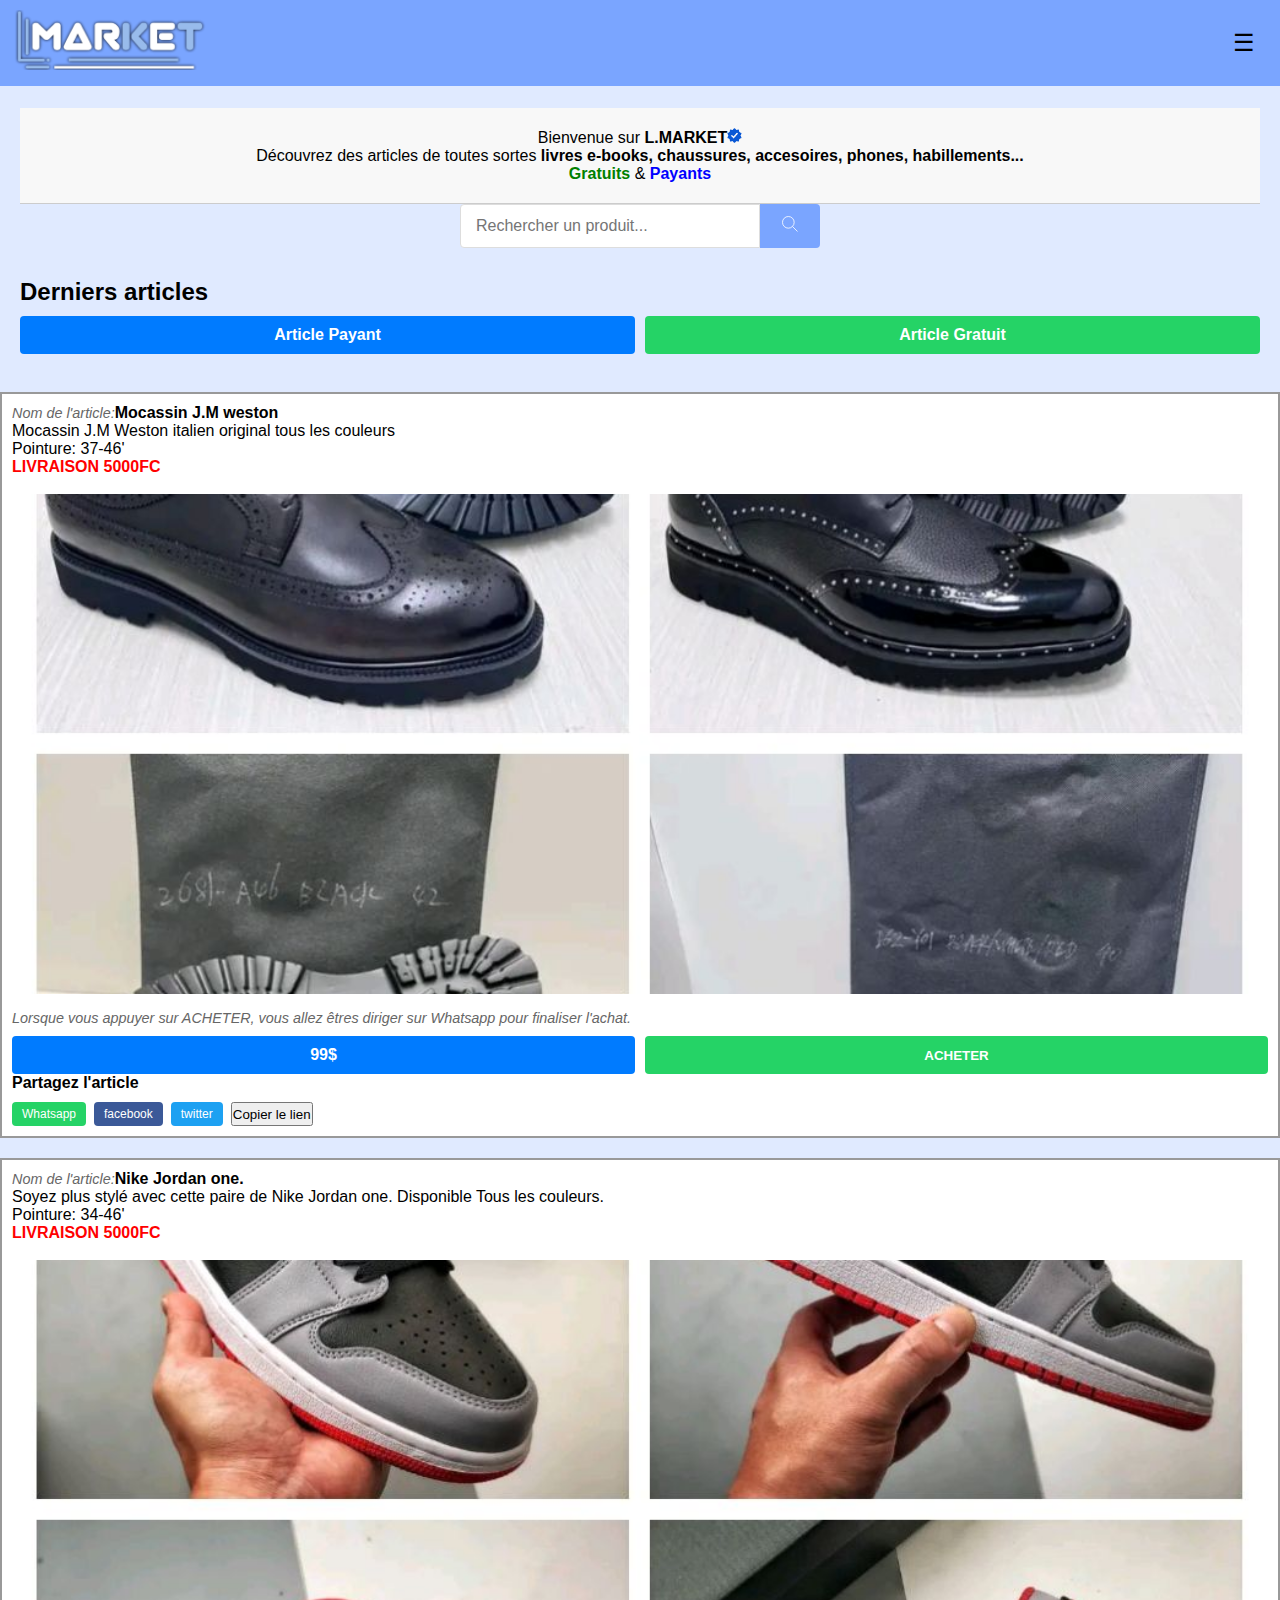
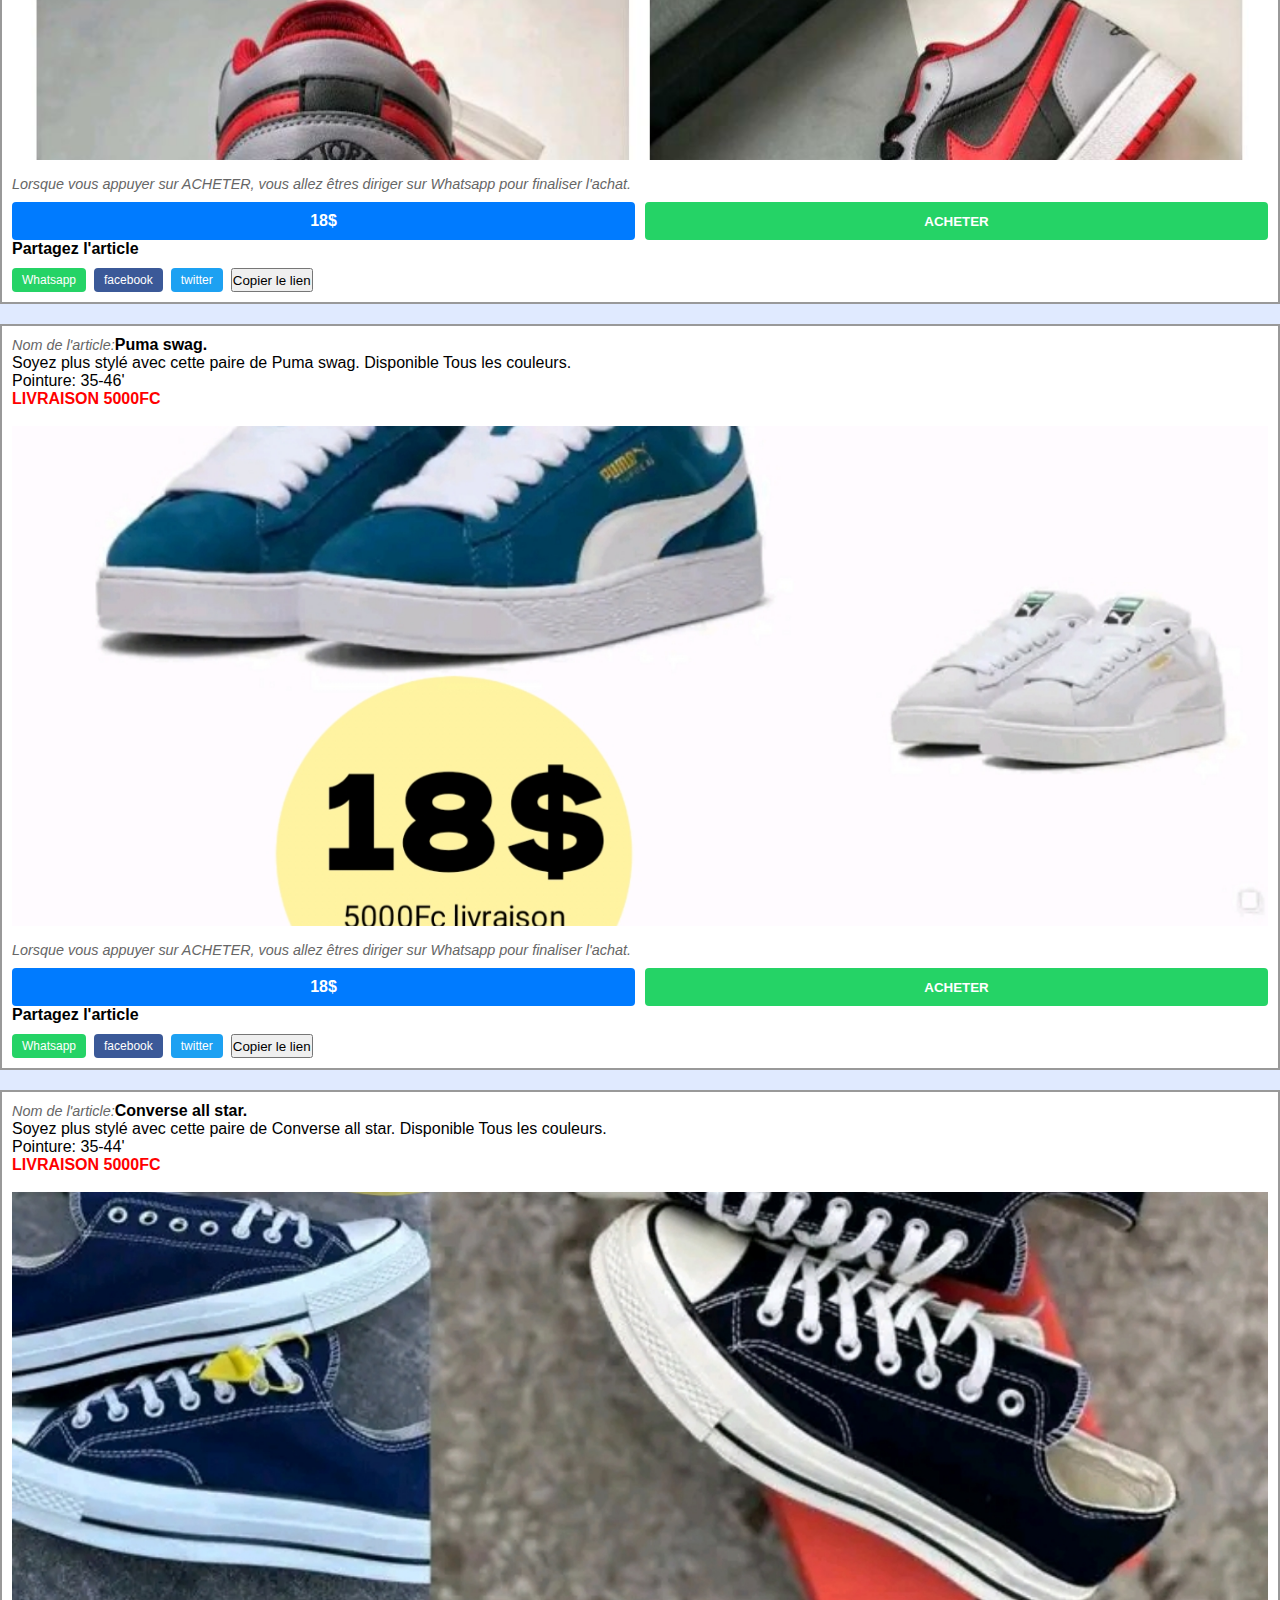
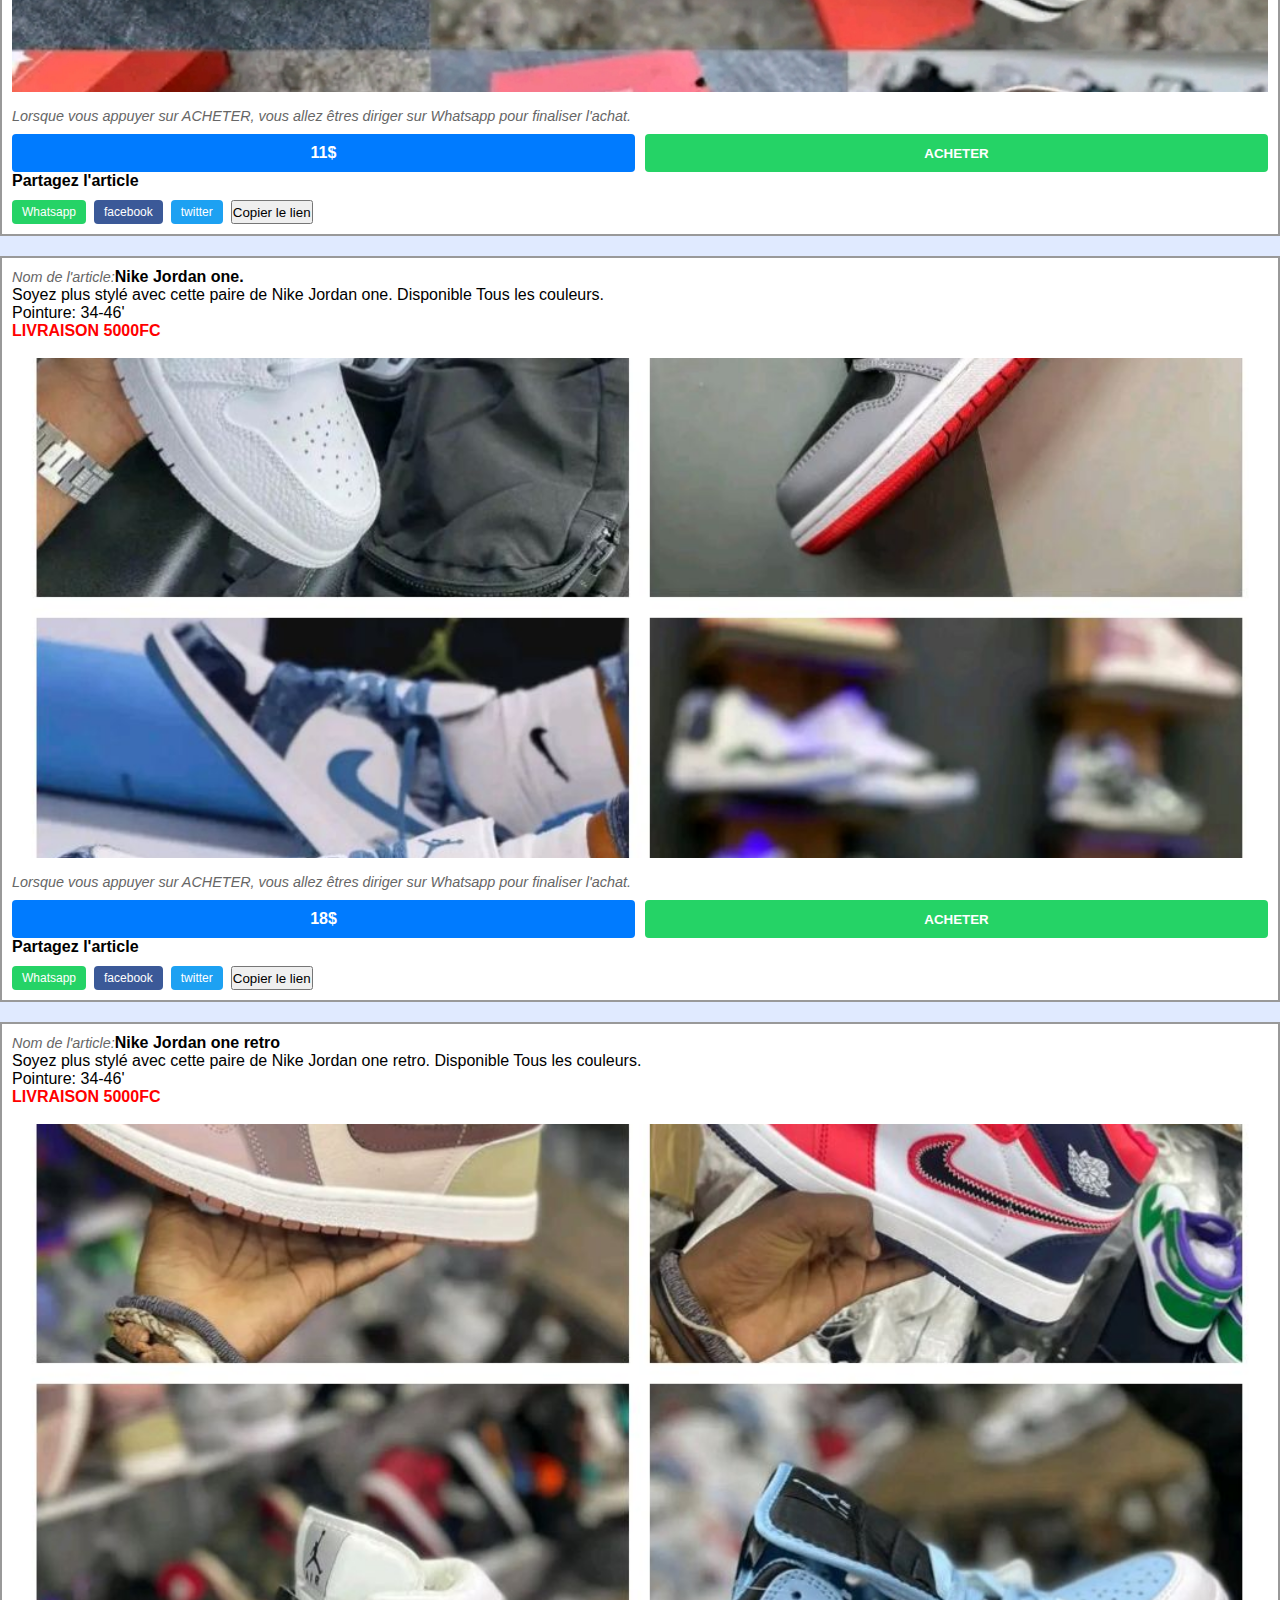
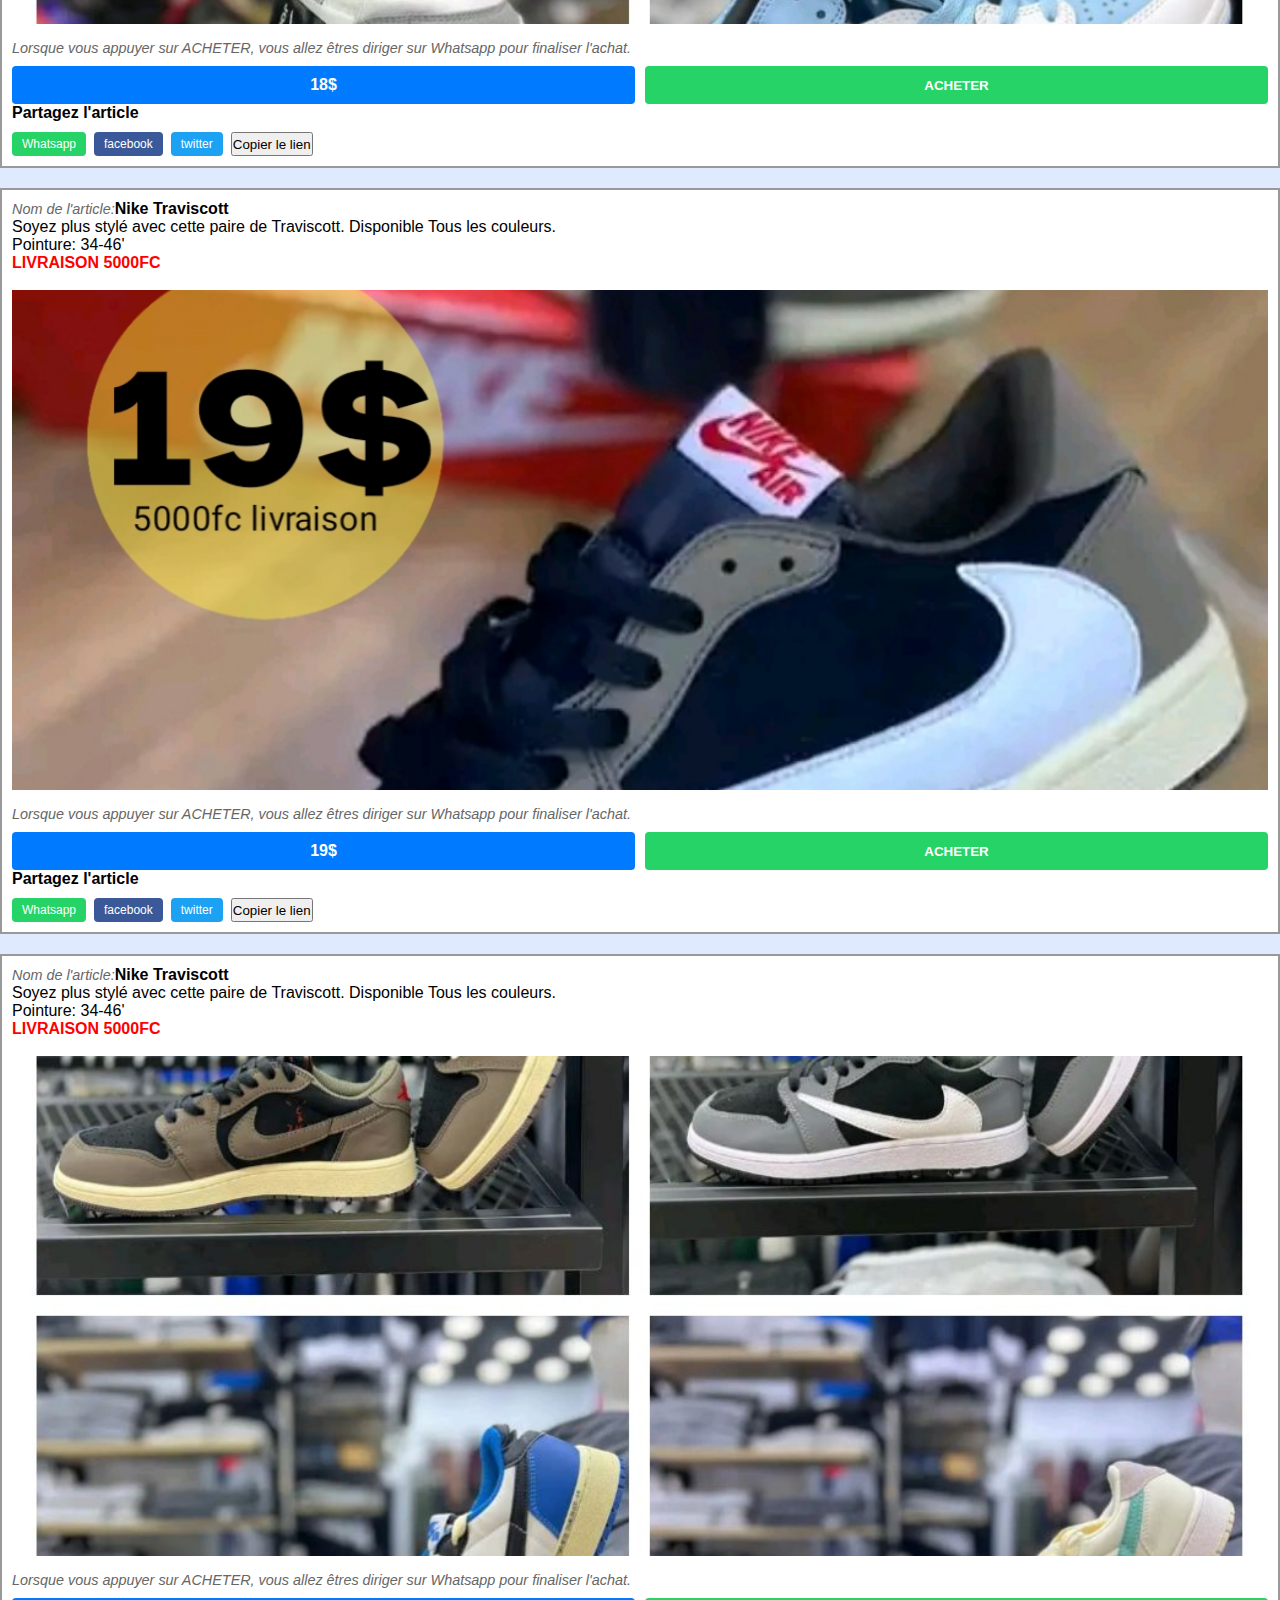
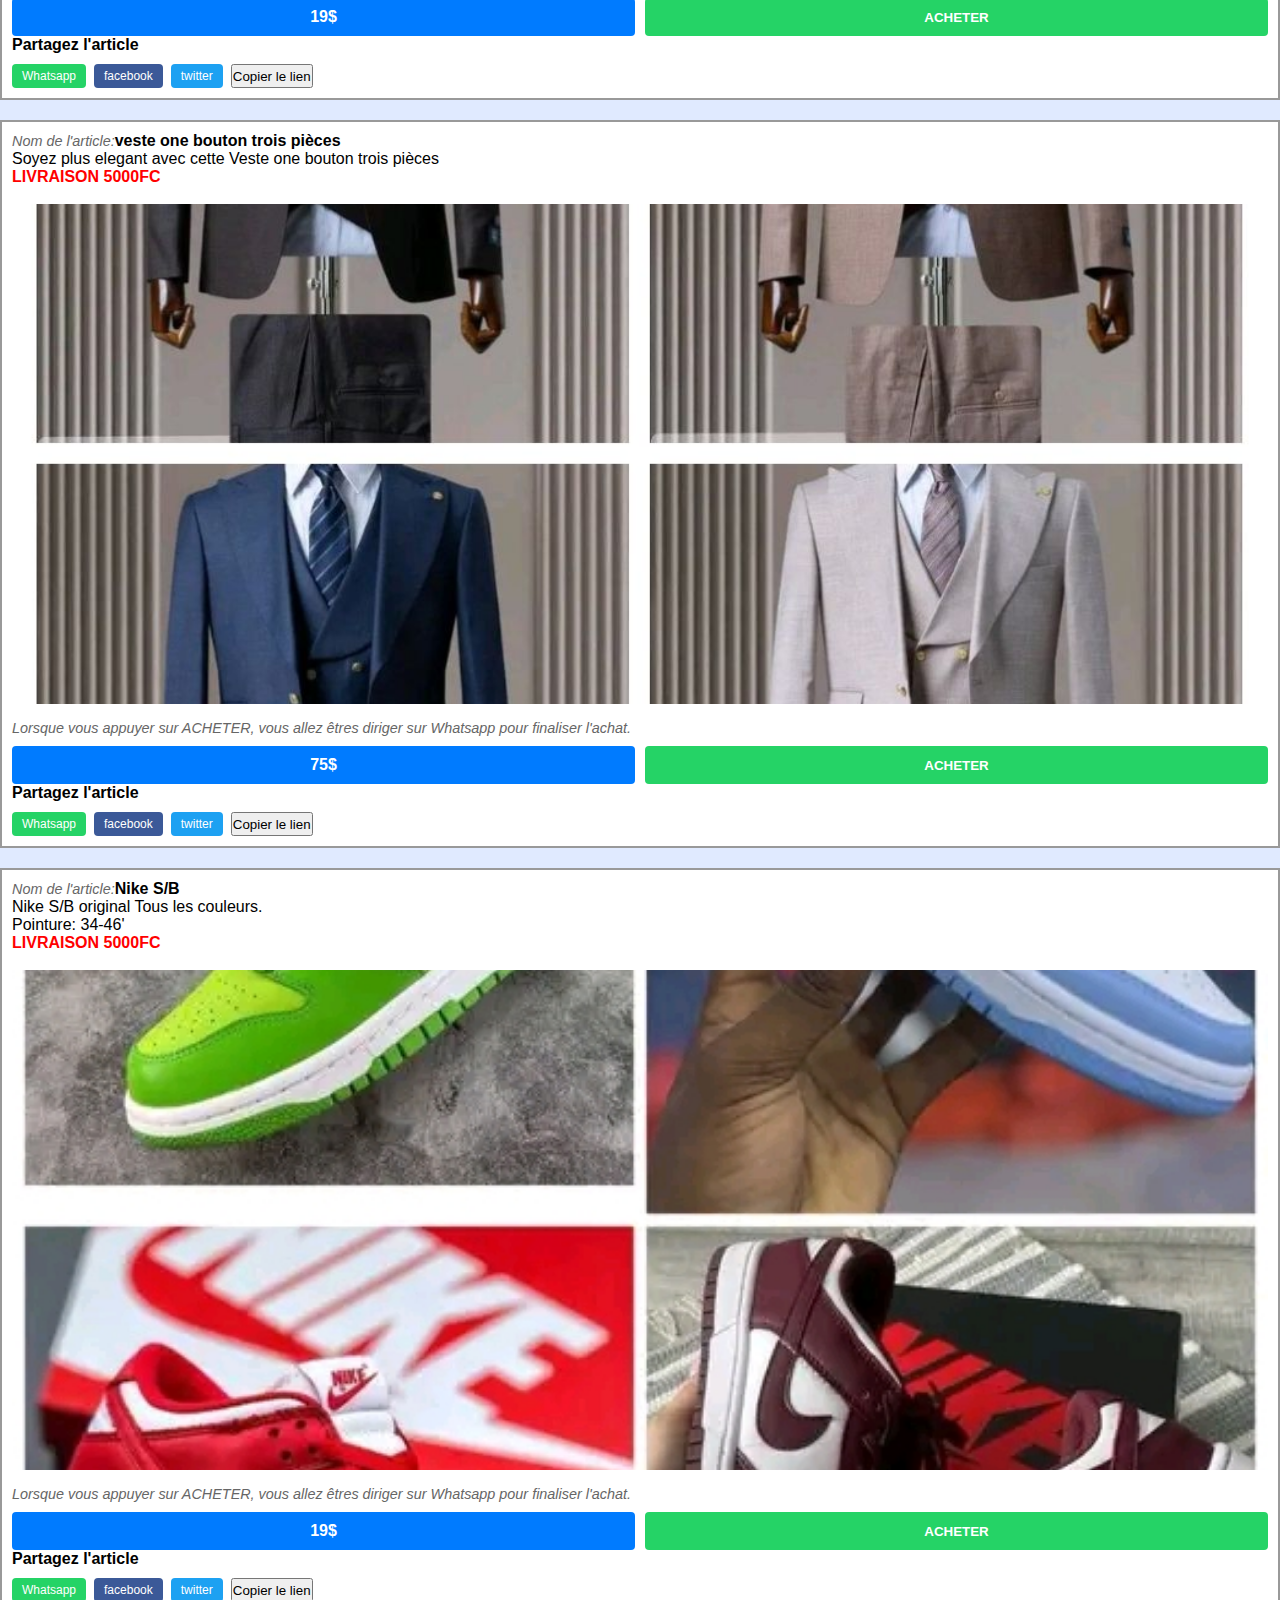
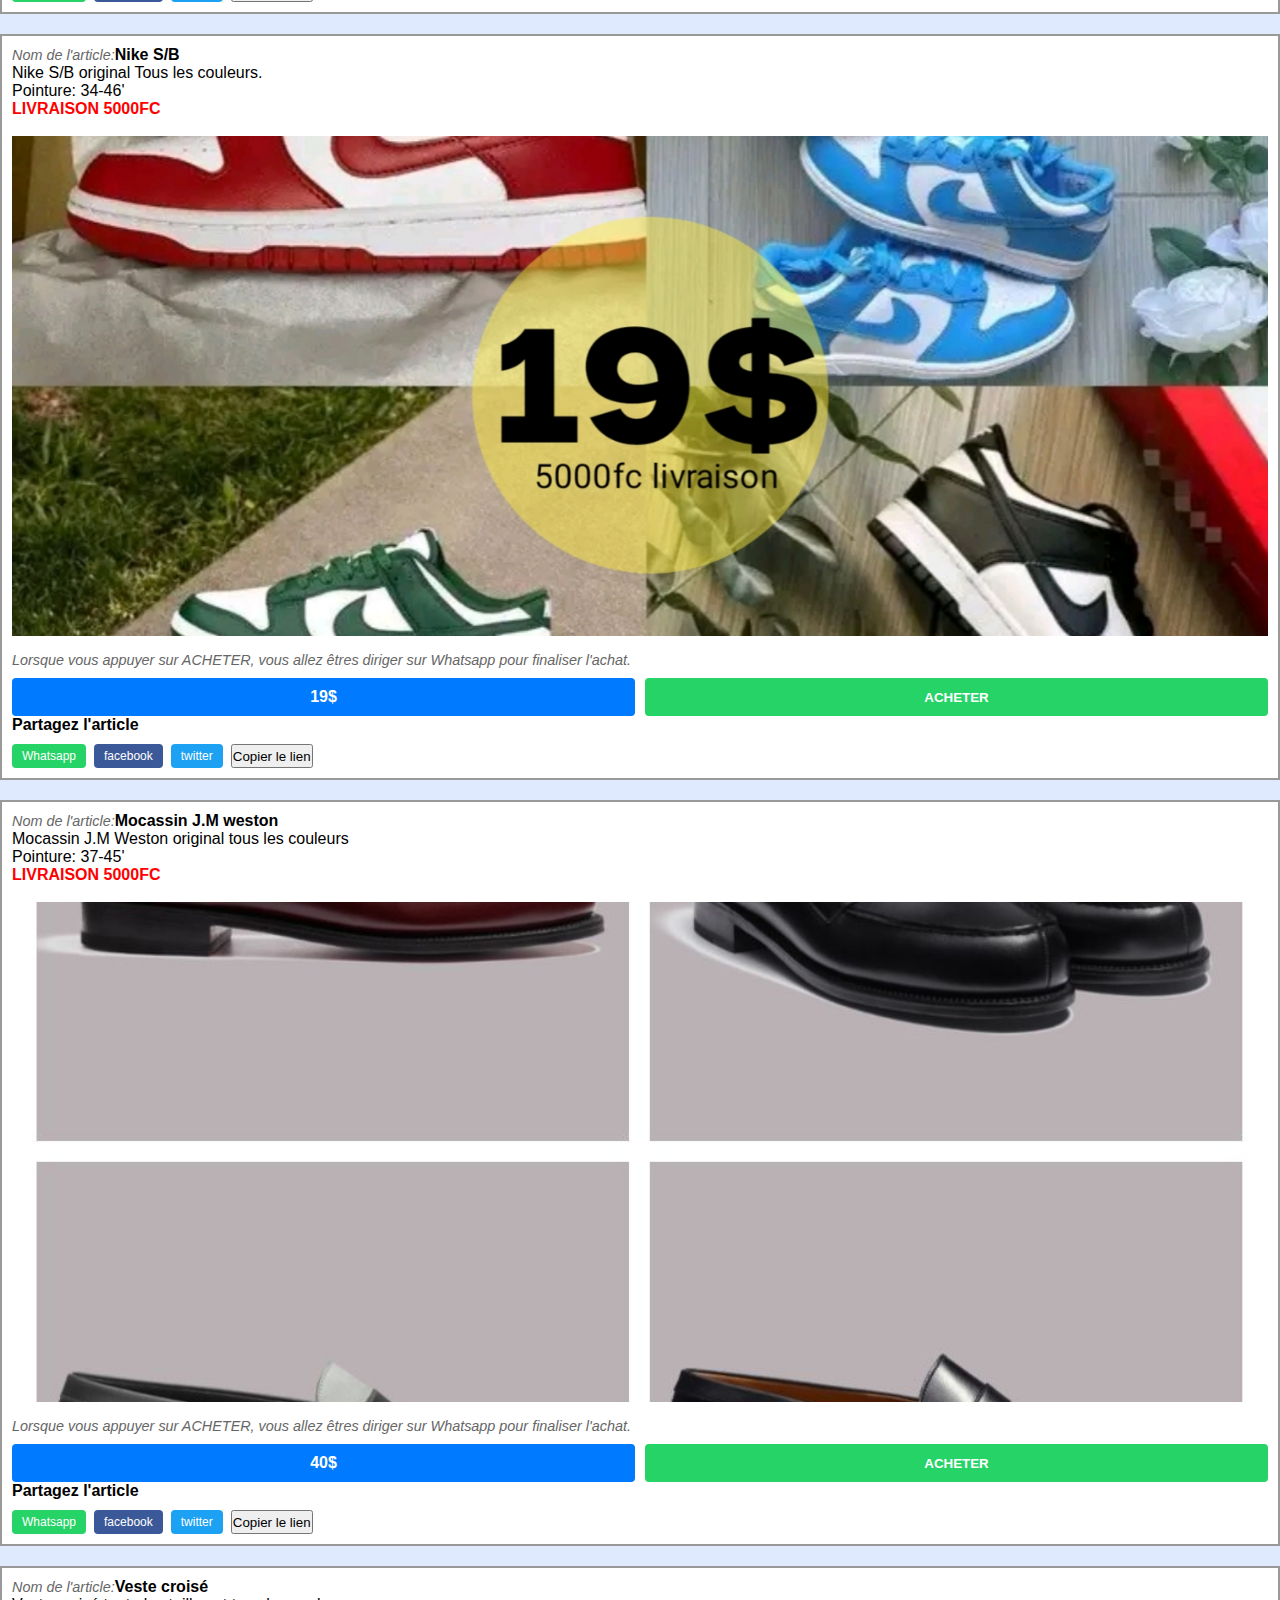
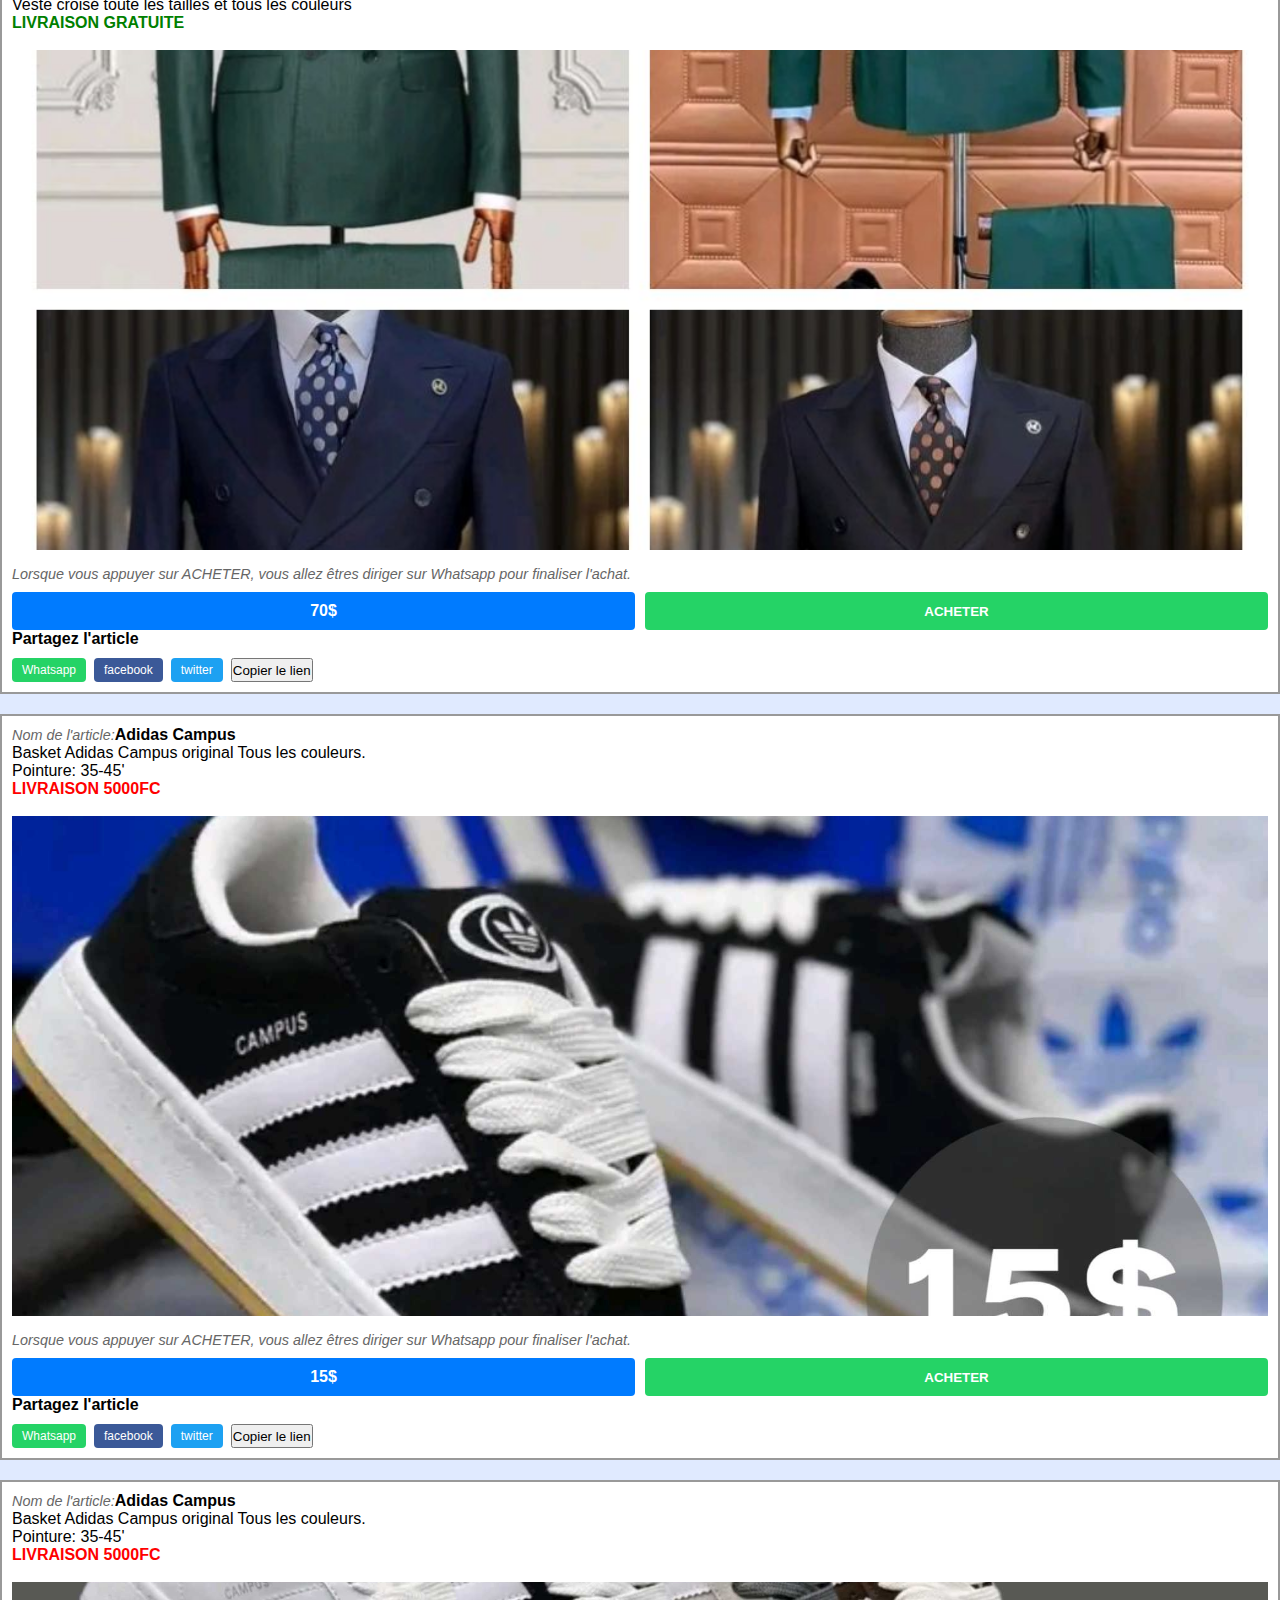
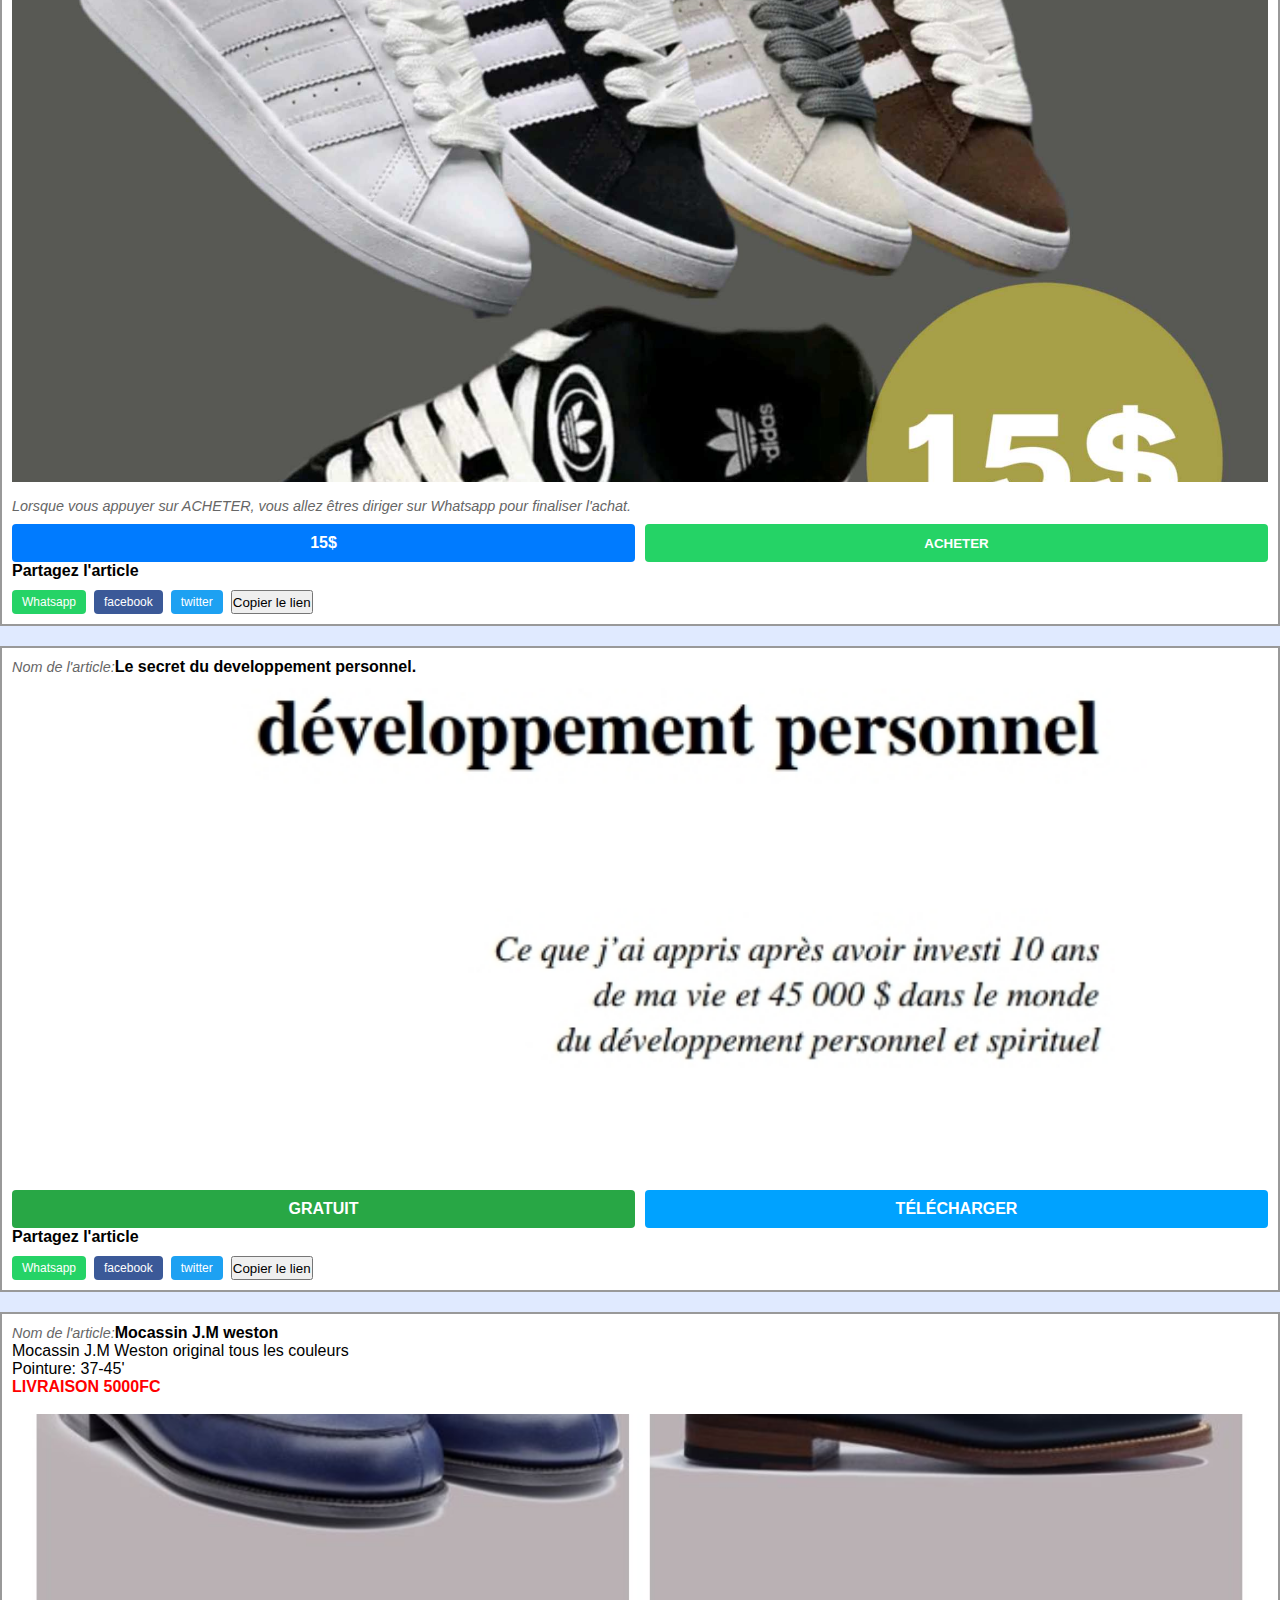
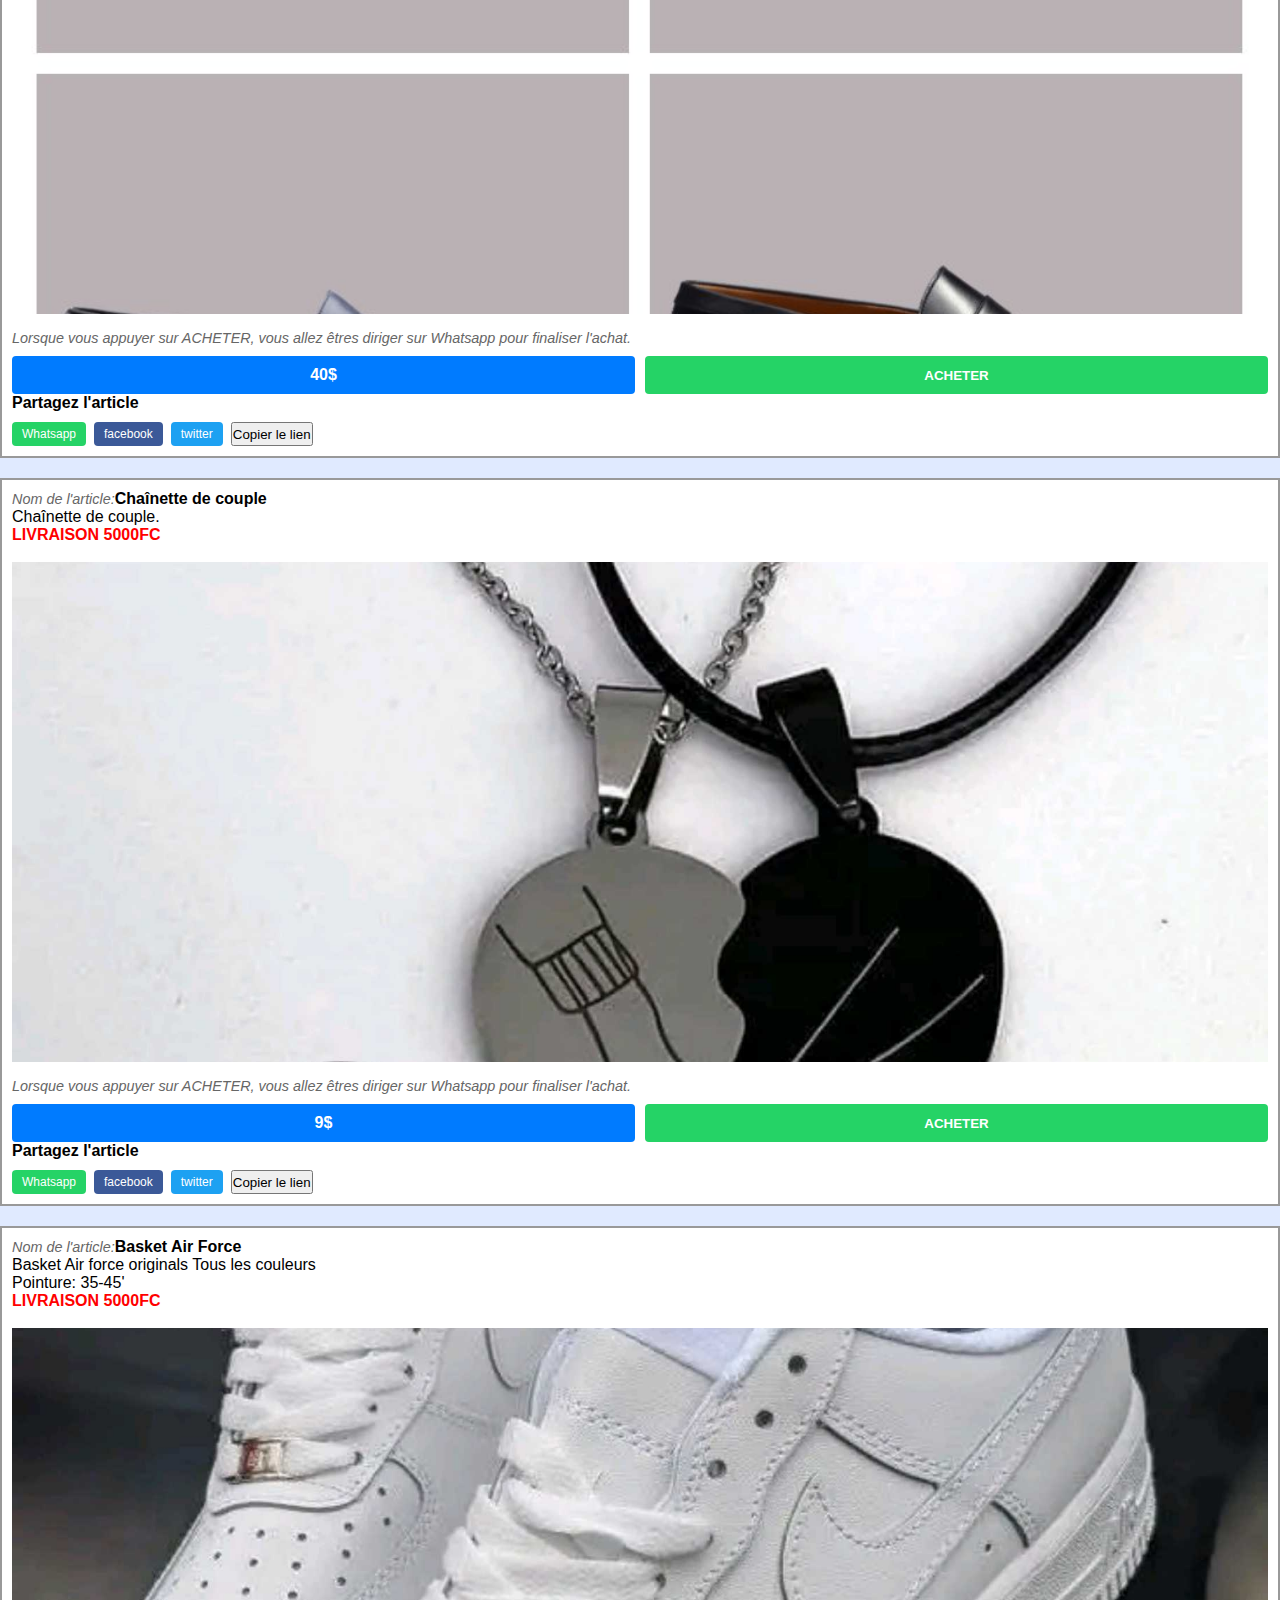
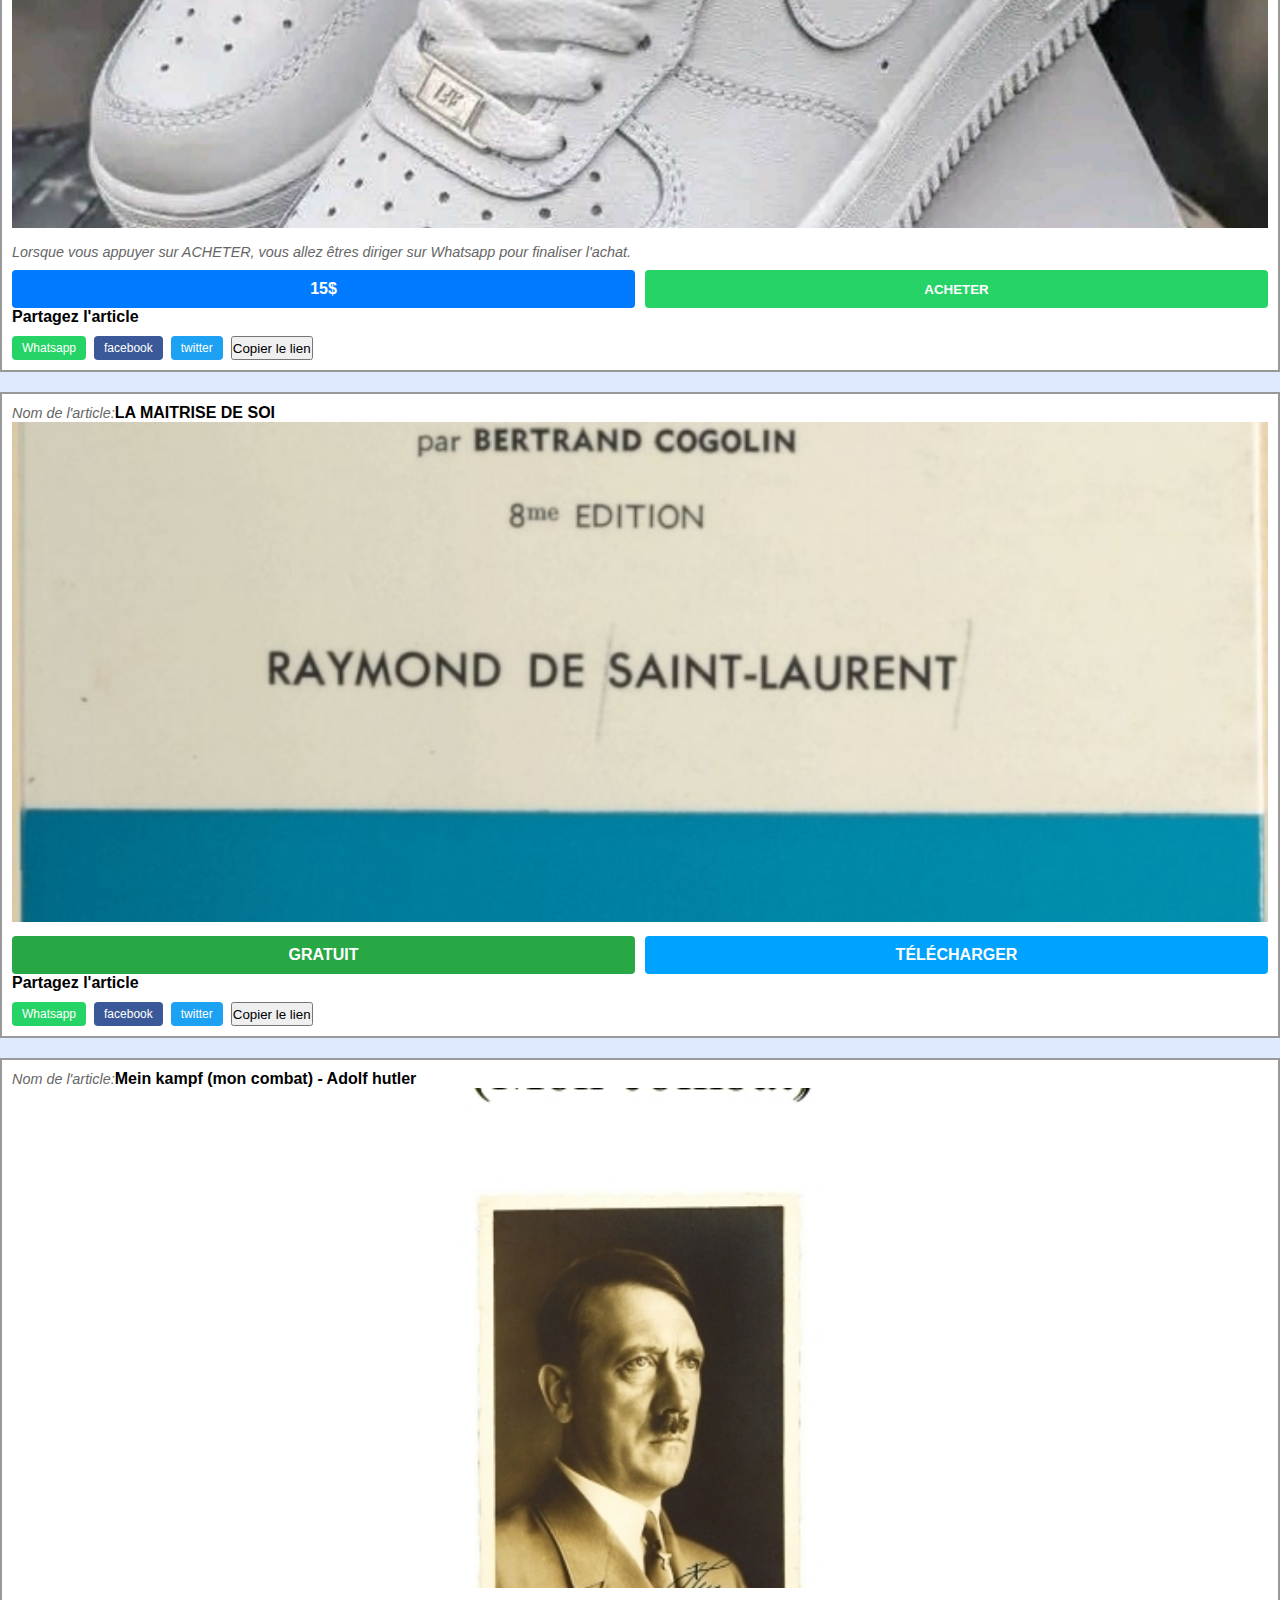
<file: index.html>
<!DOCTYPE html><html lang="fr">
<head>
  <meta charset="UTF-8">
  <meta name="viewport" content="width=device-width, initial-scale=1.0">
  <meta name="google-site-verification" content="FgHcQ5wFUlNBN3AQslm39GBsHyfwRh79CQNzNbWymXA" />
  <title>Lmarket</title>
  <link rel="stylesheet" href="/styles.css">
  <link rel="stylesheet" href="/avis.css">
  <link rel="stylesheet" href="/back.css">
  <link rel="manifest" href="/manifest.json">
<meta name="theme-color" content="#000000">
  <meta name="mobile-web-app-capable" content="yes">
<meta name="apple-mobile-web-app-capable" content="yes">
<meta name="apple-mobile-web-app-status-bar-style" content="black-translucent">
  <script>
  // Vérifie les mises à jour toutes les 1 heure (ajustable)
  setInterval(() => {
    if ('serviceWorker' in navigator) {
      navigator.serviceWorker.getRegistration()
        .then(reg => {
          if (reg) reg.update().then(() => console.log("Mise à jour vérifiée"));
        });
    }
  }, 3600000); // 1 heure en millisecondes
</script>
  <script>
  if ('serviceWorker' in navigator) {
    window.addEventListener('load', () => {
      navigator.serviceWorker.register('/sw.js')
        .then(reg => console.log('Service Worker enregistré !'))
        .catch(err => console.log('Échec :', err));
    });
  }
</script>
  <!-- Google tag (gtag.js) -->
<script async src="https://www.googletagmanager.com/gtag/js?id=G-BGSDGQ543W"></script>
<script>
  window.dataLayer = window.dataLayer || [];
  function gtag(){dataLayer.push(arguments);}
  gtag('js', new Date());

  gtag('config', 'G-BGSDGQ543W');
</script>
</head>

<body>
  <header>
    <!--L'en tete du site-->
    <h1><img src="/20250613_003237.png" width="200" height="60" alt="Logo du site"></h1>
    <div id="add-to-homescreen" class="a2hs-button">
      <a href="https://app-lmarket.netlify.app" style="text-decoration: none; color: white;"><span><strong>Télecharger l'application</strong></span></a>
</div>
       <button id="menuButton" class="menu-button">
            <span class="menu-icon"><a class="xback-to-top-btn">☰ </a></span> <!-- Icône de menu -->
       </button>
 </header>     
    <div id="menuOverlay" class="menu-overlay">
        <div class="menu-content">
            <h2>MENU</h2>         
          <!-- Bouton pour ouvrir le sélecteur -->
<button id="open-categories" class="categories-btn"></button>
<h3>Nos Catégories</h3>
   <span class="close-modal">&times;</span>
    <div class="categories-list">
      <button data-category="all">Tous les produits</button>
      <button data-category="livres payants">Livres payants</button>
      <button data-category="chaussures">Chaussures</button>
      <button data-category="baskets">Baskets</button>
      <button data-category="vetements">Vêtements</button>
      <button data-category="phones">Phones</button>
      <button data-category="accessoires">Accessoires</button>
      <button data-category="montres">Montres</button>
      <button data-category="habillements">Habillement</button>
      <button data-category="ordinateurs">Ordinateurs</button>
    </div><br>
    <h3><a href="https://wa.me/243988400578?text=Bonjour%20je%20vous%20contacte%20depuis%20Lmarket%20j'ai%20besoin%20de..." target="_blank" style="background-color: #25D366; color: white; padding: 10px 15px; border-radius: 5px; text-decoration: none; font-weight: bold;">
    Whatsapp
</a></h3><br>
  <h3><a href="avis.html" style="background-color: #1877F2; color: white; padding: 10px 15px; border-radius: 5px; text-decoration: none; font-weight: bold; display: inline-block;">Commentaire</a></h3><br>
 <h3><a href="info.html" style="background-color: #1877F2; color: white; padding: 10px 15px; border-radius: 5px; text-decoration: none; font-weight: bold; display: inline-block;">Information</a></h3><br>
 <h3><a href="politic.html" style="background-color: #1877F2; color: white; padding: 10px 15px; border-radius: 5px; text-decoration: none; font-weight: bold; display: inline-block;">Politique de confidentialité</a></h3><br>

                
    </div>
    </div>    
<!-- contenaire pour tous les articles -->  
  <div class="content">
    
    
    <br>  <section class="bio" style="text-align:center; padding: 20px; background-color: #f8f8f8; border-bottom: 1px solid #ccc;">
  <p>Bienvenue sur <strong>L.MARKET</strong><img src="/20250618_191502.png" width="15" height="15" alt="certification"></p>
      <p>Découvrez des articles de toutes sortes <strong>livres e-books, chaussures, accesoires, phones, habillements...</strong><br><a style="color:green;"><strong>Gratuits</strong></a> & <a style="color: rgb(0, 0, 255);"><strong>Payants</strong></a>
 </p>
</section>
    <!-- BARRE DE RECHERCHE --> 
    <div class="search-container">
  <input type="text" id="search-input" placeholder="Rechercher un produit...">
  <button id="search-button">
    <svg xmlns="http://www.w3.org/2000/svg" width="20" height="20" viewBox="0 0 24 24" fill="none" stroke="currentColor">
      <path d="M21 21l-6-6m2-5a7 7 0 11-14 0 7 7 0 0114 0z"/>
    </svg>
  </button>
</div>
    
    <div class="search-suggestions hidden" id="search-suggestions"></div>
    
 
    
    <div class="dernier">
    <h2>Derniers articles</h2>
    </div>
      <div class="actions">
     <a href="/Payant.html" class="btn btn-payant" target="_blank">Article Payant</a>
    <a href="/Gratuit.html" class="btn btn-gratuit" target="_blank">Article Gratuit</a>
  </div>
</div><br>
    <!-- LES NOUVELES ARTICLES DOIVENT ETRE COLLES ICI -->
  
  
     <!-- ARTICLE PAYANT -->
    <!--mocassin -->
<div class="product" 
  data-category="chaussures" 
  data-name="chassure homme weston" 
  data-id="044"
  data-class="chaussure mocassin"
  data-phone="+243988400578"
  data-prince="99$">
    <a class="subtext">Nom de l'article:</a><strong>Mocassin J.M weston</strong>   
  <p>Mocassin J.M Weston italien original tous les couleurs  <br> Pointure: 37-46'
        <br><strong><a style="color:red;">LIVRAISON 5000FC</a></strong></p>
  
  <br><img src="/IMG_20250629_195842-COLLAGE.jpg" alt="mocassin">
  <p class="subtext">Lorsque vous appuyer sur ACHETER, vous allez êtres diriger sur Whatsapp pour finaliser l'achat.</p>
  <div class="actions">
    <div class="btn btn-prix">99$</div>
    <button class="btn btn-whatsapp whatsapp-order-btn" 
            data-product="Mocassin J.M weston" 
            data-price="99$"
            data-phone="+243988400578">
      ACHETER
    </button>
  </div>
  
  <strong><p>Partagez l'article</p></strong>
 
    <div class="share-buttons">           
        <button class="share-btn" data-share="whatsapp">Whatsapp</button>
      <button class="share-btn" data-share="facebook">facebook</button>
      <button class="share-btn" data-share="twitter">twitter</button>
      <button class="copy-link-btn" data-id="044">Copier le lien</button>
    </div>
       </div>
      
   <!-- ARTICLE PAYANT -->
    <!-- Nike Jordan one -->
<div class="product" 
  data-category="baskets" 
  data-name=" Nike Jordan one" 
  data-id="051"
  data-class="Basket Nike Jordan one"
  data-phone="+243988400578"
  data-prince="18$">
    <a class="subtext">Nom de l'article:</a><strong>Nike Jordan one.</strong>   
  <p>Soyez plus stylé avec cette paire de Nike Jordan one. Disponible Tous les couleurs.  <br> Pointure: 34-46'
        <br><strong><a style="color:red;">LIVRAISON 5000FC</a></strong></p>
  
  <br><img src="/IMG_20250629_184249-COLLAGE.jpg" alt="image Nike Jordan one">
  <p class="subtext">Lorsque vous appuyer sur ACHETER, vous allez êtres diriger sur Whatsapp pour finaliser l'achat.</p>
  <div class="actions">
    <div class="btn btn-prix">18$</div>
    <button class="btn btn-whatsapp whatsapp-order-btn" 
            data-product="Nike Jordan one" 
            data-price="18$"
            data-phone="+243988400578">
      ACHETER
    </button>
  </div>
  
  <strong><p>Partagez l'article</p></strong>
 
    <div class="share-buttons">           
        <button class="share-btn" data-share="whatsapp">Whatsapp</button>
       <button class="share-btn" data-share="facebook">facebook</button>
      <button class="share-btn" data-share="twitter">twitter</button>
      <button class="copy-link-btn" data-id="051">Copier le lien</button>
       </div>
       </div>
  
   <!-- ARTICLE PAYANT -->
    <!-- Puma swag -->
<div class="product" 
  data-category="baskets" 
  data-name="Puma swag"
  data-id="053"
  data-class="Puma swag"
  data-phone="+243988400578"
  data-prince="18$">
    <a class="subtext">Nom de l'article:</a><strong>Puma swag.</strong>   
  <p>Soyez plus stylé avec cette paire de Puma swag. Disponible Tous les couleurs.  <br> Pointure: 35-46'
        <br><strong><a style="color:red;">LIVRAISON 5000FC</a></strong></p>
  
  <br><img src="/20250628_155140.jpg" alt="image Puma swag">
  <p class="subtext">Lorsque vous appuyer sur ACHETER, vous allez êtres diriger sur Whatsapp pour finaliser l'achat.</p>
  <div class="actions">
    <div class="btn btn-prix">18$</div>
    <button class="btn btn-whatsapp whatsapp-order-btn" 
            data-product="Puma swag" 
            data-price="18$"
            data-phone="+243988400578">
      ACHETER
    </button>
  </div>
  
  <strong><p>Partagez l'article</p></strong>
 
    <div class="share-buttons">           
        <button class="share-btn" data-share="whatsapp">Whatsapp</button>
       <button class="share-btn" data-share="facebook">facebook</button>
      <button class="share-btn" data-share="twitter">twitter</button>
      <button class="copy-link-btn" data-id="053">Copier le lien</button>
       </div>
       </div>
  
    <!-- ARTICLE PAYANT -->
    <!-- Converse all star -->
<div class="product" 
  data-category="baskets" 
  data-name="Converse all star"
  data-id="052"
  data-class="Converse all star"
  data-phone="+243988400578"
  data-prince="11$">
    <a class="subtext">Nom de l'article:</a><strong>Converse all star.</strong>   
  <p>Soyez plus stylé avec cette paire de Converse all star. Disponible Tous les couleurs.  <br> Pointure: 35-44'
        <br><strong><a style="color:red;">LIVRAISON 5000FC</a></strong></p>
  
  <br><img src="/20250628_154951.jpg" alt="image Nike Jordan one">
  <p class="subtext">Lorsque vous appuyer sur ACHETER, vous allez êtres diriger sur Whatsapp pour finaliser l'achat.</p>
  <div class="actions">
    <div class="btn btn-prix">11$</div>
    <button class="btn btn-whatsapp whatsapp-order-btn" 
            data-product="Converse all star" 
            data-price="11$"
            data-phone="+243988400578">
      ACHETER
    </button>
  </div>
  
  <strong><p>Partagez l'article</p></strong>
 
    <div class="share-buttons">           
        <button class="share-btn" data-share="whatsapp">Whatsapp</button>
       <button class="share-btn" data-share="facebook">facebook</button>
      <button class="share-btn" data-share="twitter">twitter</button>
      <button class="copy-link-btn" data-id="052">Copier le lien</button>
       </div>
       </div>
  
    <!-- ARTICLE PAYANT -->
    <!-- Nike Jordan one -->
<div class="product" 
  data-category="baskets" 
  data-name=" Nike Jordan one" 
  data-id="050"
  data-class="Basket Nike Jordan one"
  data-phone="+243988400578"
  data-prince="18$">
    <a class="subtext">Nom de l'article:</a><strong>Nike Jordan one.</strong>   
  <p>Soyez plus stylé avec cette paire de Nike Jordan one. Disponible Tous les couleurs.  <br> Pointure: 34-46'
        <br><strong><a style="color:red;">LIVRAISON 5000FC</a></strong></p>
  
  <br><img src="/IMG_20250629_184219-COLLAGE.jpg" alt="image Nike Jordan one">
  <p class="subtext">Lorsque vous appuyer sur ACHETER, vous allez êtres diriger sur Whatsapp pour finaliser l'achat.</p>
  <div class="actions">
    <div class="btn btn-prix">18$</div>
    <button class="btn btn-whatsapp whatsapp-order-btn" 
            data-product="Nike Jordan one" 
            data-price="18$"
            data-phone="+243988400578">
      ACHETER
    </button>
  </div>
  
  <strong><p>Partagez l'article</p></strong>
 
    <div class="share-buttons">           
        <button class="share-btn" data-share="whatsapp">Whatsapp</button>
       <button class="share-btn" data-share="facebook">facebook</button>
      <button class="share-btn" data-share="twitter">twitter</button>
      <button class="copy-link-btn" data-id="050">Copier le lien</button>
       </div>
       </div>
  
   <!-- ARTICLE PAYANT -->
    <!-- Nike Jordan one retro -->
<div class="product" 
  data-category="baskets" 
  data-name=" Nike Jordan one retro" 
  data-id="049"
  data-class="Basket Nike Jordan one retro"
  data-phone="+243988400578"
  data-prince="18$">
    <a class="subtext">Nom de l'article:</a><strong>Nike Jordan one retro</strong>   
  <p>Soyez plus stylé avec cette paire de Nike Jordan one retro. Disponible Tous les couleurs.  <br> Pointure: 34-46'
        <br><strong><a style="color:red;">LIVRAISON 5000FC</a></strong></p>
  
  <br><img src="/IMG_20250629_184526-COLLAGE.jpg" alt="image Nike Jordan one retro">
  <p class="subtext">Lorsque vous appuyer sur ACHETER, vous allez êtres diriger sur Whatsapp pour finaliser l'achat.</p>
  <div class="actions">
    <div class="btn btn-prix">18$</div>
    <button class="btn btn-whatsapp whatsapp-order-btn" 
            data-product="Nike Jordan one retro" 
            data-price="18$"
            data-phone="+243988400578">
      ACHETER
    </button>
  </div>
  
  <strong><p>Partagez l'article</p></strong>
 
    <div class="share-buttons">           
        <button class="share-btn" data-share="whatsapp">Whatsapp</button>
       <button class="share-btn" data-share="facebook">facebook</button>
      <button class="share-btn" data-share="twitter">twitter</button>
      <button class="copy-link-btn" data-id="049">Copier le lien</button>
       </div>
       </div>
  
    <!-- ARTICLE PAYANT -->
    <!-- Nike Traviscott -->
<div class="product" 
  data-category="baskets" 
  data-name="Nike Traviscott" 
  data-id="048"
  data-class="Basket Nike Traviscott"
  data-phone="+243988400578"
  data-prince="19$">
    <a class="subtext">Nom de l'article:</a><strong>Nike Traviscott</strong>   
  <p>Soyez plus stylé avec cette paire de Traviscott. Disponible Tous les couleurs.  <br> Pointure: 34-46'
        <br><strong><a style="color:red;">LIVRAISON 5000FC</a></strong></p>
  
  <br><img src="/20250628_154741.jpg" alt="image Nike TScott">
  <p class="subtext">Lorsque vous appuyer sur ACHETER, vous allez êtres diriger sur Whatsapp pour finaliser l'achat.</p>
  <div class="actions">
    <div class="btn btn-prix">19$</div>
    <button class="btn btn-whatsapp whatsapp-order-btn" 
            data-product="Nike Traviscott" 
            data-price="19$"
            data-phone="+243988400578">
      ACHETER
    </button>
  </div>
  
  <strong><p>Partagez l'article</p></strong>
 
    <div class="share-buttons">           
        <button class="share-btn" data-share="whatsapp">Whatsapp</button>
       <button class="share-btn" data-share="facebook">facebook</button>
      <button class="share-btn" data-share="twitter">twitter</button>
      <button class="copy-link-btn" data-id="048">Copier le lien</button>
       </div>
       </div>
  
    <!-- ARTICLE PAYANT -->
    <!-- Nike Traviscott -->
<div class="product" 
  data-category="baskets" 
  data-name="Nike Traviscott" 
  data-id="047"
  data-class="Basket Nike Traviscott"
  data-phone="+243988400578"
  data-prince="19$">
    <a class="subtext">Nom de l'article:</a><strong>Nike Traviscott</strong>   
  <p>Soyez plus stylé avec cette paire de Traviscott. Disponible Tous les couleurs.  <br> Pointure: 34-46'
        <br><strong><a style="color:red;">LIVRAISON 5000FC</a></strong></p>
  
  <br><img src="/IMG_20250629_184333-COLLAGE.jpg" alt="image Nike TScott">
  <p class="subtext">Lorsque vous appuyer sur ACHETER, vous allez êtres diriger sur Whatsapp pour finaliser l'achat.</p>
  <div class="actions">
    <div class="btn btn-prix">19$</div>
    <button class="btn btn-whatsapp whatsapp-order-btn" 
            data-product="Nike Traviscott" 
            data-price="19$"
            data-phone="+243988400578">
      ACHETER
    </button>
  </div>
  
  <strong><p>Partagez l'article</p></strong>
 
    <div class="share-buttons">           
        <button class="share-btn" data-share="whatsapp">Whatsapp</button>
       <button class="share-btn" data-share="facebook">facebook</button>
      <button class="share-btn" data-share="twitter">twitter</button>
      <button class="copy-link-btn" data-id="047">Copier le lien</button>
       </div>
       </div>
  
   <!-- ARTICLE PAYANT -->
    <!-- Veste one bouton -->
<div class="product" 
  data-category="vetements" 
  data-name="veste one bouton" 
  data-id="046"
  data-class="veste one bouton"
  data-phone="+243988400578"
  data-prince="75$">
    <a class="subtext">Nom de l'article:</a><strong>veste one bouton trois pièces</strong>   
  <p>Soyez plus elegant avec cette Veste one bouton trois pièces
        <br><strong><a style="color:red;">LIVRAISON 5000FC</a></strong></p>
  
  <br><img src="/IMG_20250628_162945-COLLAGE.jpg" alt="image Nike SB">
  <p class="subtext">Lorsque vous appuyer sur ACHETER, vous allez êtres diriger sur Whatsapp pour finaliser l'achat.</p>
  <div class="actions">
    <div class="btn btn-prix">75$</div>
    <button class="btn btn-whatsapp whatsapp-order-btn" 
            data-product="veste one bouton trois pièces" 
            data-price="75$"
            data-phone="+243988400578">
      ACHETER
    </button>
  </div>
  
  <strong><p>Partagez l'article</p></strong>
 
    <div class="share-buttons">           
        <button class="share-btn" data-share="whatsapp">Whatsapp</button>
       <button class="share-btn" data-share="facebook">facebook</button>
      <button class="share-btn" data-share="twitter">twitter</button>
      <button class="copy-link-btn" data-id="046">Copier le lien</button>
       </div>
       </div>
  
  
    <!-- ARTICLE PAYANT -->
    <!-- Nike SB -->
<div class="product" 
  data-category="baskets" 
  data-name="Nike S/B" 
  data-id="045"
  data-class="baskets"
  data-phone="+243988400578"
  data-prince="19$">
    <a class="subtext">Nom de l'article:</a><strong>Nike S/B</strong>   
  <p>Nike S/B original Tous les couleurs.  <br> Pointure: 34-46'
        <br><strong><a style="color:red;">LIVRAISON 5000FC</a></strong></p>
  
  <br><img src="/1751105872394.jpg" alt="image Nike SB">
  <p class="subtext">Lorsque vous appuyer sur ACHETER, vous allez êtres diriger sur Whatsapp pour finaliser l'achat.</p>
  <div class="actions">
    <div class="btn btn-prix">19$</div>
    <button class="btn btn-whatsapp whatsapp-order-btn" 
            data-product="Nike S/B" 
            data-price="19$"
            data-phone="+243988400578">
      ACHETER
    </button>
  </div>
  
  <strong><p>Partagez l'article</p></strong>
 
    <div class="share-buttons">           
        <button class="share-btn" data-share="whatsapp">Whatsapp</button>
       <button class="share-btn" data-share="facebook">facebook</button>
      <button class="share-btn" data-share="twitter">twitter</button>
      <button class="copy-link-btn" data-id="045">Copier le lien</button>
       </div>
       </div>
  
  
   <!-- ARTICLE PAYANT -->
    <!-- Nike SB -->
<div class="product" 
  data-category="baskets" 
  data-name="Nike S/B" 
  data-id="044"
  data-class="baskets"
  data-phone="+243988400578"
  data-prince="19$">
    <a class="subtext">Nom de l'article:</a><strong>Nike S/B</strong>   
  <p>Nike S/B original Tous les couleurs.  <br> Pointure: 34-46'
        <br><strong><a style="color:red;">LIVRAISON 5000FC</a></strong></p>
  
  <br><img src="/20250628_154642.jpg" alt="image Nike SB">
  <p class="subtext">Lorsque vous appuyer sur ACHETER, vous allez êtres diriger sur Whatsapp pour finaliser l'achat.</p>
  <div class="actions">
    <div class="btn btn-prix">19$</div>
    <button class="btn btn-whatsapp whatsapp-order-btn" 
            data-product="Nike S/B" 
            data-price="19$"
            data-phone="+243988400578">
      ACHETER
    </button>
  </div>
  
  <strong><p>Partagez l'article</p></strong>
 
    <div class="share-buttons">           
        <button class="share-btn" data-share="whatsapp">Whatsapp</button>
       <button class="share-btn" data-share="facebook">facebook</button>
      <button class="share-btn" data-share="twitter">twitter</button>
      <button class="copy-link-btn" data-id="044">Copier le lien</button>
       </div>
       </div>
  
  
   <!-- ARTICLE PAYANT -->
    <!--mocassin -->
<div class="product" 
  data-category="chaussures" 
  data-name="chassure homme weston" 
  data-id="040"
  data-class="chaussure mocassin"
  data-phone="+243988400578"
  data-prince="40$">
    <a class="subtext">Nom de l'article:</a><strong>Mocassin J.M weston</strong>   
  <p>Mocassin J.M Weston original tous les couleurs  <br> Pointure: 37-45'
        <br><strong><a style="color:red;">LIVRAISON 5000FC</a></strong></p>
  
  <br><img src="/IMG_20250628_160502-COLLAGE.jpg" alt="mocassin">
  <p class="subtext">Lorsque vous appuyer sur ACHETER, vous allez êtres diriger sur Whatsapp pour finaliser l'achat.</p>
  <div class="actions">
    <div class="btn btn-prix">40$</div>
    <button class="btn btn-whatsapp whatsapp-order-btn" 
            data-product="Mocassin J.M weston" 
            data-price="40$"
            data-phone="+243988400578">
      ACHETER
    </button>
  </div>
  
  <strong><p>Partagez l'article</p></strong>
 
    <div class="share-buttons">           
        <button class="share-btn" data-share="whatsapp">Whatsapp</button>
      <button class="share-btn" data-share="facebook">facebook</button>
      <button class="share-btn" data-share="twitter">twitter</button>
      <button class="copy-link-btn" data-id="040">Copier le lien</button>
    </div>
       </div>
  
    <!-- ARTICLE PAYANT -->
    <!--costume -->
<div class="product" 
  data-category="vetements" 
  data-name="veste croisée" 
  data-id="042"
  data-class="veste croisée"
  data-phone="+243988400578"
  data-prince="70$">
    <a class="subtext">Nom de l'article:</a><strong>Veste croisé</strong>   
  <p>Veste croisé toute les tailles et tous les couleurs
        <br><strong><a style="color:green;">LIVRAISON GRATUITE</a></strong></p>
  
  <br><img src="/IMG_20250628_162931-COLLAGE.jpg" alt="veste croise">
  <p class="subtext">Lorsque vous appuyer sur ACHETER, vous allez êtres diriger sur Whatsapp pour finaliser l'achat.</p>
  <div class="actions">
    <div class="btn btn-prix">70$</div>
    <button class="btn btn-whatsapp whatsapp-order-btn" 
            data-product="Veste croisé" 
            data-price="70$"
            data-phone="+243988400578">
      ACHETER
    </button>
  </div>
  
  <strong><p>Partagez l'article</p></strong>
 
    <div class="share-buttons">           
        <button class="share-btn" data-share="whatsapp">Whatsapp</button>
      <button class="share-btn" data-share="facebook">facebook</button>
      <button class="share-btn" data-share="twitter">twitter</button>
      <button class="copy-link-btn" data-id="042">Copier le lien</button>
    </div>
       </div>
  
  
    <!-- ARTICLE PAYANT -->
    <!-- Adidas campus -->
<div class="product" 
  data-category="baskets" 
  data-name="Adidas campus" 
  data-id="006"
  data-class="baskets"
  data-phone="+243988400578"
  data-prince="15$">
    <a class="subtext">Nom de l'article:</a><strong>Adidas Campus</strong>   
  <p>Basket Adidas Campus original Tous les couleurs.  <br> Pointure: 35-45'
        <br><strong><a style="color:red;">LIVRAISON 5000FC</a></strong></p>
  
  <br><img src="/20250618_151445.jpg" alt="image adidas campus">
  <p class="subtext">Lorsque vous appuyer sur ACHETER, vous allez êtres diriger sur Whatsapp pour finaliser l'achat.</p>
  <div class="actions">
    <div class="btn btn-prix">15$</div>
    <button class="btn btn-whatsapp whatsapp-order-btn" 
            data-product="Adidas Campus noir-blanc" 
            data-price="15$"
            data-phone="+243988400578">
      ACHETER
    </button>
  </div>
  
  <strong><p>Partagez l'article</p></strong>
 
    <div class="share-buttons">           
        <button class="share-btn" data-share="whatsapp">Whatsapp</button>
       <button class="share-btn" data-share="facebook">facebook</button>
      <button class="share-btn" data-share="twitter">twitter</button>
      <button class="copy-link-btn" data-id="006">Copier le lien</button>
       </div>
       </div>
   <!-- ARTICLE PAYANT -->
    <!-- Adidas campus -->
<div class="product" 
  data-category="baskets" 
  data-name="Adidas campus" 
  data-id="005"
  data-class="baskets"
  data-phone="+243988400578"
  data-prince="15$">
    <a class="subtext">Nom de l'article:</a><strong>Adidas Campus</strong>   
  <p>Basket Adidas Campus original Tous les couleurs.  <br> Pointure: 35-45'
        <br><strong><a style="color:red;">LIVRAISON 5000FC</a></strong></p>
  
  <br><img src="/20250618_151024.jpg" alt="image adidas campus">
  <p class="subtext">Lorsque vous appuyer sur ACHETER, vous allez êtres diriger sur Whatsapp pour finaliser l'achat.</p>
  <div class="actions">
    <div class="btn btn-prix">15$</div>
    <button class="btn btn-whatsapp whatsapp-order-btn" 
            data-product="Adidas Campus" 
            data-price="15$"
            data-phone="+243988400578">
      ACHETER
    </button>
  </div>
  
  <strong><p>Partagez l'article</p></strong>
 
    <div class="share-buttons">
        <button class="share-btn" data-share="whatsapp">Whatsapp</button>
      <button class="share-btn" data-share="facebook">facebook</button>
      <button class="share-btn" data-share="twitter">twitter</button>
      <button class="copy-link-btn" data-id="005">Copier le lien</button>
       </div>
       </div>
  
  
   <!-- ARTICLE GRATUIT -->
    <!-- le secret du developpement personnel -->
    <div class="product" 
      data-category="livres gratuits" 
      data-name="le secret du developpement personnel" 
      data-id="023" 
      data-class="Livre">
      <a class="subtext">Nom de l'article:</a><strong>Le secret du developpement personnel.</strong>
      
      
      <br><img src="/Screenshot_20250619-101911.jpg" alt="Ma prof de math">
      <div class="actions">
        <div class="btn btn-free">GRATUIT</div>
        <a href="/https://s1.welib-public.org/s2/zlib3/annas_archive_data__aacid__zlib3_files__20240807T223208Z--20240807T223209Z/aacid__zlib3_files__20240807T223208Z__29323999__2pppeXYrNdVwVrJ3BfKFCx~/1750338897.zF7si6zWT366QIz9UH_EpQ/Les secrets du développement personnel -- Alexandre Nadeau -- ( WeLib.org ).pdf" class="btn btn-download" download>TÉLÉCHARGER</a>
      </div>
      <strong><p>Partagez l'article</p></strong>
 
    <div class="share-buttons">
        <button class="share-btn" data-share="whatsapp">Whatsapp</button>
      <button class="share-btn" data-share="facebook">facebook</button>
      <button class="share-btn" data-share="twitter">twitter</button>
      <button class="copy-link-btn" data-id="023">Copier le lien</button>
    </div>
       </div>
  
    <!-- ARTICLE PAYANT -->
    <!--mocassin -->
<div class="product" 
  data-category="chaussures" 
  data-name="Adidas campus" 
  data-id="041"
  data-class="chaussure mocassin"
  data-phone="+243988400578"
  data-prince="40$">
    <a class="subtext">Nom de l'article:</a><strong>Mocassin J.M weston</strong>   
  <p>Mocassin J.M Weston original tous les couleurs  <br> Pointure: 37-45'
        <br><strong><a style="color:red;">LIVRAISON 5000FC</a></strong></p>
  
  <br><img src="/IMG_20250628_160435-COLLAGE.jpg" alt="mocassin">
  <p class="subtext">Lorsque vous appuyer sur ACHETER, vous allez êtres diriger sur Whatsapp pour finaliser l'achat.</p>
  <div class="actions">
    <div class="btn btn-prix">40$</div>
    <button class="btn btn-whatsapp whatsapp-order-btn" 
            data-product="Mocassin J.M weston" 
            data-price="40$"
            data-phone="+243988400578">
      ACHETER
    </button>
  </div>
  
  <strong><p>Partagez l'article</p></strong>
 
    <div class="share-buttons">           
        <button class="share-btn" data-share="whatsapp">Whatsapp</button>
      <button class="share-btn" data-share="facebook">facebook</button>
      <button class="share-btn" data-share="twitter">twitter</button>
      <button class="copy-link-btn" data-id="041">Copier le lien</button>
    </div>
       </div>

    <!-- ARTICLE PAYANT -->
    <!-- Chaînette couple -->
<div class="product" 
  data-category="accessoires" 
  data-name="Chaînette couple" 
  data-id="013"
  data-class="chaînette couple"
  data-phone="+243988400578"
  data-prince="9$">
    <a class="subtext">Nom de l'article:</a><strong>Chaînette de couple</strong>   
  <p>Chaînette de couple.<br><strong><a style="color:red;">LIVRAISON 5000FC</a></strong></p>
  
  <br><img src="/20250618_154527.jpg" alt="image chaînette">
  <p class="subtext">Lorsque vous appuyer sur ACHETER, vous allez êtres diriger sur Whatsapp pour finaliser l'achat.</p>
  <div class="actions">
    <div class="btn btn-prix">9$</div>
    <button class="btn btn-whatsapp whatsapp-order-btn" 
            data-product="chaînette coeur de couple" 
            data-price="9$"
            data-phone="+243988400578">
      ACHETER
    </button>
  </div>
  
  <strong><p>Partagez l'article</p></strong>
 
    <div class="share-buttons">
         <button class="share-btn" data-share="whatsapp">Whatsapp</button>
      <button class="share-btn" data-share="facebook">facebook</button>
      <button class="share-btn" data-share="twitter">twitter</button>
      <button class="copy-link-btn" data-id="013">Copier le lien</button>
     </div>
       </div>
  
   <!-- ARTICLE PAYANT -->
    <!-- Air force tout blanc -->
<div class="product" 
  data-category="baskets" 
  data-name="Basket Nike air force" 
  data-id="001"
  data-class="baskets"
  data-phone="+243988400578"
  data-prince="15$">
    <a class="subtext">Nom de l'article:</a><strong>Basket Air Force</strong>   
  <p>Basket Air force originals Tous les couleurs  <br> Pointure: 35-45'
        <br><strong><a style="color:red;">LIVRAISON 5000FC</a></strong></p>
  
  <br><img src="/20250618_153235.jpg" alt="image R-force">
  <p class="subtext">Lorsque vous appuyer sur ACHETER, vous allez êtres diriger sur Whatsapp pour finaliser l'achat.</p>
  <div class="actions">
    <div class="btn btn-prix">15$</div>
    <button class="btn btn-whatsapp whatsapp-order-btn" 
            data-product="Basket Nike air force tout blanc" 
            data-price="15$"
            data-phone="+243988400578">
      ACHETER
    </button>
  </div>
  
  <strong><p>Partagez l'article</p></strong>
 
    <div class="share-buttons">
        <button class="share-btn" data-share="whatsapp">Whatsapp</button>
      <button class="share-btn" data-share="facebook">facebook</button>
      <button class="share-btn" data-share="twitter">twitter</button>
      <button class="copy-link-btn" data-id="001">Copier le lien</button>
       </div>
       </div>
  
  
   <!-- ARTICLE GRATUIT -->
    <!-- LA MAITRISE DE SOI -->
    <div class="product" 
      data-category="LA MAITRISE DE SOI" 
      data-name="" 
      data-id="025" 
      data-class="Livre">
      <a class="subtext">Nom de l'article:</a><strong>LA MAITRISE DE SOI</strong>
      
      <br><img src="/Screenshot_20250624-135248.jpg" alt="Ma prof de math">
      <div class="actions">
        <div class="btn btn-free">GRATUIT</div>
        <a href="/9791036910784.pdf" class="btn btn-download" download>TÉLÉCHARGER</a>
      </div>
      <strong><p>Partagez l'article</p></strong>
 
    <div class="share-buttons">
        <button class="share-btn" data-share="whatsapp">Whatsapp</button>
      <button class="share-btn" data-share="facebook">facebook</button>
      <button class="share-btn" data-share="twitter">twitter</button>
      <button class="copy-link-btn" data-id="025">Copier le lien</button>
    </div>
       </div>
  
   <!-- ARTICLE GRATUIT -->
    <!-- Mein kampf (mon combat) - Adolf hutler -->
    <div class="product" 
      data-category="livres gratuits" 
      data-name="Mein kampf (mon combat) - Adolf hutler" 
      data-id="024" 
      data-class="Livre">
      <a class="subtext">Nom de l'article:</a><strong>Mein kampf (mon combat) - Adolf hutler</strong>
      
      <br><img src="/Screenshot_20250624-135353.jpg" alt="Ma prof de math">
      <div class="actions">
        <div class="btn btn-free">GRATUIT</div>
        <a href="/Hitler-combat-1.pdf" class="btn btn-download" download>TÉLÉCHARGER</a>
      </div>
      <strong><p>Partagez l'article</p></strong>
 
    <div class="share-buttons">
        <button class="share-btn" data-share="whatsapp">Whatsapp</button>
      <button class="share-btn" data-share="facebook">facebook</button>
      <button class="share-btn" data-share="twitter">twitter</button>
      <button class="copy-link-btn" data-id="024">Copier le lien</button>
    </div>
    </div

   <!-- ARTICLE PAYANT -->
    <!-- Casque baladeur P9 -->
<div class="product" 
  data-category="accessoires" 
  data-name="Casque baladeur P9" 
  data-id="003"
  data-class="Casque baladeur P9"
  data-phone="+243988400578"
  data-prince="10$">
    <a class="subtext">Nom de l'article:</a><strong>Casque baladeur P9</strong>   
        <br><strong><a style="color:red;">LIVRAISON GRATUITE</a></strong></p>
  
  <br><img src="/20250618_130520.jpg" alt="image casque R9">
  <p class="subtext">Lorsque vous appuyer sur ACHETER, vous allez êtres diriger sur Whatsapp pour finaliser l'achat.</p>
  <div class="actions">
    <div class="btn btn-prix">10$</div>
    <button class="btn btn-whatsapp whatsapp-order-btn" 
            data-product="Casque baladeur P9" 
            data-price="10$"
            data-phone="+243988400578">
      ACHETER
    </button>
  </div>
  
  <strong><p>Partagez l'article</p></strong>
 
    <div class="share-buttons">
         <button class="share-btn" data-share="whatsapp">Whatsapp</button>
      <button class="share-btn" data-share="facebook">facebook</button>
      <button class="share-btn" data-share="twitter">twitter</button>
      <button class="copy-link-btn" data-id="003">Copier le lien</button>
       </div>
       </div>
  

  <!-- ARTICLE GRATUIT -->
    <!-- Bonjour saint esprit Benny hinn -->
    <div class="product" 
      data-category="livres gratuits" 
      data-name="Bonjour saint esprit Benny hinn" 
      data-id="031" 
      data-class="Livre">
      <a class="subtext">Nom de l'article:</a><strong>Bonjour saint esprit Benny hinn
</strong>
      <br><img src="/Screenshot_20250624-135022.jpg" alt="Ma prof de math">
      <div class="actions">
        <div class="btn btn-free">GRATUIT</div>
        <a href="/pdfcoffee.com_bonjour-saint-esprit-pdf-pdf-free.pdf" class="btn btn-download" download>TÉLÉCHARGER</a>
      </div>
      <strong><p>Partagez l'article</p></strong>
 
    <div class="share-buttons">
        <button class="share-btn" data-share="whatsapp">Whatsapp</button>
      <button class="share-btn" data-share="facebook">facebook</button>
      <button class="share-btn" data-share="twitter">twitter</button>
      <button class="copy-link-btn" data-id="031">Copier le lien</button>
    </div>
       </div>
  
  <!-- ARTICLE GRATUIT -->
    <!-- Comment se faire des amis -->
    <div class="product" 
      data-category="livres gratuits" 
      data-name="Comment se faire des amis" 
      data-id="030" 
      data-class="Livre">
      <a class="subtext">Nom de l'article:</a><strong>Comment se faire des amis – Dale Carnegie</strong>
      
      <br><img src="/Screenshot_20250624-134423.jpg" alt="Ma prof de math">
      <div class="actions">
        <div class="btn btn-free">GRATUIT</div>
        <a href="/cmntamissale.pdf" class="btn btn-download" download>TÉLÉCHARGER</a>
      </div>
      <strong><p>Partagez l'article</p></strong>
 
    <div class="share-buttons">
        <button class="share-btn" data-share="whatsapp">Whatsapp</button>
      <button class="share-btn" data-share="facebook">facebook</button>
      <button class="share-btn" data-share="twitter">twitter</button>
      <button class="copy-link-btn" data-id="030">Copier le lien</button>
    </div>
       </div>
   <!-- ARTICLE GRATUIT -->
    <!-- 101 idées pour devenir votre propre patron -->
    <div class="product" 
      data-category="livres gratuits" 
      data-name="101 idées pour devenir votre propre patron" 
      data-id="029" 
      data-class="Livre">
      <a class="subtext">Nom de l'article:</a><strong>101 idées pour devenir votre propre patron</strong>
      
      <br><img src="/Screenshot_20250624-134727.jpg" alt="Ma prof de math">
      <div class="actions">
        <div class="btn btn-free">GRATUIT</div>
        <a href="/9782412051337(0).pdf" class="btn btn-download" download>TÉLÉCHARGER</a>
      </div>
      <strong><p>Partagez l'article</p></strong>
 
    <div class="share-buttons">
        <button class="share-btn" data-share="whatsapp">Whatsapp</button>
      <button class="share-btn" data-share="facebook">facebook</button>
      <button class="share-btn" data-share="twitter">twitter</button>
      <button class="copy-link-btn" data-id="029">Copier le lien</button>
    </div>
       </div>

  <!-- ARTICLE PAYANT -->
    <!-- Chaînette couple -->
<div class="product" 
  data-category="accessoires" 
  data-name="Chaînette couple" 
  data-id="014"
  data-class="chaînette couple"
  data-phone="+243988400578"
  data-prince="9$">
    <a class="subtext">Nom de l'article:</a><strong>Chaînette de couple</strong>   
  <p>Chaînette de couple.<br><strong><a style="color:red;">LIVRAISON 5000FC</a></strong></p>
  
  <br><img src="/20250618_154703.jpg" alt="image chaînette">
  <p class="subtext">Lorsque vous appuyer sur ACHETER, vous allez êtres diriger sur Whatsapp pour finaliser l'achat.</p>
  <div class="actions">
    <div class="btn btn-prix">9$</div>
    <button class="btn btn-whatsapp whatsapp-order-btn" 
            data-product="chaînette coeur de couple" 
            data-price="9$"
            data-phone="+243988400578">
      ACHETER
    </button>
  </div>
  
  <strong><p>Partagez l'article</p></strong>
 
    <div class="share-buttons">
        <button class="share-btn" data-share="whatsapp">Whatsapp</button>
      <button class="share-btn" data-share="facebook">facebook</button>
      <button class="share-btn" data-share="twitter">twitter</button>
      <button class="copy-link-btn" data-id="014">Copier le lien</button>
    </div>
       </div>

 <!-- ARTICLE PAYANT -->
    <!-- Chaînette homme -->
<div class="product" 
  data-category="accessoires" 
  data-name="Chaînette homme" 
  data-id="010"
  data-class="chaînette homme"
  data-phone="+243988400578"
  data-prince="5$">
    <a class="subtext">Nom de l'article:</a><strong>Chaînette homme</strong>   
  <p>Chaînette homme.  <br>Trois catégories: assier inoxydable, doré, argenté</p>
  
  <br><img src="/20250618_154034.jpg" alt="image chaînette">
  <p class="subtext">Lorsque vous appuyer sur ACHETER, vous allez êtres diriger sur Whatsapp pour finaliser l'achat.</p>
  <div class="actions">
    <div class="btn btn-prix">5$</div>
    <button class="btn btn-whatsapp whatsapp-order-btn" 
            data-product="Chaînette homme" 
            data-price="5$"
            data-phone="+243988400578">
      ACHETER
    </button>
  </div>
  
  <strong><p>Partagez l'article</p></strong>
 
    <div class="share-buttons">
         <button class="share-btn" data-share="whatsapp">Whatsapp</button>
      <button class="share-btn" data-share="facebook">facebook</button>
      <button class="share-btn" data-share="twitter">twitter</button>
      <button class="copy-link-btn" data-id="010">Copier le lien</button>
    </div>
       </div>

  <!-- ARTICLE PAYANT -->
    <!-- Montre rolex -->
<div class="product" 
  data-category="montres"
  data-name="montre rolex" 
  data-id="007"
  data-class="montres rolex"
  data-phone="+243988400578"
  data-prince="10$/15$">
    <a class="subtext">Nom de l'article:</a><strong>Montre Rolex</strong>   
  <p>Montre Rolex original.  <br> Montre + bracelet=15$ <br> Montre sans bracelet=10$</p>
        
  
  <br><img src="/20250618_155519.jpg" alt="image rolex">
  <p class="subtext">Lorsque vous appuyer sur ACHETER, vous allez êtres diriger sur Whatsapp pour finaliser l'achat.</p>
  <div class="actions">
    <div class="btn btn-prix">10$/15$</div>
    <button class="btn btn-whatsapp whatsapp-order-btn" 
            data-product="Montre rolex" 
            data-price="10$/15$"
            data-phone="+243988400578">
      ACHETER
    </button>
  </div>
  
  <strong><p>Partagez l'article</p></strong>
 
    <div class="share-buttons">
         <button class="share-btn" data-share="whatsapp">Whatsapp</button>
      <button class="share-btn" data-share="facebook">facebook</button>
      <button class="share-btn" data-share="twitter">twitter</button>
      <button class="copy-link-btn" data-id="007">Copier le lien</button>
    </div>
       </div>

<!-- ARTICLE GRATUIT -->
    <!--REFLECHISSEZ ET DEVENEZ RICHE - Napoleon hil-->
    <div class="product" 
      data-category="livres gratuits" 
      data-name="REFLECHISSEZ ET DEVENEZ RICHE - Napoleon hill" 
      data-id="036" 
      data-class="Livre">
      <a class="subtext">Nom de l'article:</a><strong>REFLECHISSEZ ET DEVENEZ RICHE - Napoleon hill</strong>
      
      <br><img src="/Screenshot_20250624-134044.jpg" alt="Ma prof de math">
      <div class="actions">
        <div class="btn btn-free">GRATUIT</div>
        <a href="/r60huyh69x0030bujfmvm2kcllk6.pdf" class="btn btn-download" download>TÉLÉCHARGER</a>
      </div>
      <strong><p>Partagez l'article</p></strong>
 
    <div class="share-buttons">
        <button class="share-btn" data-share="whatsapp">Whatsapp</button>
         <button class="share-btn" data-share="facebook">facebook</button>
      <button class="share-btn" data-share="twitter">twitter</button>
      <button class="copy-link-btn" data-id="036">Copier le lien</button>
    </div>
       </div>
    
  
  <!-- ARTICLE GRATUIT -->
    <!-- Lentreprise-du-21e-siecle_-Robert.T.pdf -->
    <div class="product" 
      data-category="livres gratuits" 
      data-name="Lentreprise du 21e siecle Robert" 
      data-id="033" 
      data-class="Livre">
      <a class="subtext">Nom de l'article:</a><strong>Lentreprise du 21e siecle -Robert.T Kiyosaki</strong>
      
      <br><img src="/Screenshot_20250624-134148.jpg" alt="Ma prof de math">
      <div class="actions">
        <div class="btn btn-free">GRATUIT</div>
        <a href="/Lentreprise-du-21e-siecle_-Robert.T.pdf" class="btn btn-download" download>TÉLÉCHARGER</a>
      </div>
      <strong><p>Partagez l'article</p></strong>
 
    <div class="share-buttons">
        <button class="share-btn" data-share="whatsapp">Whatsapp</button>
      <button class="share-btn" data-share="facebook">facebook</button>
      <button class="share-btn" data-share="twitter">twitter</button>
      <button class="copy-link-btn" data-id="033">Copier le lien</button>
    </div>
       </div> 

 <!-- ARTICLE PAYANT -->
    <!-- Casque baladeur P9 -->
<div class="product" 
  data-category="accessoires" 
  data-name="Casque baladeur P9" 
  data-id="004"
  data-class="Casque baladeur P9"
  data-phone="+243988400578"
  data-prince="10$">
    <a class="subtext">Nom de l'article:</a><strong>Casque baladeur P9</strong>   
        <br><strong><a style="color:red;">LIVRAISON GRATUITE</a></strong></p>
  
  <br><img src="/20250618_130755.jpg" alt="image casque R9">
  <p class="subtext">Lorsque vous appuyer sur ACHETER, vous allez êtres diriger sur Whatsapp pour finaliser l'achat.</p>
  <div class="actions">
    <div class="btn btn-prix">10$</div>
    <button class="btn btn-whatsapp whatsapp-order-btn" 
            data-product="Casque baladeur P9" 
            data-price="10$"
            data-phone="+243988400578">
      ACHETER
    </button>
  </div>
  
  <strong><p>Partagez l'article</p></strong>
 
    <div class="share-buttons">
       <button class="share-btn" data-share="whatsapp">Whatsapp</button>
      <button class="share-btn" data-share="facebook">facebook</button>
      <button class="share-btn" data-share="twitter">twitter</button>
      <button class="copy-link-btn" data-id="004">Copier le lien</button>
    </div>
       </div>

 <!-- ARTICLE PAYANT -->
    <!-- Chaînette homme -->
<div class="product" 
  data-category="accessoires" 
  data-name="Chaînette homme" 
  data-id="011"
  data-class="chaînette homme"
  data-phone="+243988400578"
  data-prince="5$">
    <a class="subtext">Nom de l'article:</a><strong>Chaînette homme</strong>   
  <p>Chaînette homme.  <br>Trois catégories: assier inoxydable, doré, argenté</p>
  
  <br><img src="/20250618_154306.jpg" alt="image chaînette">
  <p class="subtext">Lorsque vous appuyer sur ACHETER, vous allez êtres diriger sur Whatsapp pour finaliser l'achat.</p>
  <div class="actions">
    <div class="btn btn-prix">5$</div>
    <button class="btn btn-whatsapp whatsapp-order-btn" 
            data-product="Chaînette homme enroulé" 
            data-price="5$"
            data-phone="+243988400578">
      ACHETER
    </button>
  </div>
  
  <strong><p>Partagez l'article</p></strong>
 
    <div class="share-buttons">
         <button class="share-btn" data-share="whatsapp">Whatsapp</button>
      <button class="share-btn" data-share="facebook">facebook</button>
      <button class="share-btn" data-share="twitter">twitter</button>
      <button class="copy-link-btn" data-id="011">Copier le lien</button>
    </div>
       </div>


 <!-- ARTICLE PAYANT -->
    <!-- Montre rolex -->
<div class="product" 
  data-category="montres"
  data-name="montre rolex" 
  data-id="008"
  data-class="montres rolex"
  data-phone="+243988400578"
  data-prince="10$">
    <a class="subtext">Nom de l'article:</a><strong>Montre Rolex</strong>   
  <p>Montre Rolex original.  <br> Montre + bracelet=15$ <br> Montre sans bracelet=10$</p>
        
  
  <br><img src="/20250618_155312.jpg" alt="image rolex">
  <p class="subtext">Lorsque vous appuyer sur ACHETER, vous allez êtres diriger sur Whatsapp pour finaliser l'achat.</p>
  <div class="actions">
    <div class="btn btn-prix">10$</div>
    <button class="btn btn-whatsapp whatsapp-order-btn" 
            data-product="Montre rolex" 
            data-price="10$"
            data-phone="+243988400578">
      ACHETER
    </button>
  </div>
  
  <strong><p>Partagez l'article</p></strong>
 
    <div class="share-buttons">
        <button class="share-btn" data-share="whatsapp">Whatsapp</button>
      <button class="share-btn" data-share="facebook">facebook</button>
      <button class="share-btn" data-share="twitter">twitter</button>
      <button class="copy-link-btn" data-id="008">Copier le lien</button>
    </div>
       </div>

<!-- ARTICLE GRATUIT -->
    <!-- l'homme le plus riche de babylone -->
    <div class="product" 
      data-category="livres gratuits" 
      data-name="L'homme le plus riche de babylone" 
      data-id="035" 
      data-class="Livre">
      <a class="subtext">Nom de l'article:</a><strong>L'HOMME LE PLUS RICHE DE BABYLONE</strong>
      
      <br><img src="/Screenshot_20250624-134616.jpg" alt="l'homme le plus riche de babylone">
      <div class="actions">
        <div class="btn btn-free">GRATUIT</div>
        <a href="/Lhomme-le-plus-riche-de-Babylone-George-S.-Clason.pdf" class="btn btn-download" download>TÉLÉCHARGER</a>
      </div>
      <strong><p>Partagez l'article</p></strong>
 
    <div class="share-buttons">
        <button class="share-btn" data-share="whatsapp">Whatsapp</button>
      <button class="share-btn" data-share="facebook">facebook</button>
      <button class="share-btn" data-share="twitter">twitter</button>
      <button class="copy-link-btn" data-id="035">Copier le lien</button>
    </div>
       </div>

   <!-- ARTICLE PAYANT -->
    <!-- Air force tout noir -->
<div class="product" 
  data-category="baskets" 
  data-name="Basket Nike air force" 
  data-id="001"
  data-class="baskets"
  data-phone="+243988400578"
  data-prince="15$">
    <a class="subtext">Nom de l'article:</a><strong>Basket Air Force</strong>   
  <p>Basket Air force originals Tous les couleurs  <br> Pointure: 35-45'
        <br><strong><a style="color:red;">LIVRAISON 5000FC</a></strong></p>
  
  <br><img src="/BackgroundEraser_20241021_011350279.png" alt="image R-force">
  <p class="subtext">Lorsque vous appuyer sur ACHETER, vous allez êtres diriger sur Whatsapp pour finaliser l'achat.</p>
  <div class="actions">
    <div class="btn btn-prix">15$</div>
    <button class="btn btn-whatsapp whatsapp-order-btn" 
            data-product="Basket Nike air force" 
            data-price="15$"
            data-phone="+243988400578">
      ACHETER
    </button>
  </div>
  
  <strong><p>Partagez l'article</p></strong>
 
    <div class="share-buttons">
        <button class="share-btn" data-share="whatsapp">Whatsapp</button>
      <button class="share-btn" data-share="facebook">facebook</button>
      <button class="share-btn" data-share="twitter">twitter</button>
      <button class="copy-link-btn" data-id="001">Copier le lien</button>
    </div>
       </div>
  
<!-- ARTICLE PAYANT -->
    <!-- Chaînette homme -->
<div class="product" 
  data-category="accessoires" 
  data-name="Chaînette homme" 
  data-id="011"
  data-class="chaînette homme"
  data-phone="+243988400578"
  data-prince="5$">
    <a class="subtext">Nom de l'article:</a><strong>Chaînette homme</strong>   
  <p>Chaînette homme.  <br>Trois catégories: assier inoxydable, doré, argenté</p>
  
  <br><img src="/20250618_154151.jpg" alt="image chaînette">
  <p class="subtext">Lorsque vous appuyer sur ACHETER, vous allez êtres diriger sur Whatsapp pour finaliser l'achat.</p>
  <div class="actions">
    <div class="btn btn-prix">5$</div>
    <button class="btn btn-whatsapp whatsapp-order-btn" 
            data-product="Chaînette homme enroulé" 
            data-price="5$"
            data-phone="+243988400578">
      ACHETER
    </button>
  </div>
  
  <strong><p>Partagez l'article</p></strong>
 
    <div class="share-buttons">
       <button class="share-btn" data-share="whatsapp">Whatsapp</button>
      <button class="share-btn" data-share="facebook">facebook</button>
      <button class="share-btn" data-share="twitter">twitter</button>
      <button class="copy-link-btn" data-id="011">Copier le lien</button>
    </div>
       </div>

   <!-- ARTICLE PAYANT -->
    <!-- Adidas campus -->
<div class="product" 
  data-category="baskets" 
  data-name="Adidas campus" 
  data-id="009"
  data-class="baskets"
  data-phone="+243988400578"
  data-prince="15$">
    <a class="subtext">Nom de l'article:</a><strong>Adidas Campus</strong>   
  <p>Basket Adidas Campus original Tous les couleurs.  <br> Pointure: 35-45'
        <br><strong><a style="color:red;">LIVRAISON 5000FC</a></strong></p>
  
  <br><img src="/20250618_151529.jpg" alt="image adidas campus">
  <p class="subtext">Lorsque vous appuyer sur ACHETER, vous allez êtres diriger sur Whatsapp pour finaliser l'achat.</p>
  <div class="actions">
    <div class="btn btn-prix">15$</div>
    <button class="btn btn-whatsapp whatsapp-order-btn" 
            data-product="Adidas Campus tout blanc" 
            data-price="15$"
            data-phone="+243988400578">
      ACHETER
    </button>
  </div>
  
  <strong><p>Partagez l'article</p></strong>
 
    <div class="share-buttons">
        <button class="share-btn" data-share="whatsapp">Whatsapp</button>
      <button class="share-btn" data-share="facebook">facebook</button>
      <button class="share-btn" data-share="twitter">twitter</button>
      <button class="copy-link-btn" data-id="009">Copier le lien</button>
    </div>
       </div>

  <!-- ARTICLE PAYANT -->
    <!-- Chaînette couple -->
<div class="product" 
  data-category="accessoires" 
  data-name="Chaînette couple" 
  data-id="012"
  data-class="chaînette couple"
  data-phone="+243988400578"
  data-prince="9$">
    <a class="subtext">Nom de l'article:</a><strong>Chaînette de couple</strong>   
  <p>Chaînette de couple.<br><strong><a style="color:red;">LIVRAISON 5000FC</a></strong></p>
  
  <br><img src="/20250618_154914.jpg" alt="image chaînette">
  <p class="subtext">Lorsque vous appuyer sur ACHETER, vous allez êtres diriger sur Whatsapp pour finaliser l'achat.</p>
  <div class="actions">
    <div class="btn btn-prix">9$</div>
    <button class="btn btn-whatsapp whatsapp-order-btn" 
            data-product="chaînette coeur de couple" 
            data-price="9$"
            data-phone="+243988400578">
      ACHETER
    </button>
  </div>
  
  <strong><p>Partagez l'article</p></strong>
 
    <div class="share-buttons">
          <button class="share-btn" data-share="whatsapp">Whatsapp</button>
      <button class="share-btn" data-share="facebook">facebook</button>
      <button class="share-btn" data-share="twitter">twitter</button>
      <button class="copy-link-btn" data-id="012">Copier le lien</button>
    </div>
       </div>

  <!-- ARTICLE PAYANT -->
    <!-- Chaînette couple -->
<div class="product" 
  data-category="accessoires" 
  data-name="Chaînette couple" 
  data-id="015"
  data-class="chaînette couple"
  data-phone="+243988400578"
  data-prince="9$">
    <a class="subtext">Nom de l'article:</a><strong>Chaînette de couple cadena</strong>   
  <p>Chaînette de couple.<br><strong><a style="color:red;">LIVRAISON 5000FC</a></strong></p>
  
  <br><img src="/20250618_154804.jpg" alt="image chaînette">
  <p class="subtext">Lorsque vous appuyer sur ACHETER, vous allez êtres diriger sur Whatsapp pour finaliser l'achat.</p>
  <div class="actions">
    <div class="btn btn-prix">9$</div>
    <button class="btn btn-whatsapp whatsapp-order-btn" 
            data-product="chaînette cadena de couple" 
            data-price="9$"
            data-phone="+243988400578">
      ACHETER
    </button>
  </div>
  
  <strong><p>Partagez l'article</p></strong>
 
    <div class="share-buttons">
       <button class="share-btn" data-share="whatsapp">Whatsapp</button>
      <button class="share-btn" data-share="facebook">facebook</button>
      <button class="share-btn" data-share="twitter">twitter</button>
      <button class="copy-link-btn" data-id="015">Copier le lien</button>
    </div>
       </div>
   
    
    <!-- ARTICLE PAYANT -->
    <!-- Adidas campus -->
<div class="product" 
  data-category="baskets" 
  data-name="Adidas campus" 
  data-id="016"
  data-class="baskets"
  data-phone="+243988400578"
  data-prince="15$">
    <a class="subtext">Nom de l'article:</a><strong>Adidas Campus</strong>   
  <p>Basket Adidas Campus original Tous les couleurs.  <br> Pointure: 35-45'
        <br><strong><a style="color:red;">LIVRAISON 5000FC</a></strong></p>
  
  <br><img src="/20250618_151629.jpg" alt="image adidas campus">
  <p class="subtext">Lorsque vous appuyer sur ACHETER, vous allez êtres diriger sur Whatsapp pour finaliser l'achat.</p>
  <div class="actions">
    <div class="btn btn-prix">15$</div>
    <button class="btn btn-whatsapp whatsapp-order-btn" 
            data-product="Adidas Campus noir-blanc" 
            data-price="15$"
            data-phone="+243988400578">
      ACHETER
    </button>
  </div>
  
  <strong><p>Partagez l'article</p></strong>
 
    <div class="share-buttons">           
        <button class="share-btn" data-share="whatsapp">Whatsapp</button>
      <button class="share-btn" data-share="facebook">facebook</button>
      <button class="share-btn" data-share="twitter">twitter</button>
      <button class="copy-link-btn" data-id="016">Copier le lien</button>
    </div>
       </div>
  
    <!-- ARTICLE PAYANT -->
    <!-- Adidas campus -->
<div class="product" 
  data-category="baskets" 
  data-name="Adidas campus" 
  data-id="017"
  data-class="baskets"
  data-phone="+243988400578"
  data-prince="15$">
    <a class="subtext">Nom de l'article:</a><strong>Adidas Campus</strong>   
  <p>Basket Adidas Campus original Tous les couleurs.  <br> Pointure: 35-45'
        <br><strong><a style="color:red;">LIVRAISON 5000FC</a></strong></p>
  
  <br><img src="/20250618_151341.jpg" alt="image adidas campus">
  <p class="subtext">Lorsque vous appuyer sur ACHETER, vous allez êtres diriger sur Whatsapp pour finaliser l'achat.</p>
  <div class="actions">
    <div class="btn btn-prix">15$</div>
    <button class="btn btn-whatsapp whatsapp-order-btn" 
            data-product="Adidas Campus noir-blanc" 
            data-price="15$"
            data-phone="+243988400578">
      ACHETER
    </button>
  </div>
  
  <strong><p>Partagez l'article</p></strong>
 
    <div class="share-buttons">           
        <button class="share-btn" data-share="whatsapp">Whatsapp</button>
      <button class="share-btn" data-share="facebook">facebook</button>
      <button class="share-btn" data-share="twitter">twitter</button>
      <button class="copy-link-btn" data-id="017">Copier le lien</button>
    </div>
       </div>
    
<!-- ARTICLE PAYANT -->
    <!-- Chaînette personaliser -->
<div class="product" 
  data-category="accessoires" 
  data-name="Chaînette personalisé" 
  data-id="018"
  data-class="chaînette personalise"
  data-phone="+243988400578"
  data-prince="10$">
    <a class="subtext">Nom de l'article:</a><strong>Chaînette personalisé</strong>   
  <p>Offrez-vous cette chaînette personalisé avec votre nom écrit dessus😍.<br><strong><a style="color:red;">LIVRAISON 5000FC</a></strong></p>
  
  <br><img src="/20250618_153741.jpg" alt="image chaînette">
  <p class="subtext">Lorsque vous appuyer sur ACHETER, vous allez êtres diriger sur Whatsapp pour finaliser l'achat.</p>
  <div class="actions">
    <div class="btn btn-prix">10$</div>
    <button class="btn btn-whatsapp whatsapp-order-btn" 
            data-product="chaînette personalisé" 
            data-price="10$"
            data-phone="+243988400578">
      ACHETER
    </button>
  </div>
  
  <strong><p>Partagez l'article</p></strong>
 
    <div class="share-buttons">
       <button class="share-btn" data-share="whatsapp">Whatsapp</button>
      <button class="share-btn" data-share="facebook">facebook</button>
      <button class="share-btn" data-share="twitter">twitter</button>
      <button class="copy-link-btn" data-id="018">Copier le lien</button>
    </div>
       </div>

<!-- ARTICLE PAYANT -->
    <!-- Chaînette personaliser -->
<div class="product" 
  data-category="accessoires" 
  data-name="Chaînette personalisé" 
  data-id="019"
  data-class="chaînette personalise"
  data-phone="+243988400578"
  data-prince="10$">
    <a class="subtext">Nom de l'article:</a><strong>Chaînette personalisé</strong>   
  <p>Offrez-vous cette chaînette personalisé avec votre nom écrit dessus😍.<br><strong><a style="color:red;">LIVRAISON 5000FC</a></strong></p>
  
  <br><img src="/20250618_153512.jpg" alt="image chaînette">
  <p class="subtext">Lorsque vous appuyer sur ACHETER, vous allez êtres diriger sur Whatsapp pour finaliser l'achat.</p>
  <div class="actions">
    <div class="btn btn-prix">10$</div>
    <button class="btn btn-whatsapp whatsapp-order-btn" 
            data-product="chaînette personalisé" 
            data-price="10$"
            data-phone="+243988400578">
      ACHETER
    </button>
  </div>
  
  <strong><p>Partagez l'article</p></strong>
 
    <div class="share-buttons">
       <button class="share-btn" data-share="whatsapp">Whatsapp</button>
      <button class="share-btn" data-share="facebook">facebook</button>
      <button class="share-btn" data-share="twitter">twitter</button>
      <button class="copy-link-btn" data-id="019">Copier le lien</button>
    </div>
       </div>

<!-- ARTICLE PAYANT -->
    <!-- Chaînette personaliser -->
<div class="product" 
  data-category="accessoires" 
  data-name="Chaînette personalisé" 
  data-id="020"
  data-class="chaînette personalise"
  data-phone="+243988400578"
  data-prince="10$">
    <a class="subtext">Nom de l'article:</a><strong>Chaînette personalisé</strong>   
  <p>Offrez-vous cette chaînette personalisé avec votre nom écrit dessus😍.<br><strong><a style="color:red;">LIVRAISON 5000FC</a></strong></p>
  
  <br><img src="/20250618_153904.jpg" alt="image chaînette">
  <p class="subtext">Lorsque vous appuyer sur ACHETER, vous allez êtres diriger sur Whatsapp pour finaliser l'achat.</p>
  <div class="actions">
    <div class="btn btn-prix">10$</div>
    <button class="btn btn-whatsapp whatsapp-order-btn" 
            data-product="chaînette personalisé" 
            data-price="10$"
            data-phone="+243988400578">
      ACHETER
    </button>
  </div>
  
  <strong><p>Partagez l'article</p></strong>
 
    <div class="share-buttons">
       <button class="share-btn" data-share="whatsapp">Whatsapp</button>
      <button class="share-btn" data-share="facebook">facebook</button>
      <button class="share-btn" data-share="twitter">twitter</button>
      <button class="copy-link-btn" data-id="020">Copier le lien</button>
    </div>
       </div>


<!-- ARTICLE PAYANT -->
    <!-- Chaînette personaliser -->
<div class="product" 
  data-category="accessoires" 
  data-name="Chaînette personalisé" 
  data-id="021"
  data-class="chaînette personalise"
  data-phone="+243988400578"
  data-prince="10$">
    <a class="subtext">Nom de l'article:</a><strong>Chaînette personalisé</strong>   
  <p>Offrez-vous cette chaînette personalisé avec votre nom écrit dessus😍.<br><strong><a style="color:red;">LIVRAISON 5000FC</a></strong></p>
  
  <br><img src="/20250618_153646.jpg" alt="image chaînette">
  <p class="subtext">Lorsque vous appuyer sur ACHETER, vous allez êtres diriger sur Whatsapp pour finaliser l'achat.</p>
  <div class="actions">
    <div class="btn btn-prix">10$</div>
    <button class="btn btn-whatsapp whatsapp-order-btn" 
            data-product="chaînette personalisé" 
            data-price="10$"
            data-phone="+243988400578">
      ACHETER
    </button>
  </div>
  
  <strong><p>Partagez l'article</p></strong>
 
    <div class="share-buttons">
       <button class="share-btn" data-share="whatsapp">Whatsapp</button>
      <button class="share-btn" data-share="facebook">facebook</button>
      <button class="share-btn" data-share="twitter">twitter</button>
      <button class="copy-link-btn" data-id="021">Copier le lien</button>
    </div>
       </div>

<!-- Message "Article non trouvé" -->
    <div id="no-results-message" class="hidden">
        <p>Aucun article ne correspond à votre recherche.</p>
    </div>
  <button id="back-to-top" aria-label="Retour en haut">
  <svg xmlns="http://www.w3.org/2000/svg" width="24" height="24" viewBox="0 0 24 24" fill="none" stroke="currentColor" stroke-width="2">
    <path d="M18 15l-6-6-6 6"/>
  </svg>
</button>
  
  <div class="feedback-cta">
  <a href="avis.html" class="feedback-btn">
    <span class="emoji">🗨️</span>
    <span class="text">Voir les commentaires des clients</span>
    <span class="arrow">→</span>
  </a>
  <p class="subtext">Découvrez ce que nos clients adorent !<br>Et dites nous ce que vous adorez !</p>
</div>
  
  </div>  <footer>
    &copy; 2025 L.market - Tous droits réservés
  </footer>
<script src="/script.js"></script>
<script src="/share.js"></script>
</body>
</html>
</file>
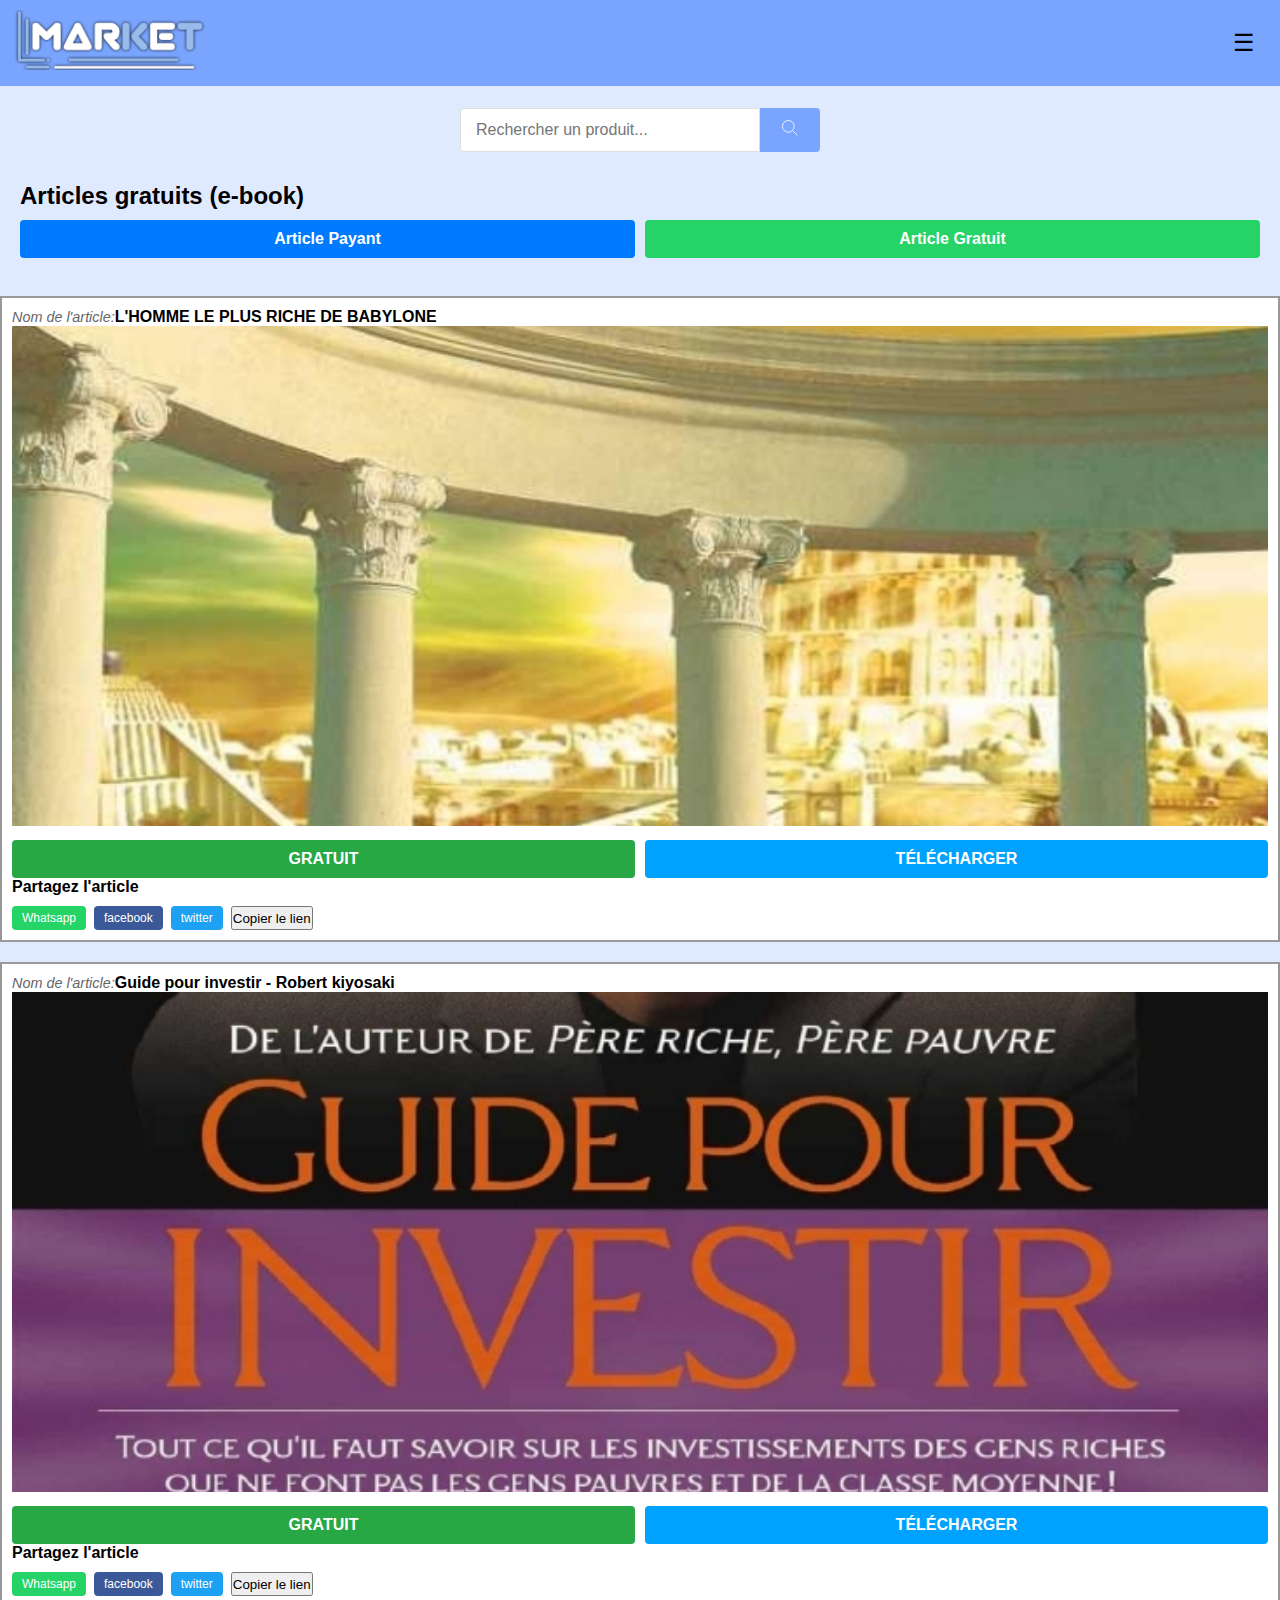
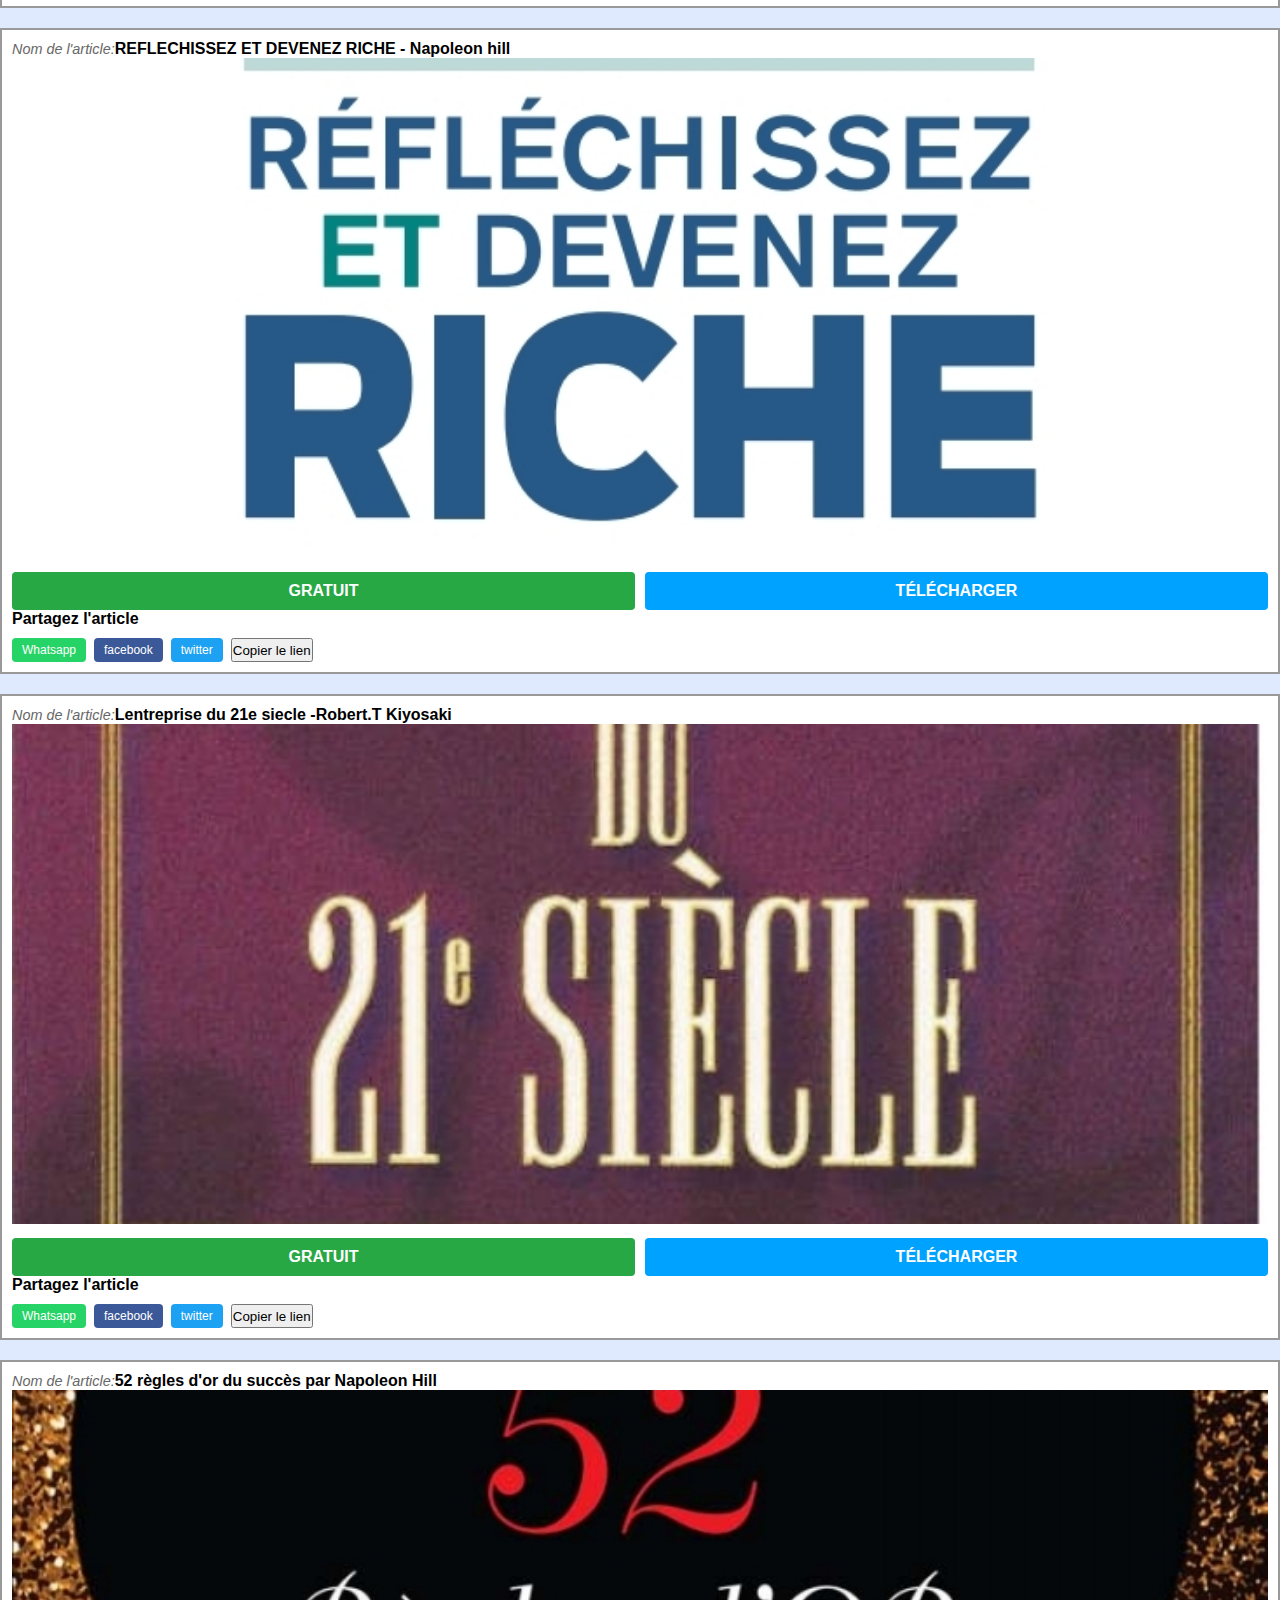
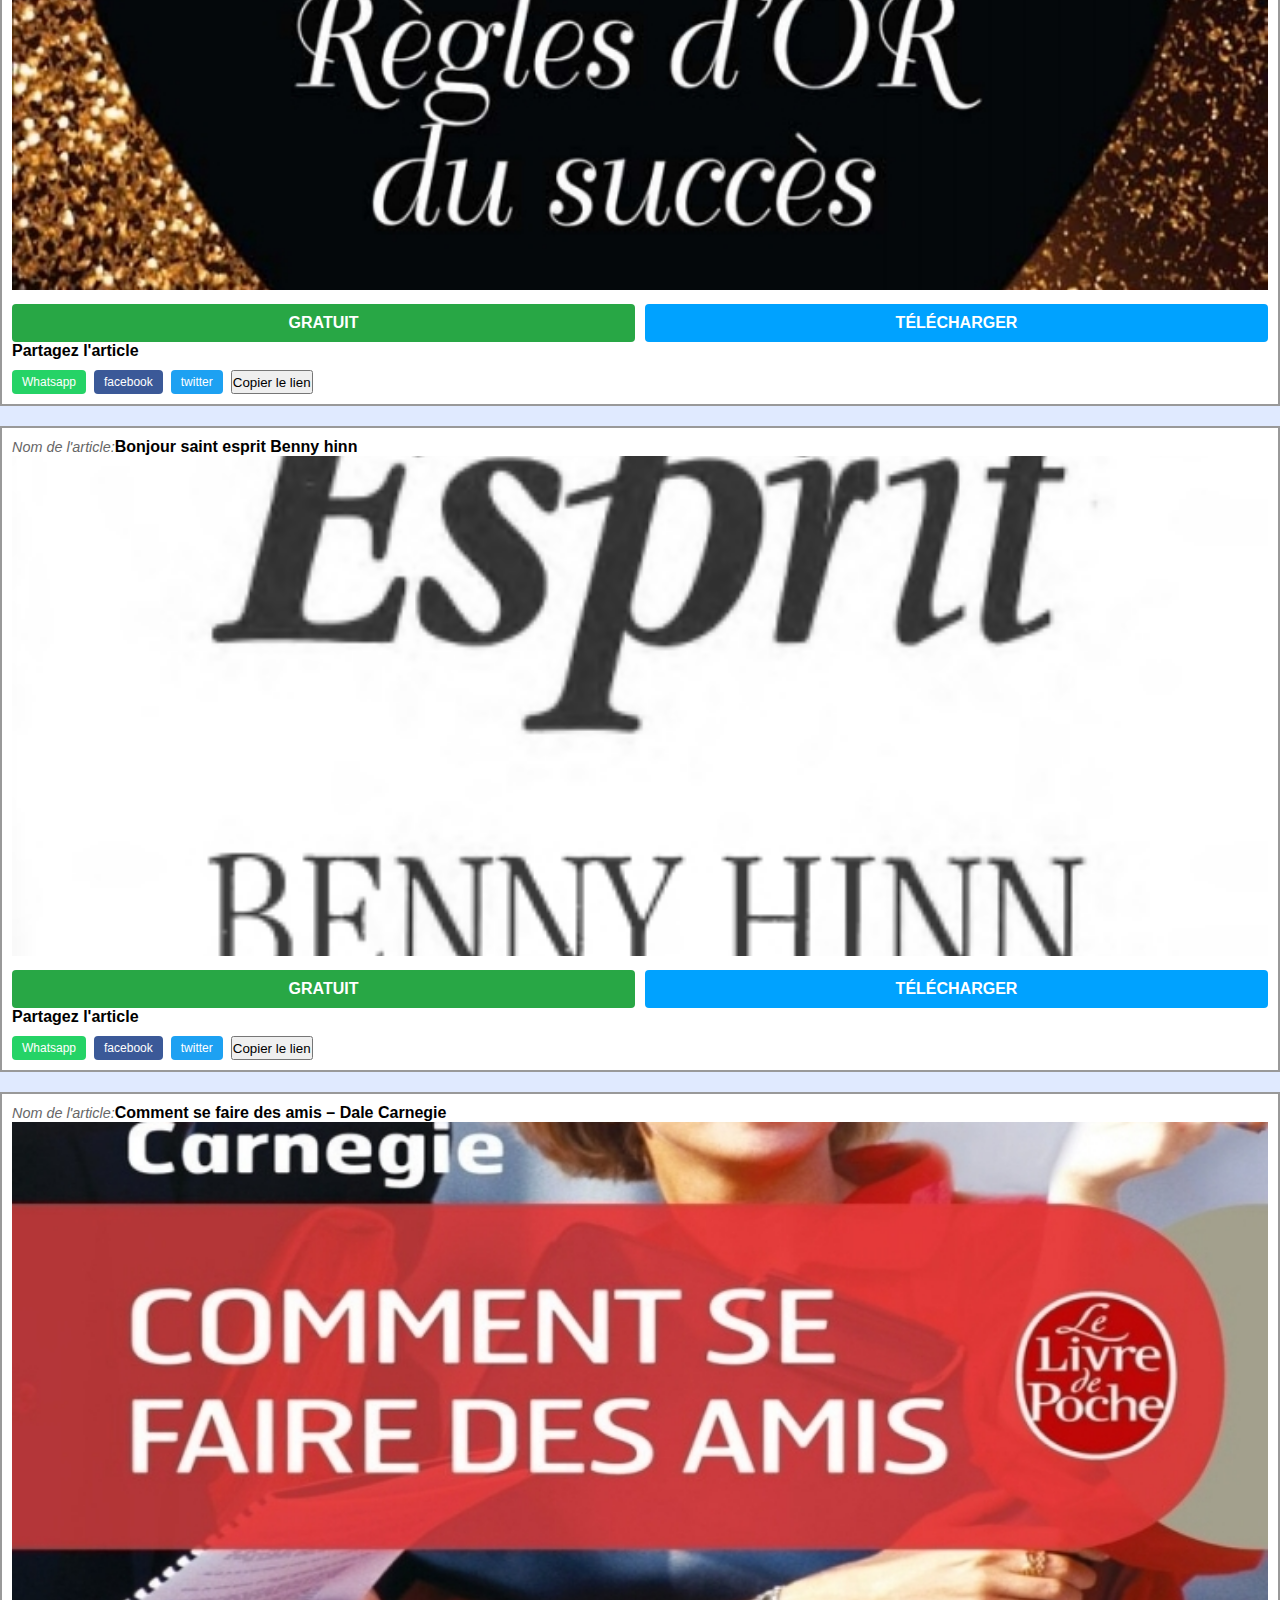
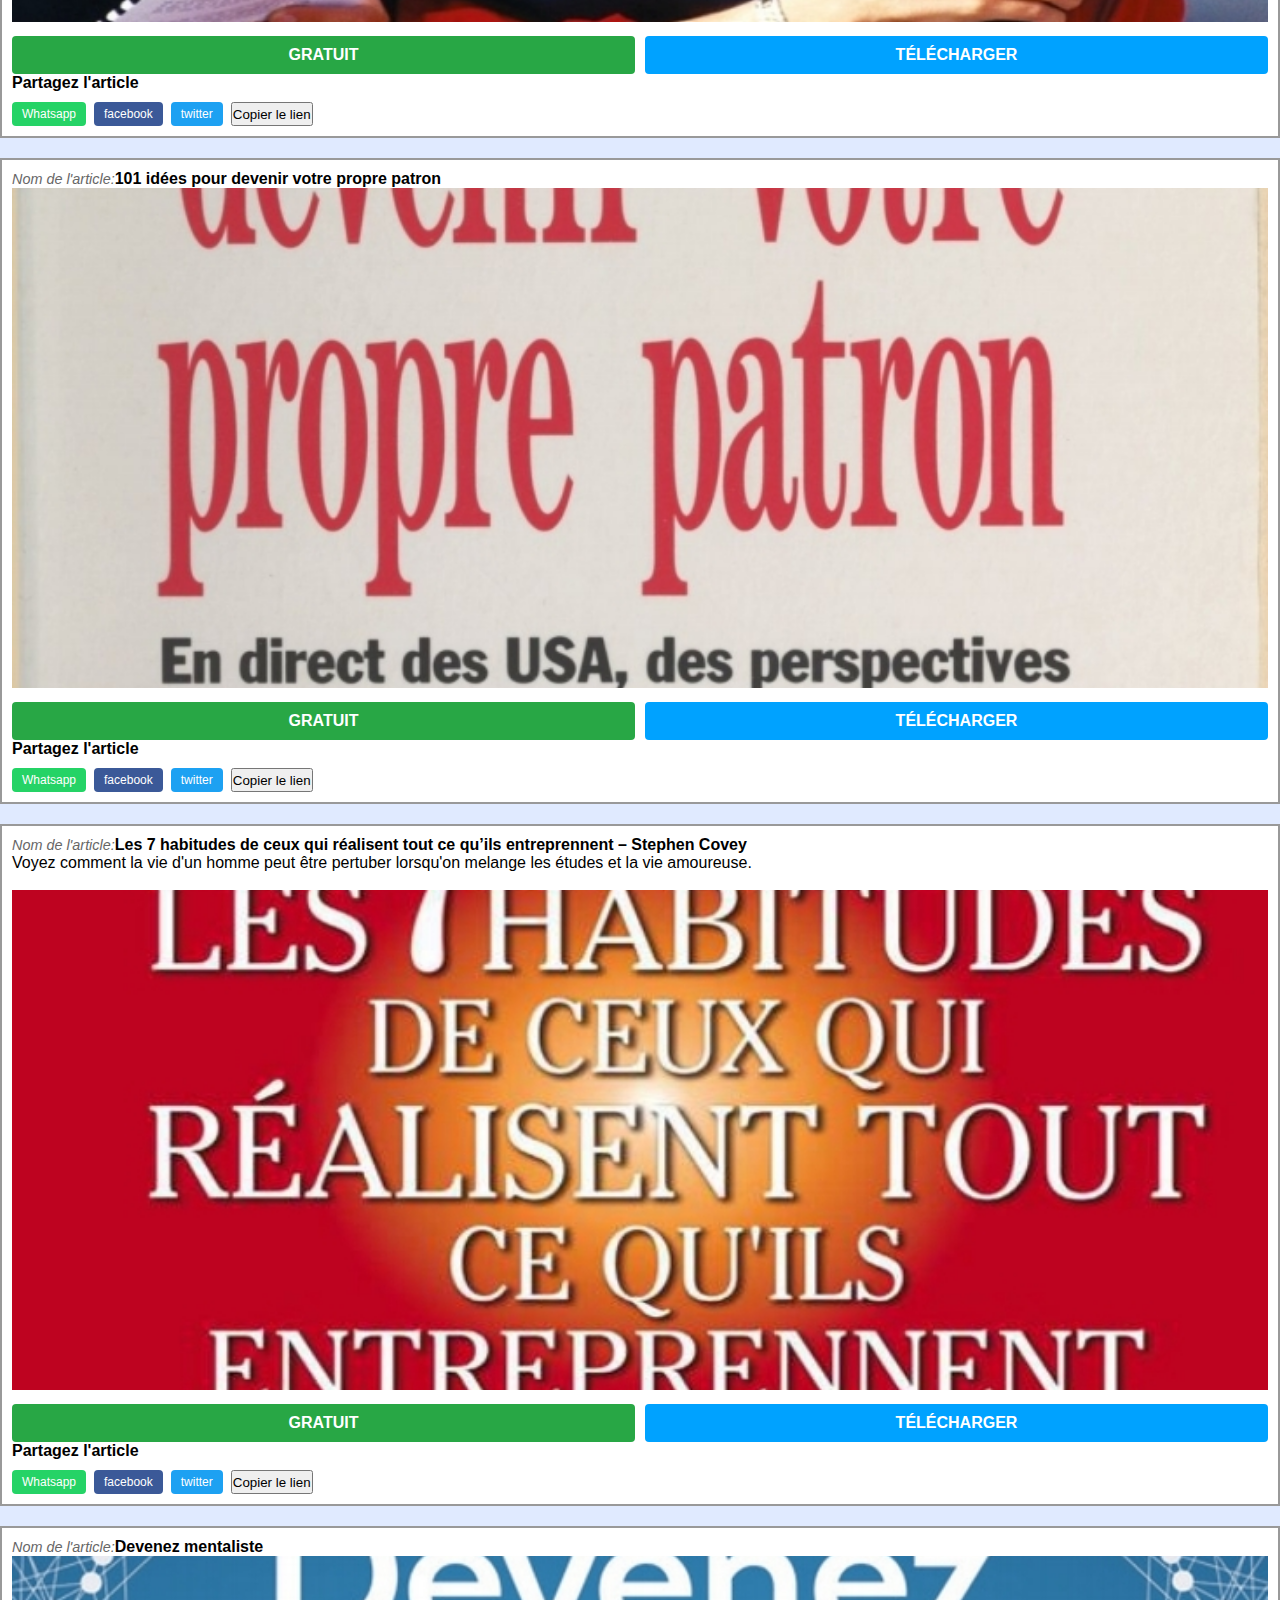
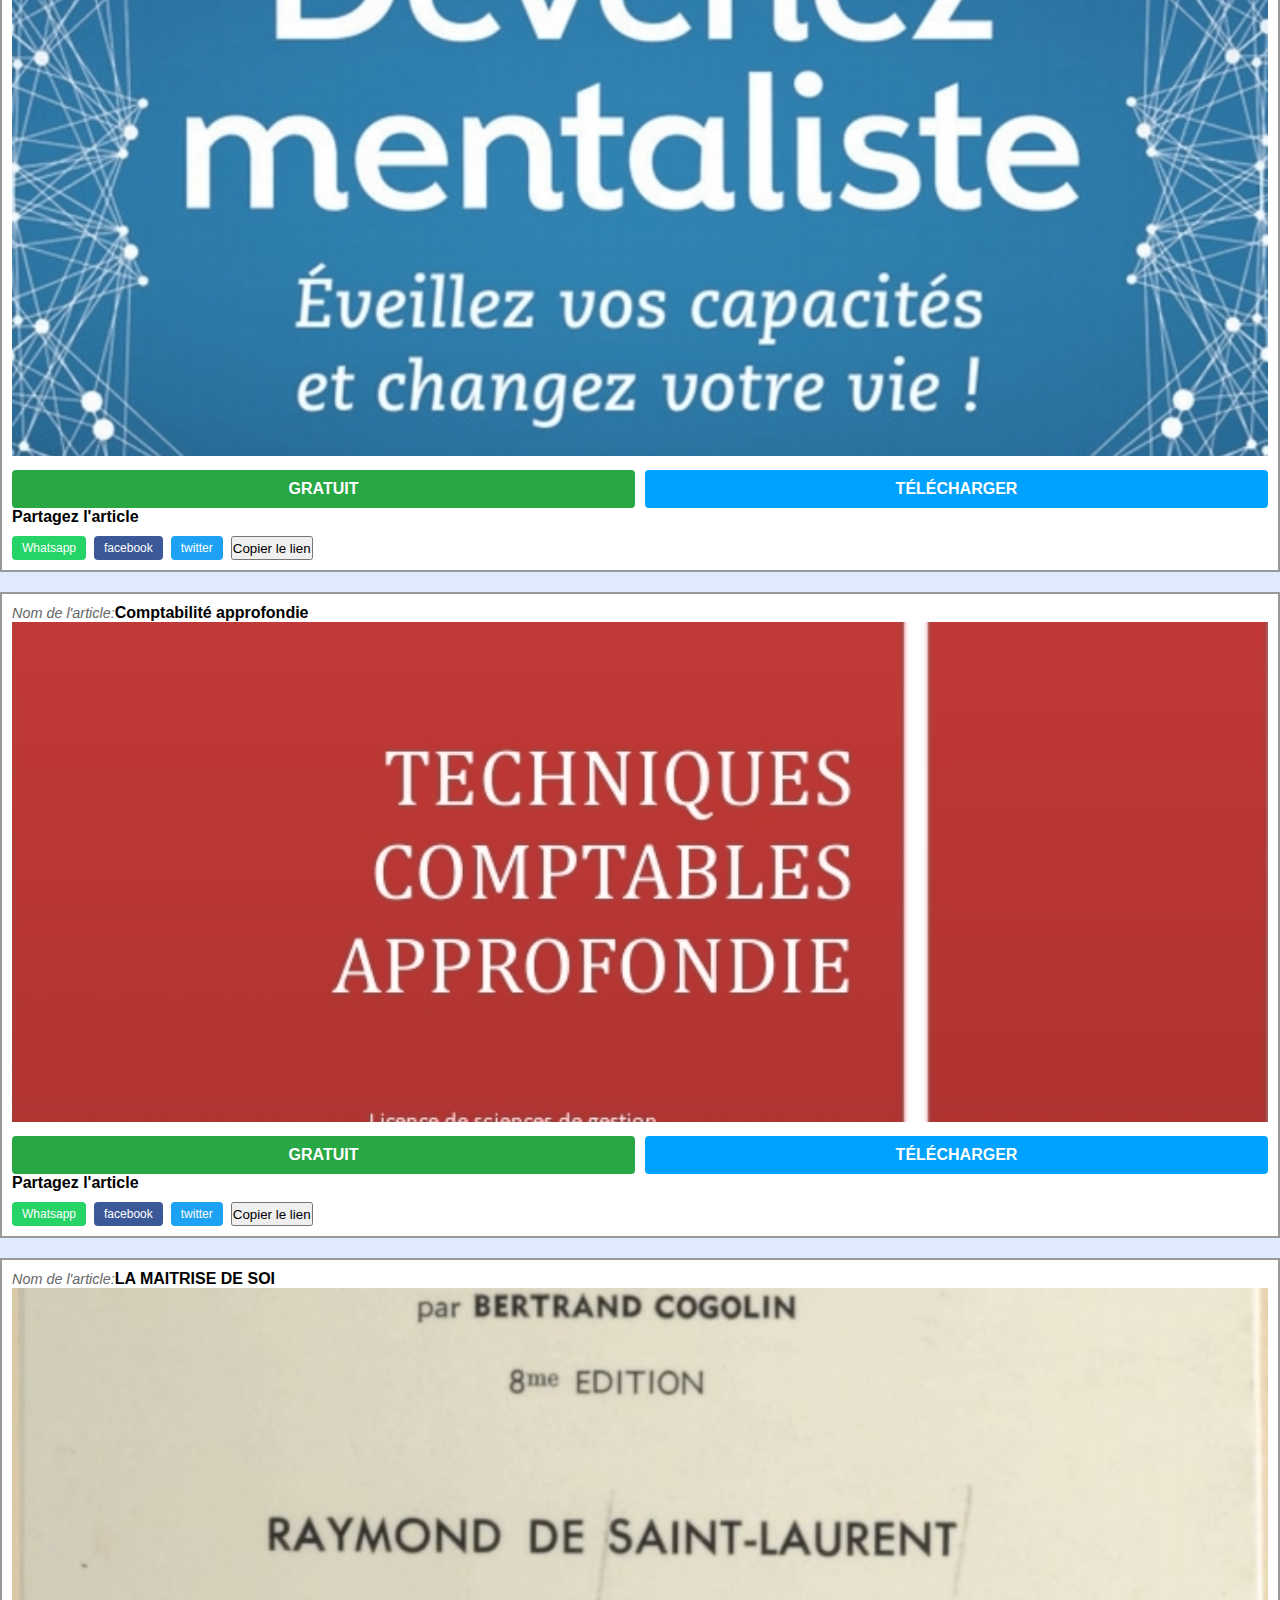
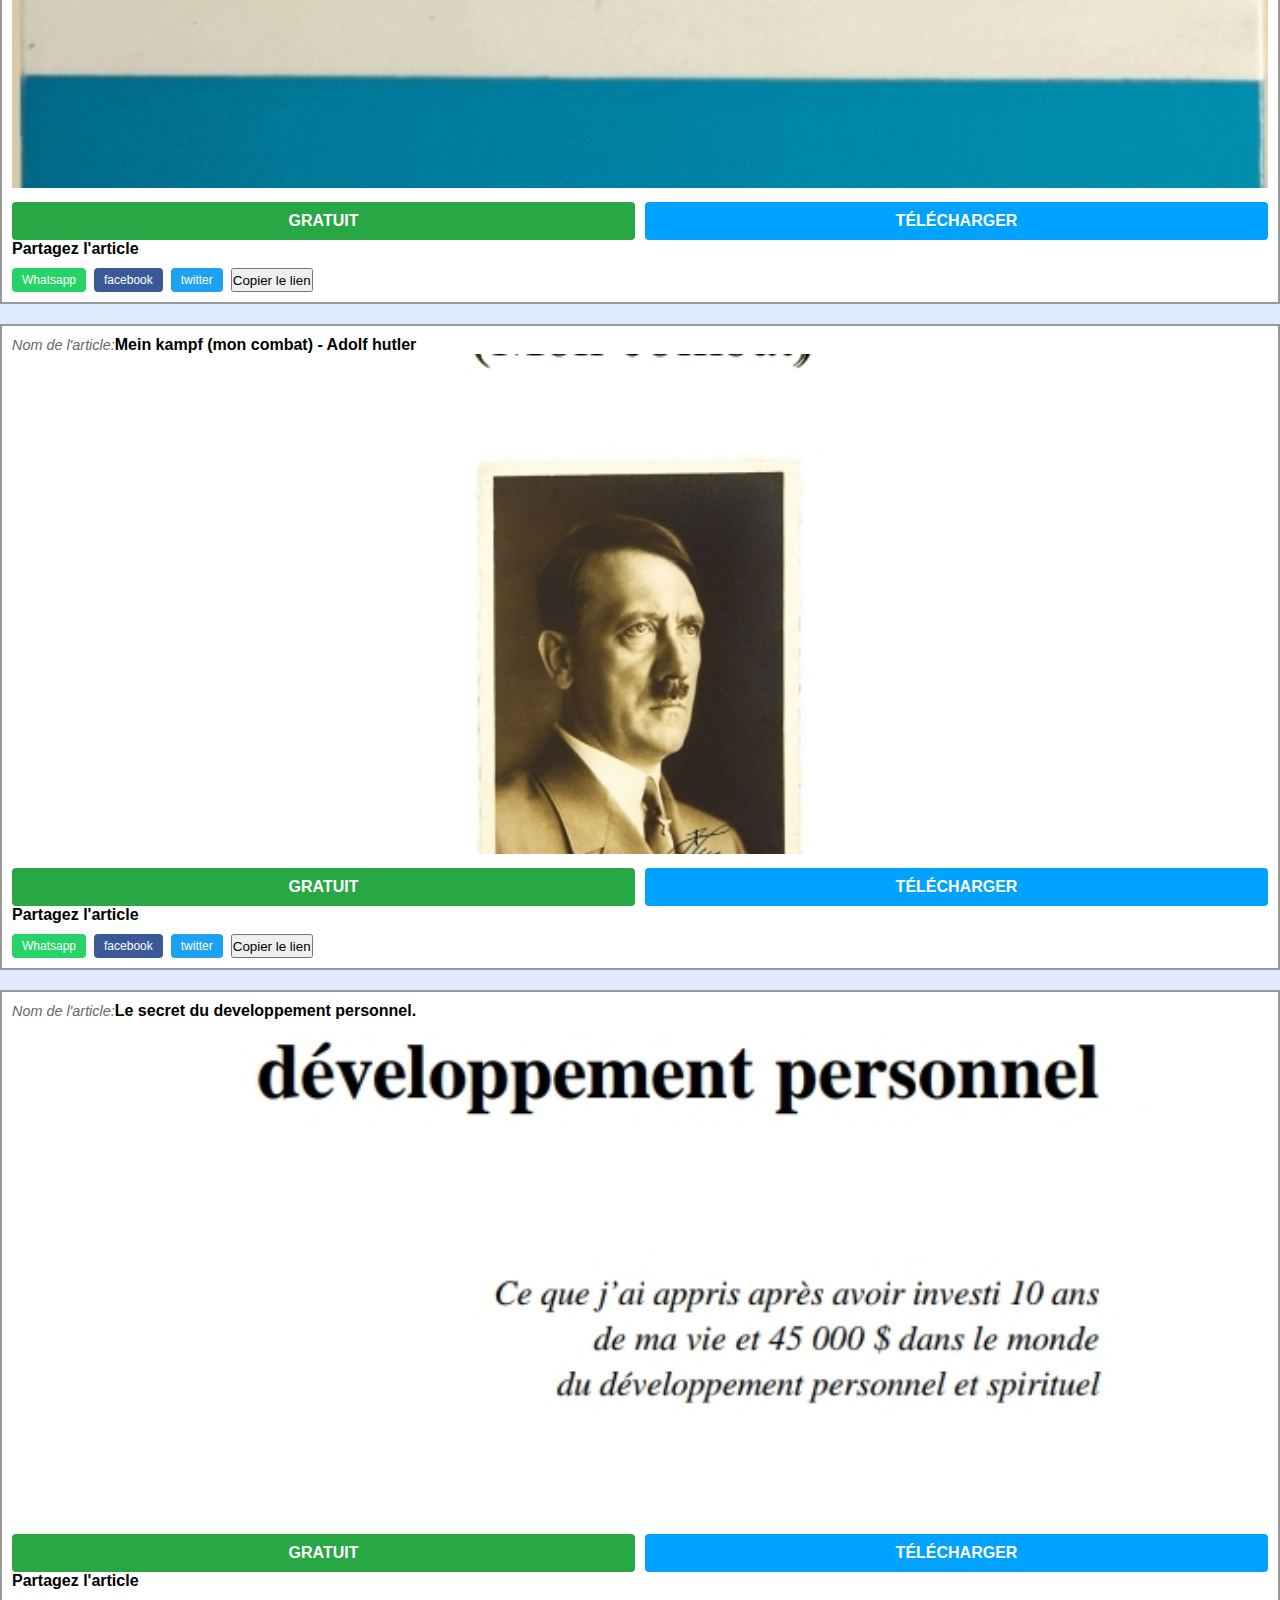
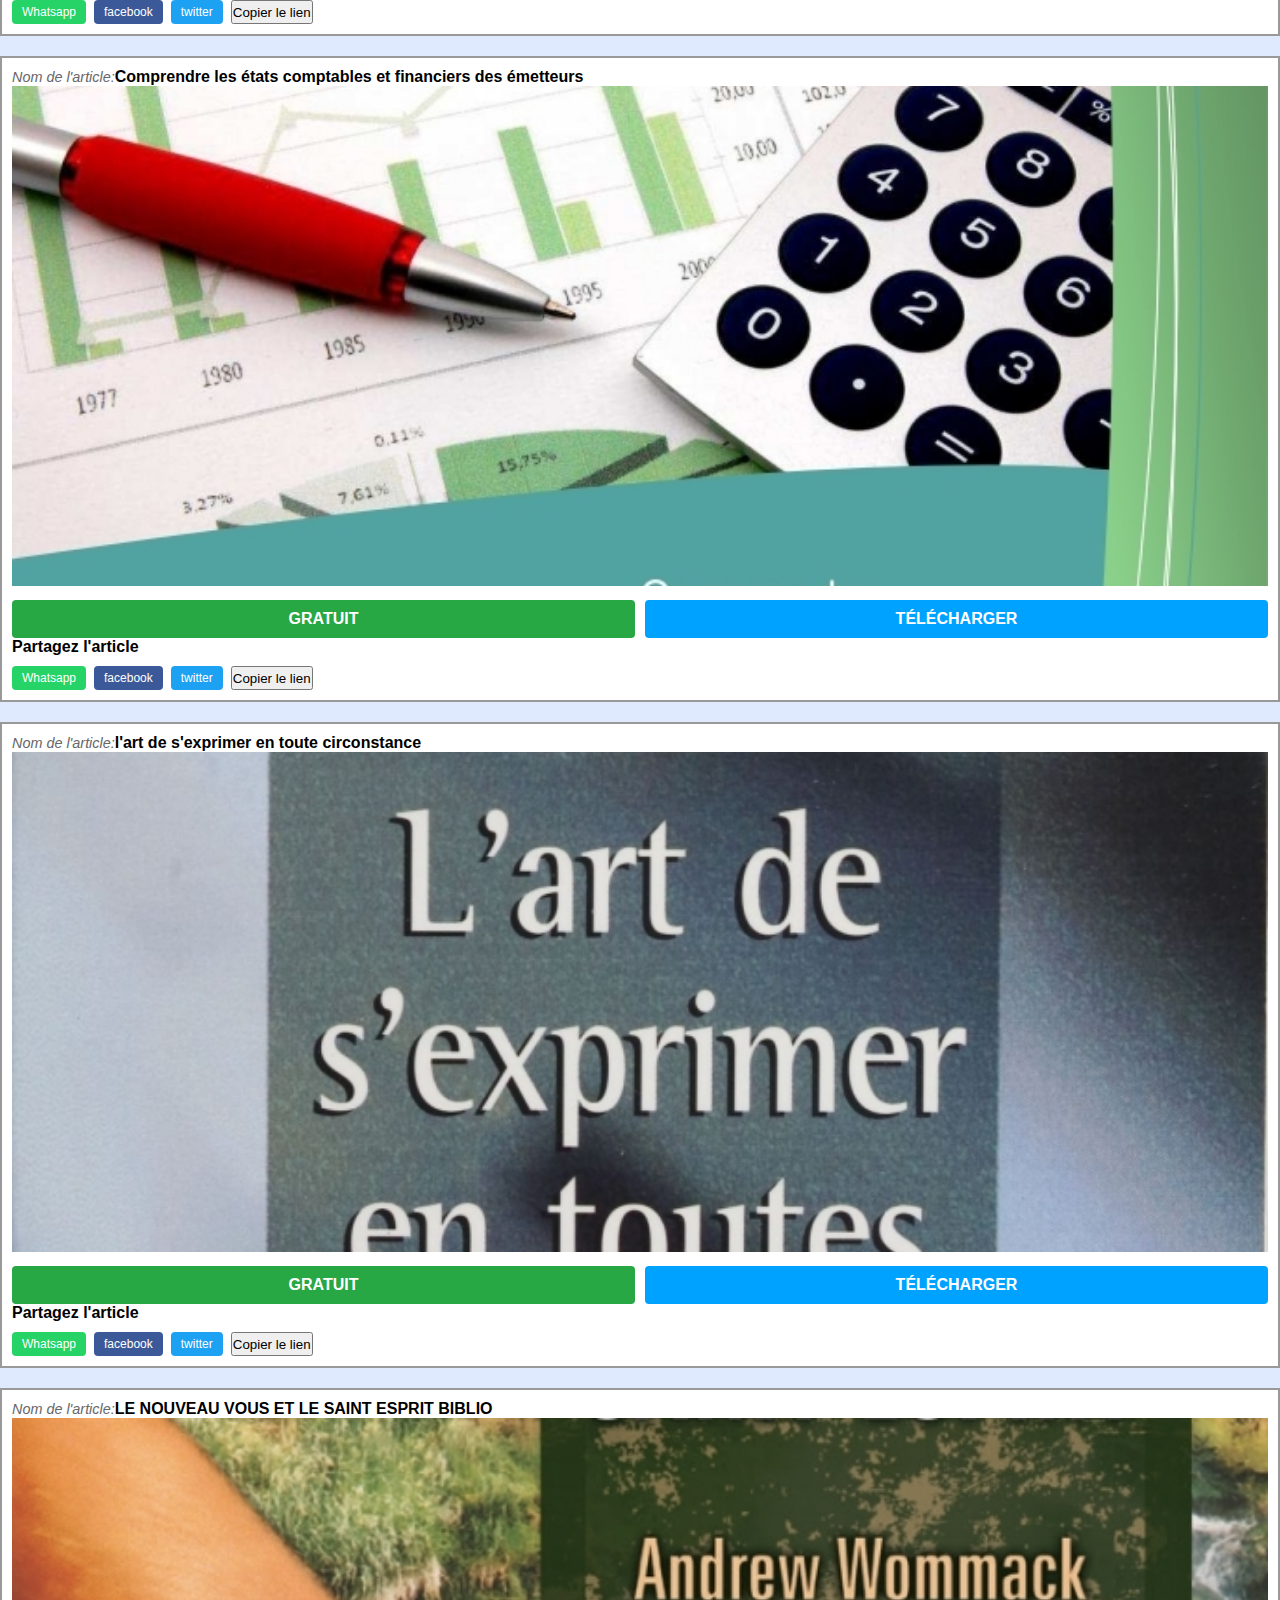
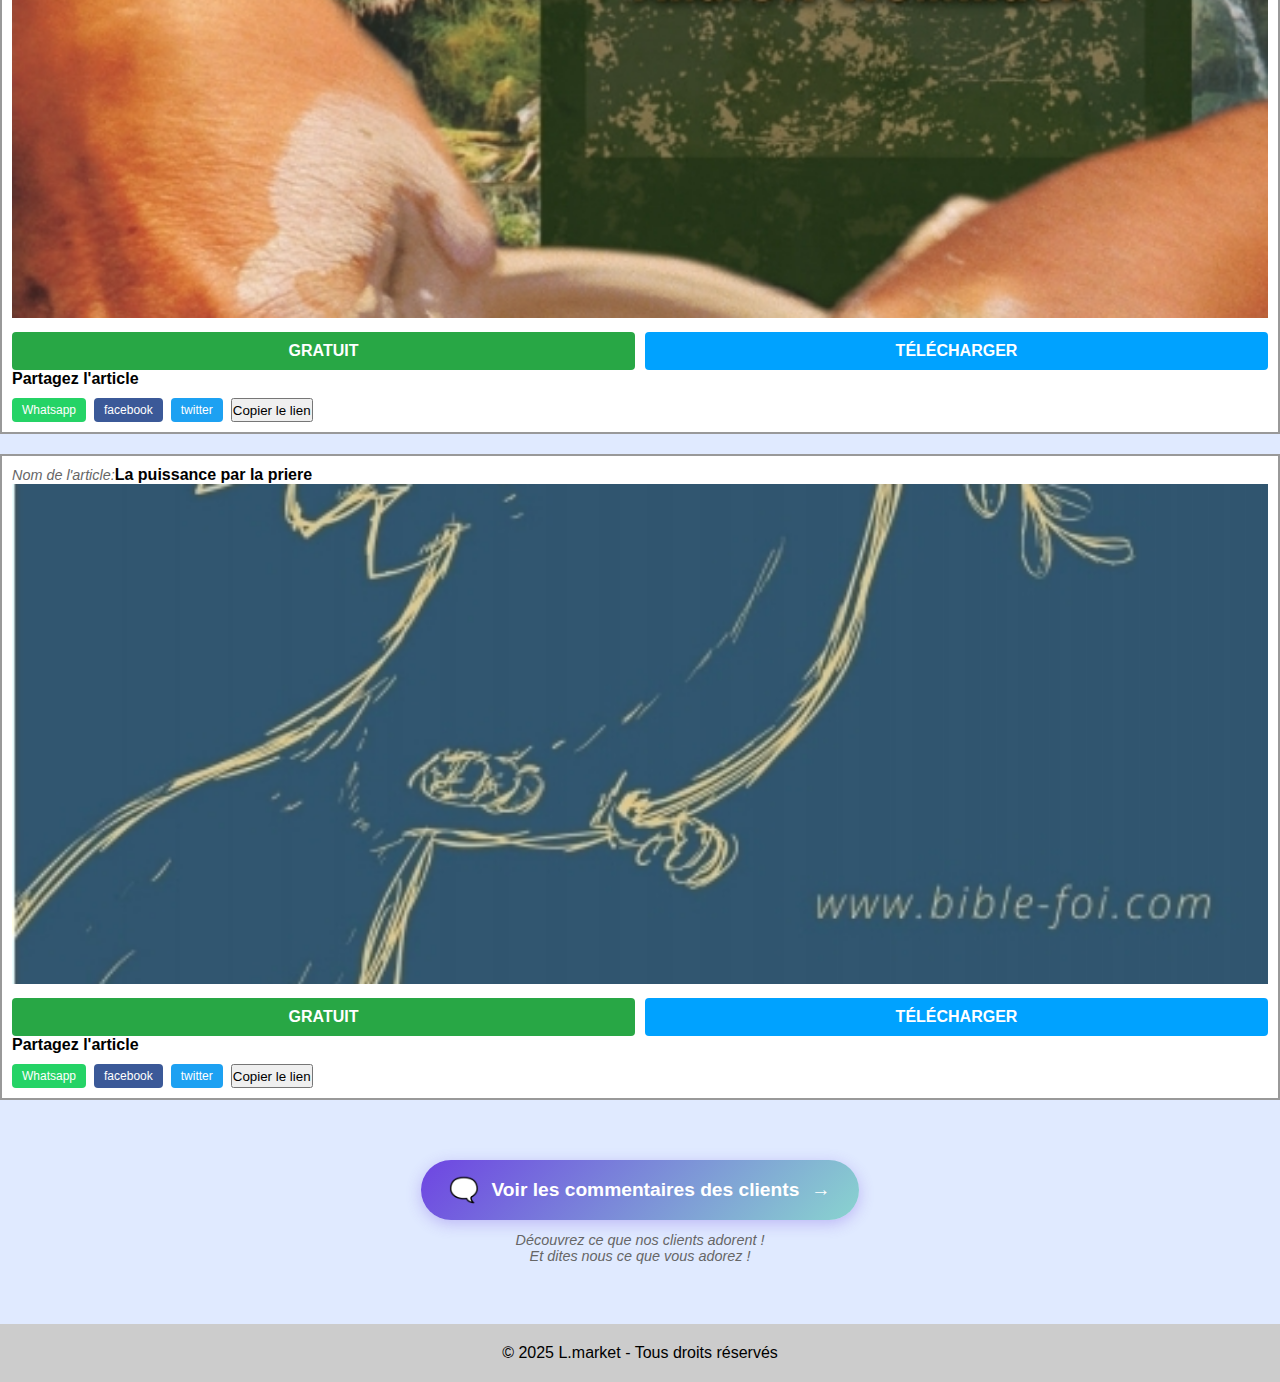
<file: Gratuit.html>
<!DOCTYPE html><html lang="fr">
<head>
  <meta charset="UTF-8">
  <meta name="viewport" content="width=device-width, initial-scale=1.0">
  <title>Lmarket-gratuit</title>
  <link rel="stylesheet" href="styles.css">
  <link rel="stylesheet" href="avis.css">
  <link rel="stylesheet" href="back.css">
  <!-- Google tag (gtag.js) -->
<script async src="https://www.googletagmanager.com/gtag/js?id=G-BGSDGQ543W"></script>
<script>
  window.dataLayer = window.dataLayer || [];
  function gtag(){dataLayer.push(arguments);}
  gtag('js', new Date());

  gtag('config', 'G-BGSDGQ543W');
</script>
</head>

<body>
  <header>
    <!--L'en tete du site-->
    <h1><img src="20250613_003237.png" width="200" height="60" alt="Logo du site"></h1>
    
        <button id="menuButton" class="menu-button">
         <span class="menu-icon"><a class="xback-to-top-btn">☰ </a></span> <!-- Icône de menu -->
        </button>
 </header>     
    <div id="menuOverlay" class="menu-overlay">
        <div class="menu-content">
            <h2>MENU</h2>         
          <!-- Bouton pour ouvrir le sélecteur -->
<button id="open-categories" class="categories-btn"></button>
<h3>Nos Catégories</h3>
   <span class="close-modal">&times;</span>
    <div class="categories-list">
      <button data-category="all">Tous les produits</button>
      <button data-category="livres payants">Livres payants</button>
      <button data-category="chaussures">Chaussures</button>
      <button data-category="baskets">Baskets</button>
      <button data-category="vetements">Vêtements</button>
      <button data-category="phones">Phones</button>
      <button data-category="accessoires">Accessoires</button>
      <button data-category="montres">Montres</button>
      <button data-category="habillements">Habillement</button>
      <button data-category="ordinateurs">Ordinateurs</button>
    </div><br>
    <h3><a href="https://wa.me/243988400578?text=Bonjour%20je%20vous%20contacte%20depuis%20Lmarket%20j'ai%20besoin%20de..." target="_blank" style="background-color: #25D366; color: white; padding: 10px 15px; border-radius: 5px; text-decoration: none; font-weight: bold;">
    Whatsapp
</a></h3><br>
  <h3><a href="avis.html" style="background-color: #1877F2; color: white; padding: 10px 15px; border-radius: 5px; text-decoration: none; font-weight: bold; display: inline-block;">Commentaire</a></h3><br>
 <h3><a href="info.html" style="background-color: #1877F2; color: white; padding: 10px 15px; border-radius: 5px; text-decoration: none; font-weight: bold; display: inline-block;">Information</a></h3><br>
 <h3><a href="politic.html" style="background-color: #1877F2; color: white; padding: 10px 15px; border-radius: 5px; text-decoration: none; font-weight: bold; display: inline-block;">Politique de confidentialité</a></h3><br>

                
    </div>
    </div>    
  
<!-- contenaire pour tous les articles -->  
  <div class="content">
    

    <!-- BARRE DE RECHERCHE --> 
    <br>  <div class="search-container">
  <input type="text" id="search-input" placeholder="Rechercher un produit...">
  <button id="search-button">
    <svg xmlns="http://www.w3.org/2000/svg" width="20" height="20" viewBox="0 0 24 24" fill="none" stroke="currentColor">
      <path d="M21 21l-6-6m2-5a7 7 0 11-14 0 7 7 0 0114 0z"/>
    </svg>
  </button>
</div>
    <div class="search-suggestions hidden" id="search-suggestions"></div>
    
  
    <div class="dernier">
    <h2>Articles gratuits (e-book)</h2>
    </div>
      <div class="actions">
     <a href="Payant.html" class="btn btn-payant" target="_blank">Article Payant</a>
    <a href="Gratuit.html" class="btn btn-gratuit" target="_blank">Article Gratuit</a>
  </div>
</div><br>
    <!-- LES NOUVELES ARTICLES DOIVENT ETRE COLLES ICI -->
  
  <!-- ARTICLE GRATUIT -->
    <!-- l'homme le plus riche de babylone -->
    <div class="product" 
      data-category="livres gratuits" 
      data-name="L'homme le plus riche de babylone" 
      data-id="035" 
      data-class="Livre">
      <a class="subtext">Nom de l'article:</a><strong>L'HOMME LE PLUS RICHE DE BABYLONE</strong>
      
      <br><img src="Screenshot_20250624-134616.jpg" alt="l'homme le plus riche de babylone">
      <div class="actions">
        <div class="btn btn-free">GRATUIT</div>
        <a href="Lhomme-le-plus-riche-de-Babylone-George-S.-Clason.pdf" class="btn btn-download" download>TÉLÉCHARGER</a>
      </div>
      <strong><p>Partagez l'article</p></strong>
 
    <div class="share-buttons">
        <button class="share-btn" data-share="whatsapp">Whatsapp</button>
      <button class="share-btn" data-share="facebook">facebook</button>
      <button class="share-btn" data-share="twitter">twitter</button>
      <button class="copy-link-btn" data-id="035">Copier le lien</button>
    </div>
       </div>
  
  <!-- ARTICLE GRATUIT -->
    <!-- guide pour investir -->
    <div class="product" 
      data-category="livres gratuits" 
      data-name="Guide pour investir" 
      data-id="034" 
      data-class="Livre">
      <a class="subtext">Nom de l'article:</a><strong>Guide pour investir - Robert kiyosaki</strong>
         
      <br><img src="Screenshot_20250624-132838.jpg" alt="guide pour investir">
      <div class="actions">
        <div class="btn btn-free">GRATUIT</div>
        <a href="booksyossr14555l.pdf" class="btn btn-download" download>TÉLÉCHARGER</a>
      </div>
      <strong><p>Partagez l'article</p></strong>
 
    <div class="share-buttons">
        <button class="share-btn" data-share="whatsapp">Whatsapp</button>
      <button class="share-btn" data-share="facebook">facebook</button>
      <button class="share-btn" data-share="twitter">twitter</button>
      <button class="copy-link-btn" data-id="034">Copier le lien</button>
    </div>
       </div>
    
  <!-- ARTICLE GRATUIT -->
    <!--REFLECHISSEZ ET DEVENEZ RICHE - Napoleon hil-->
    <div class="product" 
      data-category="livres gratuits" 
      data-name="REFLECHISSEZ ET DEVENEZ RICHE - Napoleon hill" 
      data-id="036" 
      data-class="Livre">
      <a class="subtext">Nom de l'article:</a><strong>REFLECHISSEZ ET DEVENEZ RICHE - Napoleon hill</strong>
      
      <br><img src="Screenshot_20250624-134044.jpg" alt="Ma prof de math">
      <div class="actions">
        <div class="btn btn-free">GRATUIT</div>
        <a href="r60huyh69x0030bujfmvm2kcllk6.pdf" class="btn btn-download" download>TÉLÉCHARGER</a>
      </div>
      <strong><p>Partagez l'article</p></strong>
 
    <div class="share-buttons">
        <button class="share-btn" data-share="whatsapp">Whatsapp</button>
         <button class="share-btn" data-share="facebook">facebook</button>
      <button class="share-btn" data-share="twitter">twitter</button>
      <button class="copy-link-btn" data-id="036">Copier le lien</button>
    </div>
       </div>
    
  
  <!-- ARTICLE GRATUIT -->
    <!-- Lentreprise-du-21e-siecle_-Robert.T.pdf -->
    <div class="product" 
      data-category="livres gratuits" 
      data-name="Lentreprise du 21e siecle Robert" 
      data-id="033" 
      data-class="Livre">
      <a class="subtext">Nom de l'article:</a><strong>Lentreprise du 21e siecle -Robert.T Kiyosaki</strong>
      
      <br><img src="Screenshot_20250624-134148.jpg" alt="Ma prof de math">
      <div class="actions">
        <div class="btn btn-free">GRATUIT</div>
        <a href="Lentreprise-du-21e-siecle_-Robert.T.pdf" class="btn btn-download" download>TÉLÉCHARGER</a>
      </div>
      <strong><p>Partagez l'article</p></strong>
 
    <div class="share-buttons">
        <button class="share-btn" data-share="whatsapp">Whatsapp</button>
      <button class="share-btn" data-share="facebook">facebook</button>
      <button class="share-btn" data-share="twitter">twitter</button>
      <button class="copy-link-btn" data-id="033">Copier le lien</button>
    </div>
       </div> 
  
  <!-- ARTICLE GRATUIT -->
    <!-- 52 règles d'or du succès par Napoleon Hill -->
    <div class="product" 
      data-category="livres gratuits" 
      data-name="52 règles d'or du succès par Napoleon Hill" 
      data-id="032" 
      data-class="Livre">
      <a class="subtext">Nom de l'article:</a><strong>52 règles d'or du succès par Napoleon Hill</strong>
           
      <br><img src="Screenshot_20250624-134308.jpg" alt="Ma prof de math">
      <div class="actions">
        <div class="btn btn-free">GRATUIT</div>
        <a href="9782924941935.pdf" class="btn btn-download" download>TÉLÉCHARGER</a>
      </div>
      <strong><p>Partagez l'article</p></strong>
 
    <div class="share-buttons">
        <button class="share-btn" data-share="whatsapp">Whatsapp</button>
      <button class="share-btn" data-share="facebook">facebook</button>
      <button class="share-btn" data-share="twitter">twitter</button>
      <button class="copy-link-btn" data-id="032">Copier le lien</button>
    </div>
       </div>
   
  <!-- ARTICLE GRATUIT -->
    <!-- Bonjour saint esprit Benny hinn -->
    <div class="product" 
      data-category="livres gratuits" 
      data-name="Bonjour saint esprit Benny hinn" 
      data-id="031" 
      data-class="Livre">
      <a class="subtext">Nom de l'article:</a><strong>Bonjour saint esprit Benny hinn
</strong>
      <br><img src="Screenshot_20250624-135022.jpg" alt="Ma prof de math">
      <div class="actions">
        <div class="btn btn-free">GRATUIT</div>
        <a href="pdfcoffee.com_bonjour-saint-esprit-pdf-pdf-free.pdf" class="btn btn-download" download>TÉLÉCHARGER</a>
      </div>
      <strong><p>Partagez l'article</p></strong>
 
    <div class="share-buttons">
        <button class="share-btn" data-share="whatsapp">Whatsapp</button>
      <button class="share-btn" data-share="facebook">facebook</button>
      <button class="share-btn" data-share="twitter">twitter</button>
      <button class="copy-link-btn" data-id="031">Copier le lien</button>
    </div>
       </div>
  
  <!-- ARTICLE GRATUIT -->
    <!-- Comment se faire des amis -->
    <div class="product" 
      data-category="livres gratuits" 
      data-name="Comment se faire des amis" 
      data-id="030" 
      data-class="Livre">
      <a class="subtext">Nom de l'article:</a><strong>Comment se faire des amis – Dale Carnegie</strong>
      
      <br><img src="Screenshot_20250624-134423.jpg" alt="Ma prof de math">
      <div class="actions">
        <div class="btn btn-free">GRATUIT</div>
        <a href="cmntamissale.pdf" class="btn btn-download" download>TÉLÉCHARGER</a>
      </div>
      <strong><p>Partagez l'article</p></strong>
 
    <div class="share-buttons">
        <button class="share-btn" data-share="whatsapp">Whatsapp</button>
      <button class="share-btn" data-share="facebook">facebook</button>
      <button class="share-btn" data-share="twitter">twitter</button>
      <button class="copy-link-btn" data-id="030">Copier le lien</button>
    </div>
       </div>
   <!-- ARTICLE GRATUIT -->
    <!-- 101 idées pour devenir votre propre patron -->
    <div class="product" 
      data-category="livres gratuits" 
      data-name="101 idées pour devenir votre propre patron" 
      data-id="029" 
      data-class="Livre">
      <a class="subtext">Nom de l'article:</a><strong>101 idées pour devenir votre propre patron</strong>
      
      <br><img src="Screenshot_20250624-134727.jpg" alt="Ma prof de math">
      <div class="actions">
        <div class="btn btn-free">GRATUIT</div>
        <a href="9782412051337(0).pdf" class="btn btn-download" download>TÉLÉCHARGER</a>
      </div>
      <strong><p>Partagez l'article</p></strong>
 
    <div class="share-buttons">
        <button class="share-btn" data-share="whatsapp">Whatsapp</button>
      <button class="share-btn" data-share="facebook">facebook</button>
      <button class="share-btn" data-share="twitter">twitter</button>
      <button class="copy-link-btn" data-id="029">Copier le lien</button>
    </div>
       </div>
  
  
  <!-- ARTICLE GRATUIT -->
    <!-- Covey-Stephen-R-Les-7-habitudes-de-ceux-qui-realisent-tout-ce-quils-entreprennent-.pdf -->
    <div class="product" 
      data-category="livres gratuits" 
      data-name="Les 7 habitudes de ceux qui realisent tout ce quils entreprennent" 
      data-id="028" 
      data-class="Livre">
      <a class="subtext">Nom de l'article:</a><strong>Les 7 habitudes de ceux qui réalisent tout ce qu’ils entreprennent – Stephen Covey</strong>
      <p>Voyez comment la vie d'un homme peut être pertuber lorsqu'on melange les études et la vie amoureuse.</p>
      
      <br><img src="Screenshot_20250624-134512.jpg" alt="Ma prof de math">
      <div class="actions">
        <div class="btn btn-free">GRATUIT</div>
        <a href="Covey-Stephen-R-Les-7-habitudes-de-ceux-qui-realisent-tout-ce-quils-entreprennent-.pdf" class="btn btn-download" download>TÉLÉCHARGER</a>
      </div>
      <strong><p>Partagez l'article</p></strong>
 
    <div class="share-buttons">
        <button class="share-btn" data-share="whatsapp">Whatsapp</button>
      <button class="share-btn" data-share="facebook">facebook</button>
      <button class="share-btn" data-share="twitter">twitter</button>
      <button class="copy-link-btn" data-id="028">Copier le lien</button>
    </div>
       </div>
  
   <!-- ARTICLE GRATUIT -->
    <!-- Devenez mentaliste -->
    <div class="product" 
      data-category="livres gratuits" 
      data-name="Devenez mentaliste" 
      data-id="027" 
      data-class="Livre">
      <a class="subtext">Nom de l'article:</a><strong>Devenez mentaliste</strong>
      
      <br><img src="Screenshot_20250624-135119.jpg" alt="Devenez mentaliste">
      <div class="actions">
        <div class="btn btn-free">GRATUIT</div>
        <a href="9782290147375.pdf" class="btn btn-download" download>TÉLÉCHARGER</a>
      </div>
      <strong><p>Partagez l'article</p></strong>
 
    <div class="share-buttons">
        <button class="share-btn" data-share="whatsapp">Whatsapp</button>
      <button class="share-btn" data-share="facebook">facebook</button>
      <button class="share-btn" data-share="twitter">twitter</button>
      <button class="copy-link-btn" data-id="027">Copier le lien</button>
    </div>
       </div>
  
    <!-- ARTICLE GRATUIT -->
    <!-- Livre comptabilite approfondie   -->
    <div class="product" 
      data-category="livres gratuits" 
      data-name="Comptabilité approfondie" 
      data-id="026" 
      data-class="Livre">
      <a class="subtext">Nom de l'article:</a><strong>Comptabilité approfondie</strong>
      
      <br><img src="Screenshot_20250622-151716.jpg" alt="Comptabilité approfondie">
      <div class="actions">
        <div class="btn btn-free">GRATUIT</div>
        <a href="comptabilite approfondie (1).pdf" class="btn btn-download" download>TÉLÉCHARGER</a>
      </div>
      <strong><p>Partagez l'article</p></strong>
 
    <div class="share-buttons">
        <button class="share-btn" data-share="whatsapp">Whatsapp</button>
      <button class="share-btn" data-share="facebook">facebook</button>
      <button class="share-btn" data-share="twitter">twitter</button>
      <button class="copy-link-btn" data-id="026">Copier le lien</button>
    </div>
       </div>
  
  <!-- ARTICLE GRATUIT -->
    <!-- LA MAITRISE DE SOI -->
    <div class="product" 
      data-category="LA MAITRISE DE SOI" 
      data-name="" 
      data-id="025" 
      data-class="Livre">
      <a class="subtext">Nom de l'article:</a><strong>LA MAITRISE DE SOI</strong>
      
      <br><img src="Screenshot_20250624-135248.jpg" alt="Ma prof de math">
      <div class="actions">
        <div class="btn btn-free">GRATUIT</div>
        <a href="9791036910784.pdf" class="btn btn-download" download>TÉLÉCHARGER</a>
      </div>
      <strong><p>Partagez l'article</p></strong>
 
    <div class="share-buttons">
        <button class="share-btn" data-share="whatsapp">Whatsapp</button>
      <button class="share-btn" data-share="facebook">facebook</button>
      <button class="share-btn" data-share="twitter">twitter</button>
      <button class="copy-link-btn" data-id="025">Copier le lien</button>
    </div>
       </div>
  
   <!-- ARTICLE GRATUIT -->
    <!-- Mein kampf (mon combat) - Adolf hutler -->
    <div class="product" 
      data-category="livres gratuits" 
      data-name="Mein kampf (mon combat) - Adolf hutler" 
      data-id="024" 
      data-class="Livre">
      <a class="subtext">Nom de l'article:</a><strong>Mein kampf (mon combat) - Adolf hutler</strong>
      
      <br><img src="Screenshot_20250624-135353.jpg" alt="Ma prof de math">
      <div class="actions">
        <div class="btn btn-free">GRATUIT</div>
        <a href="Hitler-combat-1.pdf" class="btn btn-download" download>TÉLÉCHARGER</a>
      </div>
      <strong><p>Partagez l'article</p></strong>
 
    <div class="share-buttons">
        <button class="share-btn" data-share="whatsapp">Whatsapp</button>
      <button class="share-btn" data-share="facebook">facebook</button>
      <button class="share-btn" data-share="twitter">twitter</button>
      <button class="copy-link-btn" data-id="024">Copier le lien</button>
    </div>
       </div>
  
  
    <!-- ARTICLE GRATUIT -->
    <!-- le secret du developpement personnel -->
    <div class="product" 
      data-category="livres gratuits" 
      data-name="le secret du developpement personnel" 
      data-id="023" 
      data-class="Livre">
      <a class="subtext">Nom de l'article:</a><strong>Le secret du developpement personnel.</strong>
      
      
      <br><img src="Screenshot_20250619-101911.jpg" alt="Ma prof de math">
      <div class="actions">
        <div class="btn btn-free">GRATUIT</div>
        <a href="https://s1.welib-public.org/s2/zlib3/annas_archive_data__aacid__zlib3_files__20240807T223208Z--20240807T223209Z/aacid__zlib3_files__20240807T223208Z__29323999__2pppeXYrNdVwVrJ3BfKFCx~/1750338897.zF7si6zWT366QIz9UH_EpQ/Les secrets du développement personnel -- Alexandre Nadeau -- ( WeLib.org ).pdf" class="btn btn-download" download>TÉLÉCHARGER</a>
      </div>
      <strong><p>Partagez l'article</p></strong>
 
    <div class="share-buttons">
        <button class="share-btn" data-share="whatsapp">Whatsapp</button>
      <button class="share-btn" data-share="facebook">facebook</button>
      <button class="share-btn" data-share="twitter">twitter</button>
      <button class="copy-link-btn" data-id="023">Copier le lien</button>
    </div>
       </div>
  
  <!-- ARTICLE GRATUIT -->
    <!-- Comprendre les états comptables et financiers des émetteurs -->
    <div class="product" 
      data-category="livres gratuits" 
      data-name="Comprendre les états comptables et financiers des émetteurs" 
      data-id="022" 
      data-class="Livre">
      <a class="subtext">Nom de l'article:</a><strong>Comprendre les états comptables et financiers des émetteurs</strong>
      
      <br><img src="Screenshot_20250622-151814.jpg" alt="Ma prof de math">
      <div class="actions">
        <div class="btn btn-free">GRATUIT</div>
        <a href="Comprendre les états comptables et financiers des émetteurs (1).pdf" class="btn btn-download" download>TÉLÉCHARGER</a>
      </div>
      <strong><p>Partagez l'article</p></strong>
 
    <div class="share-buttons">
        <button class="share-btn" data-share="whatsapp">Whatsapp</button>
      <button class="share-btn" data-share="facebook">facebook</button>
      <button class="share-btn" data-share="twitter">twitter</button>
      <button class="copy-link-btn" data-id="022">Copier le lien</button>
    </div>
       </div>
  
  <!-- ARTICLE GRATUIT -->
    <!-- l'art de s'exprimer en toute circonstance -->
    <div class="product" 
      data-category="livres gratuits" 
      data-name="l'art de s'exprimer en toute circonstance" 
      data-id="037" 
      data-class="Livre">
      <a class="subtext">Nom de l'article:</a><strong>l'art de s'exprimer en toute circonstance</strong>
      
      <br><img src="Screenshot_20250624-135721.jpg" alt="Ma prof de math">
      <div class="actions">
        <div class="btn btn-free">GRATUIT</div>
        <a href="9782856167427.pdf" class="btn btn-download" download>TÉLÉCHARGER</a>
      </div>
      <strong><p>Partagez l'article</p></strong>
 
    <div class="share-buttons">
        <button class="share-btn" data-share="whatsapp">Whatsapp</button>
      <button class="share-btn" data-share="facebook">facebook</button>
      <button class="share-btn" data-share="twitter">twitter</button>
      <button class="copy-link-btn" data-id="022">Copier le lien</button>
    </div>
       </div>
    
  <!-- ARTICLE GRATUIT -->
    <!-- LE NOUVEAU VOUS ET LE SAINT ESPRIT BIBLIO -->
    <div class="product" 
      data-category="livres gratuits" 
      data-name="LE NOUVEAU VOUS ET LE SAINT ESPRIT BIBLIO" 
      data-id="038" 
      data-class="Livre">
      <a class="subtext">Nom de l'article:</a><strong>LE NOUVEAU VOUS ET LE SAINT ESPRIT BIBLIO </strong>
      
      <br><img src="Screenshot_20250624-135837.jpg" alt="Ma prof de math">
      <div class="actions">
        <div class="btn btn-free">GRATUIT</div>
        <a href="LE NOUVEAU VOUS ET LE SAINT ESPRIT BIBLIO (126 Pages - 2,8 Ko).pdf" class="btn btn-download" download>TÉLÉCHARGER</a>
      </div>
      <strong><p>Partagez l'article</p></strong>
 
    <div class="share-buttons">
        <button class="share-btn" data-share="whatsapp">Whatsapp</button>
      <button class="share-btn" data-share="facebook">facebook</button>
      <button class="share-btn" data-share="twitter">twitter</button>
      <button class="copy-link-btn" data-id="022">Copier le lien</button>
    </div>
       </div>
  
   <!-- ARTICLE GRATUIT -->
    <!-- Puissance-par-la-priere.pdf -->
    <div class="product" 
      data-category="livres gratuits" 
      data-name="LE NOUVEAU VOUS ET LE SAINT ESPRIT" 
      data-id="039" 
      data-class="Livre">
      <a class="subtext">Nom de l'article:</a><strong>La puissance par la priere </strong>
      
      <br><img src="Screenshot_20250624-135932.jpg" alt="Ma prof de math">
      <div class="actions">
        <div class="btn btn-free">GRATUIT</div>
        <a href="Puissance-par-la-priere.pdf" class="btn btn-download" download>TÉLÉCHARGER</a>
      </div>
      <strong><p>Partagez l'article</p></strong>
 
    <div class="share-buttons">
        <button class="share-btn" data-share="whatsapp">Whatsapp</button>
      <button class="share-btn" data-share="facebook">facebook</button>
      <button class="share-btn" data-share="twitter">twitter</button>
      <button class="copy-link-btn" data-id="022">Copier le lien</button>
    </div>
       </div>
    
    
  
    
    
<!-- Message "Article non trouvé" -->
    <div id="no-results-message" class="hidden">
        <p>Aucun article ne correspond à votre recherche.</p>
    </div>
  <button id="back-to-top" aria-label="Retour en haut">
  <svg xmlns="http://www.w3.org/2000/svg" width="24" height="24" viewBox="0 0 24 24" fill="none" stroke="currentColor" stroke-width="2">
    <path d="M18 15l-6-6-6 6"/>
  </svg>
</button>
  
  <div class="feedback-cta">
  <a href="avis.html" class="feedback-btn">
    <span class="emoji">🗨️</span>
    <span class="text">Voir les commentaires des clients</span>
    <span class="arrow">→</span>
  </a>
  <p class="subtext">Découvrez ce que nos clients adorent !<br>Et dites nous ce que vous adorez !</p>
</div>
  
  </div>  <footer>
    &copy; 2025 L.market - Tous droits réservés
  </footer>
<script src="script.js"></script>
<script src="share.js"></script>
</body>
</html>
</file>
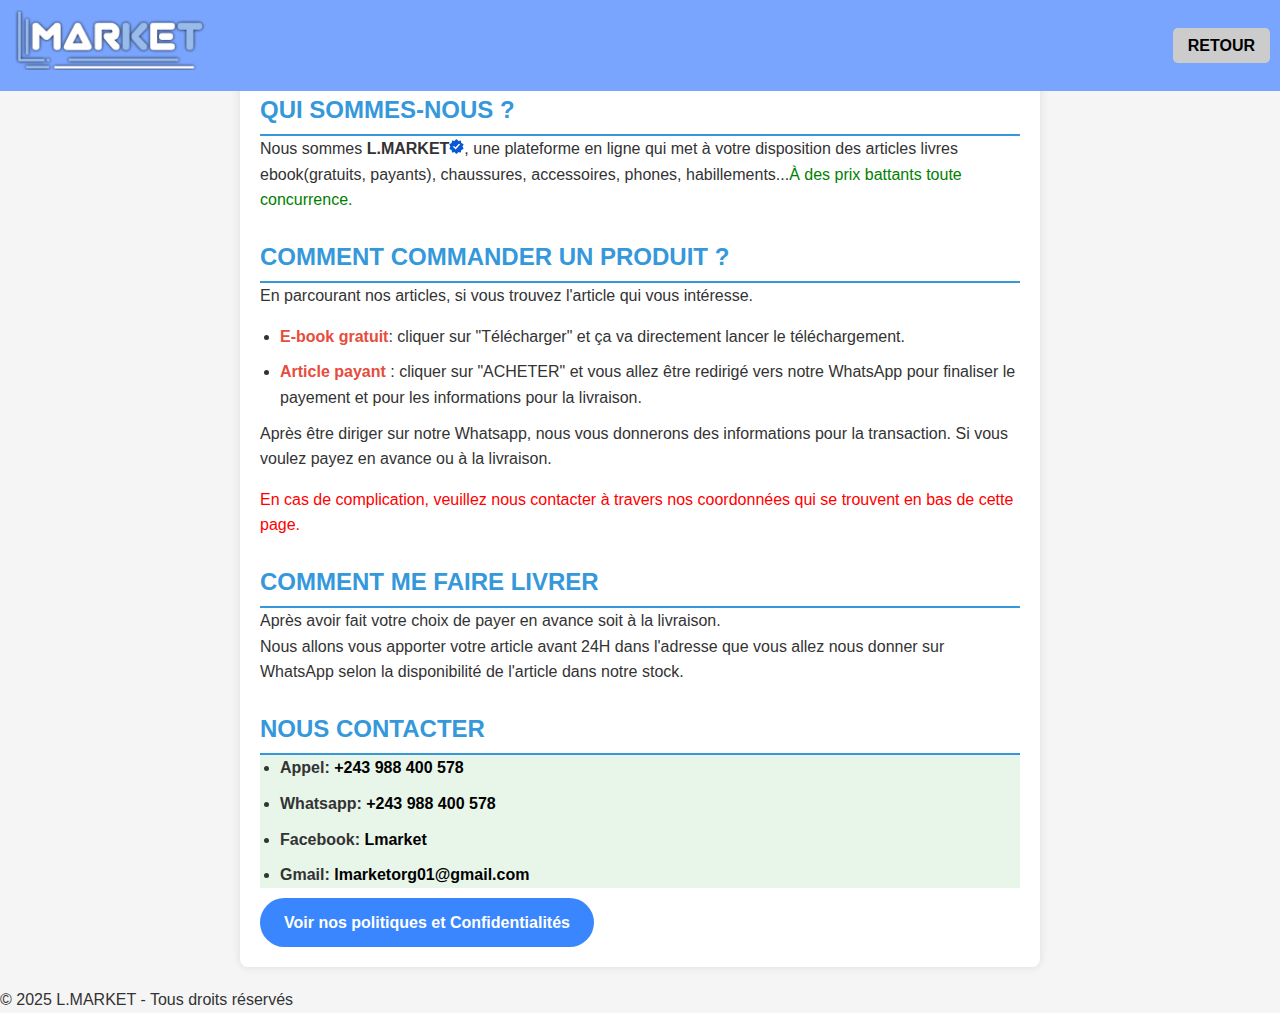
<file: info.html>
<!DOCTYPE html>
<html lang="fr">
<head>
    <meta charset="UTF-8">
    <meta name="viewport" content="width=device-width, initial-scale=1.0">
    <title>Lmarket-info</title>
    <!-- Google tag (gtag.js) -->
<script async src="https://www.googletagmanager.com/gtag/js?id=G-BGSDGQ543W"></script>
<script>
  window.dataLayer = window.dataLayer || [];
  function gtag(){dataLayer.push(arguments);}
  gtag('js', new Date());

  gtag('config', 'G-BGSDGQ543W');
</script>
    <style>
         * {margin: 0; padding: 0; box-sizing: border-box;}
        body {font-family: Arial, sans-serif; background: #e0eaff; color: #000;
            line-height: 1.6;
            margin: 0;
            padding: 0;
            background-color: #f5f5f5;
            color: #333;
        }
       header {
      background: #7aa5ff;
      color: black;
      padding: 10px;
      position: fixed;
      top: 0;
      width: 100%;
      z-index: 1000;
      display: flex;
      justify-content: space-between;
      align-items: center;
    }
    header h1 {font-size: 24px; font-weight: bold;}
    header a.info-btn {
      background: #ccc;
      padding: 5px 15px;
      border-radius: 5px;
      text-decoration: none;
      font-weight: bold;
      color: #000;
    }
        .container {
            max-width: 800px;
            margin: 20px auto;
            padding: 20px;
            background-color: white;
            border-radius: 8px;
            box-shadow: 0 0 10px rgba(0, 0, 0, 0.1);
        }
        
        
        h2 {
            color: #3498db;
            border-bottom: 2px solid #3498db;
            padding-bottom: 5px;
            margin-top: 25px;
            font-size: 1.5em;
        }
        
        p {
            margin-bottom: 15px;
        }
        
        ul {
            margin-left: 20px;
        }
        
        li {
            margin-bottom: 10px;
        }
   
        
        .highlight {
            font-weight: bold;
            color: #e74c3c;
        }
  .contact-info {
            background-color: #e8f5e9;
        }
     .nolink {
       text-decoration: none;
       color: black;
       }
    .back-to-top-container {
  text-align: center;
  margin: 40px 0;
  padding: 20px 0;
}

.back-to-top-btn {
  display: inline-block;
  padding: 12px 24px;
  background: #3a86ff;
  color: white;
  text-decoration: none;
  border-radius: 30px;
  font-weight: bold;
  transition: background 0.3s;
}

.back-to-top-btn:hover {
  background: #2667cc;
}
    </style>
</head>
<body>
  <body>
  <header>
    <h1>
        <img src="20250613_003237.png" width="200" height="60" alt="Logo site">
        </h1>
 
    <a href="index.html" class="info-btn">RETOUR</a>
  </header> 
    <div class="container"><br>
        <h2>QUI SOMMES-NOUS ?</h2>
        <p>Nous sommes <strong>L.MARKET</strong><img src="20250618_191502.png" width="15" height="15" alt="certification">, une plateforme en ligne qui met à votre disposition des articles livres ebook(gratuits, payants), chaussures, accessoires, phones, habillements...<a style="color:green;">À des prix battants toute concurrence.</a></p>
        <h2>COMMENT COMMANDER UN PRODUIT ?</h2>
        <p>En parcourant nos articles, si vous trouvez l'article qui vous intéresse.</p>
        
        <ul>
            <li><span class="highlight">E-book gratuit</span>: cliquer sur "Télécharger" et ça va directement lancer le téléchargement.</li>
            <li><span class="highlight">Article payant</span> : cliquer sur "ACHETER" et vous allez être redirigé vers notre WhatsApp pour finaliser le payement et pour les informations pour la livraison.</li>
        </ul>
      <p>Après être diriger sur notre Whatsapp, nous vous donnerons des informations pour la transaction. Si vous voulez payez en avance ou à la livraison.</p>
      <p style="color: red;">En cas de complication, veuillez nous contacter à travers nos coordonnées qui se trouvent en bas de cette page.</p>
        <h2>COMMENT ME FAIRE LIVRER</h2>
      <p>Après avoir fait votre choix de payer en avance soit à la livraison.<br> Nous allons vous apporter votre article avant 24H dans l'adresse que vous allez nous donner sur WhatsApp selon la disponibilité de l'article dans notre stock.</p>
      
        <h2>NOUS CONTACTER</h2>
       <div class="contact-info">
            <ul>
              <li><strong>Appel: <a href="tel:+243988400578" class=nolink>+243 988 400 578</a></strong> </li>
              <li><strong>Whatsapp: <a href="https://wa.me/243988400578" class=nolink>+243 988 400 578</a></strong> </li>
              <li><strong>Facebook: <a href="https://www.facebook.com/lmarket01" class=nolink>Lmarket</a></strong></li>
              <li><strong>Gmail: <a href="https://www.lmarketorg01@gmail.com" class=nolink>lmarketorg01@gmail.com</a></strong></li>
    </div>
           <div>
           <a href="politic.html" class="back-to-top-btn">Voir nos politiques et Confidentialités</a>
            </div>   
           </div>
         <footer>
    &copy; 2025 L.MARKET - Tous droits réservés
  </footer>
</body>
</html>
</file>
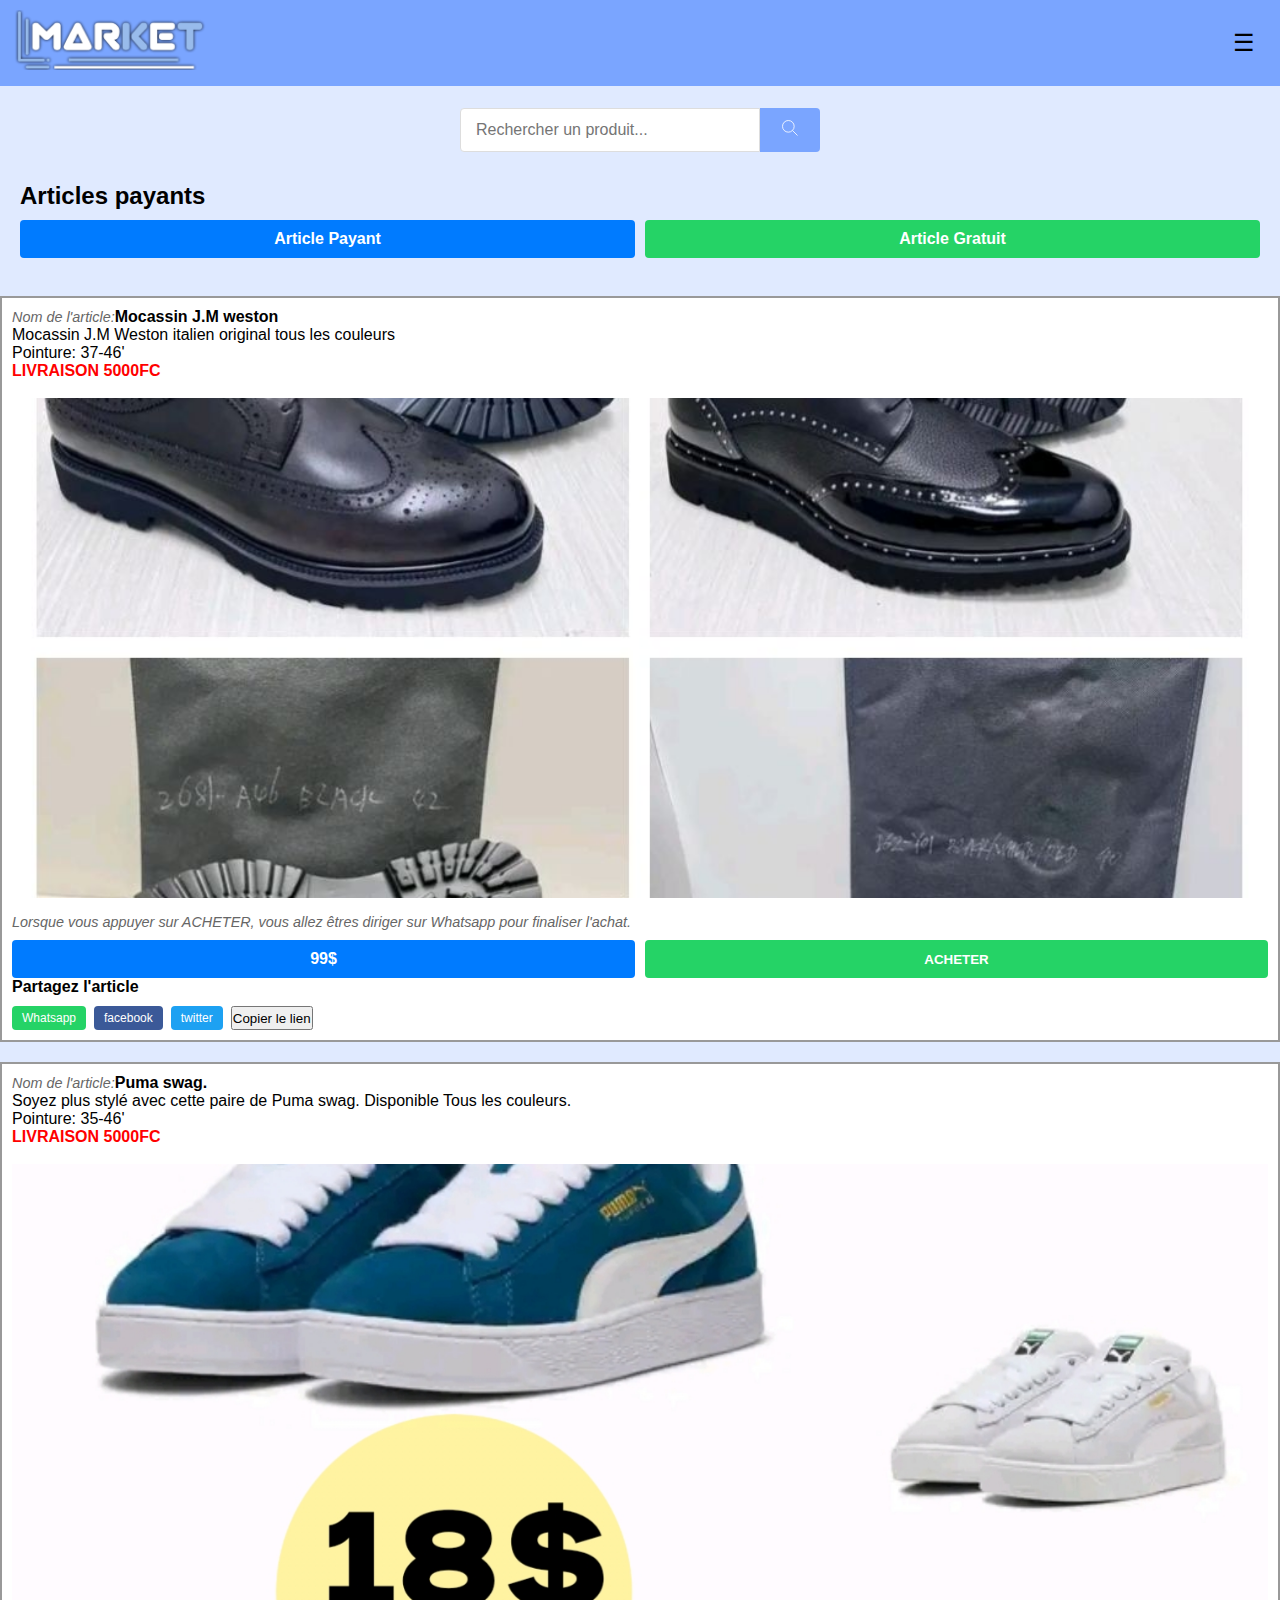
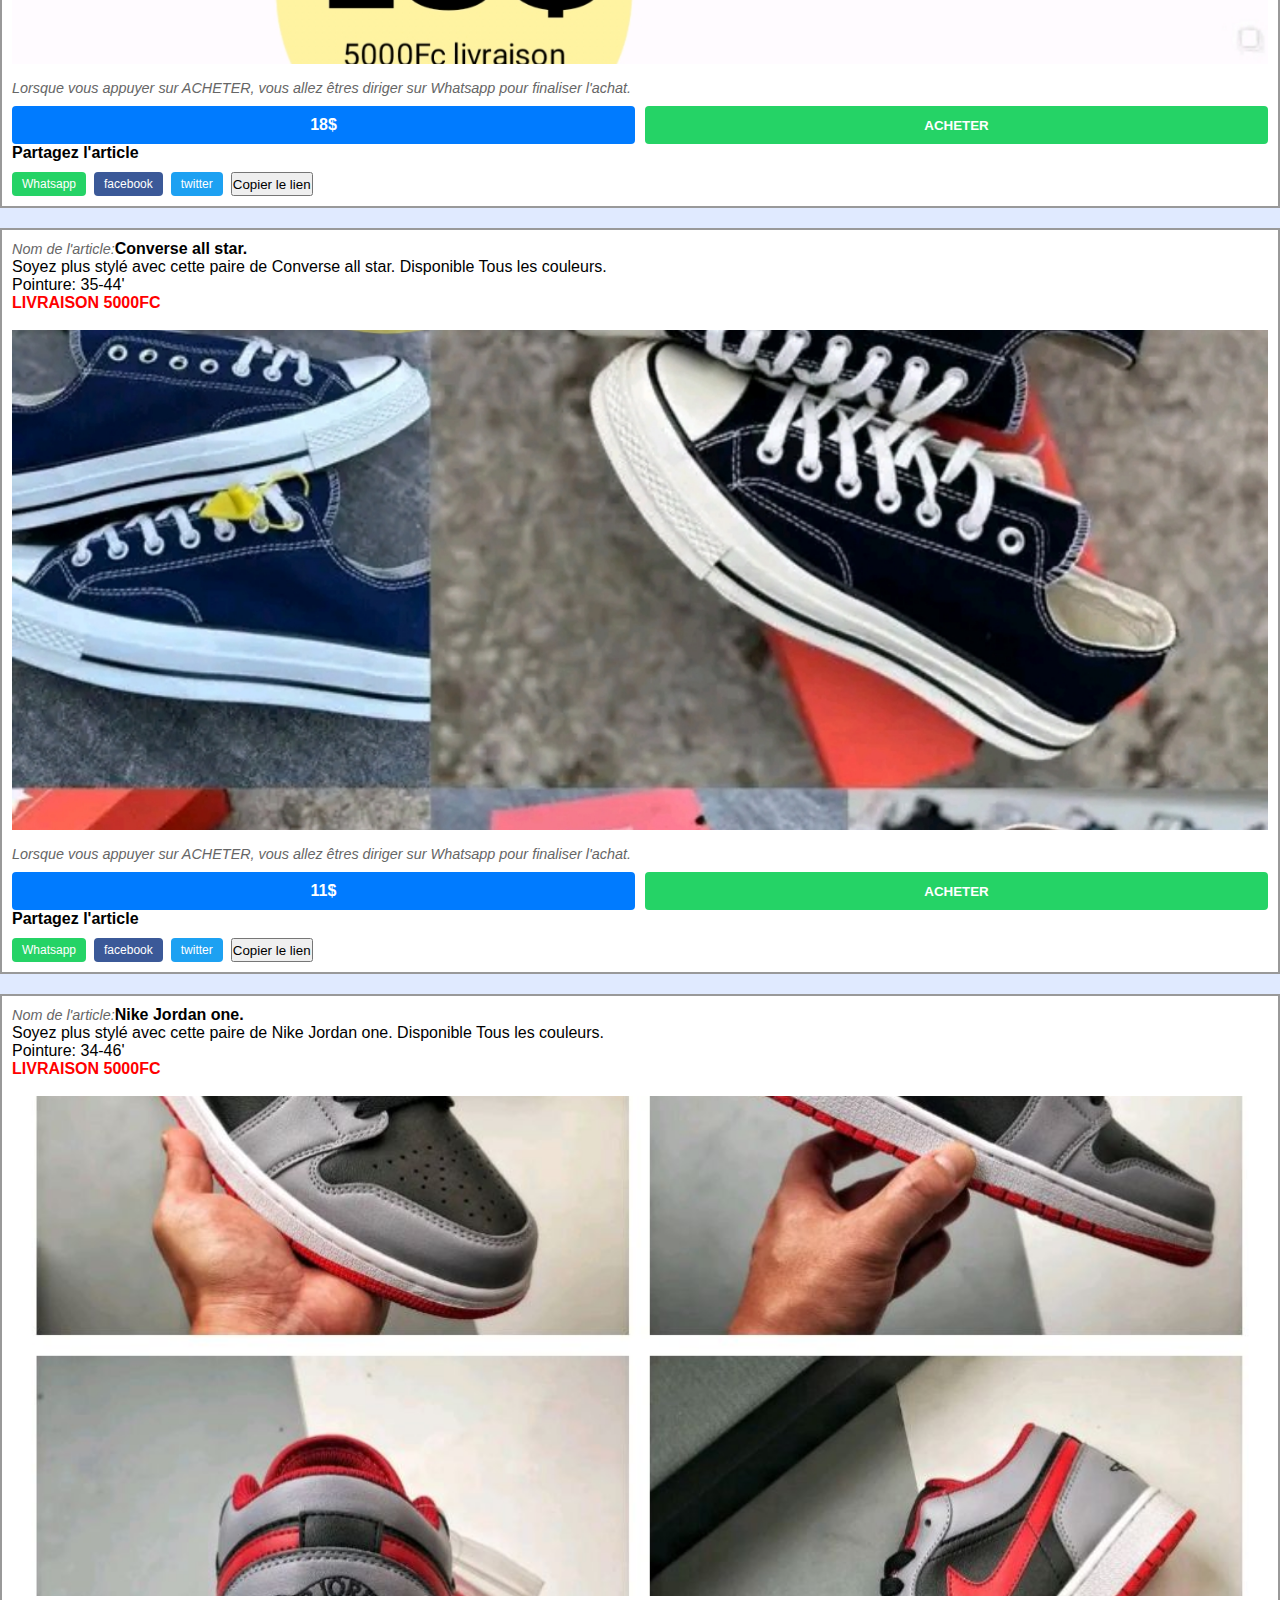
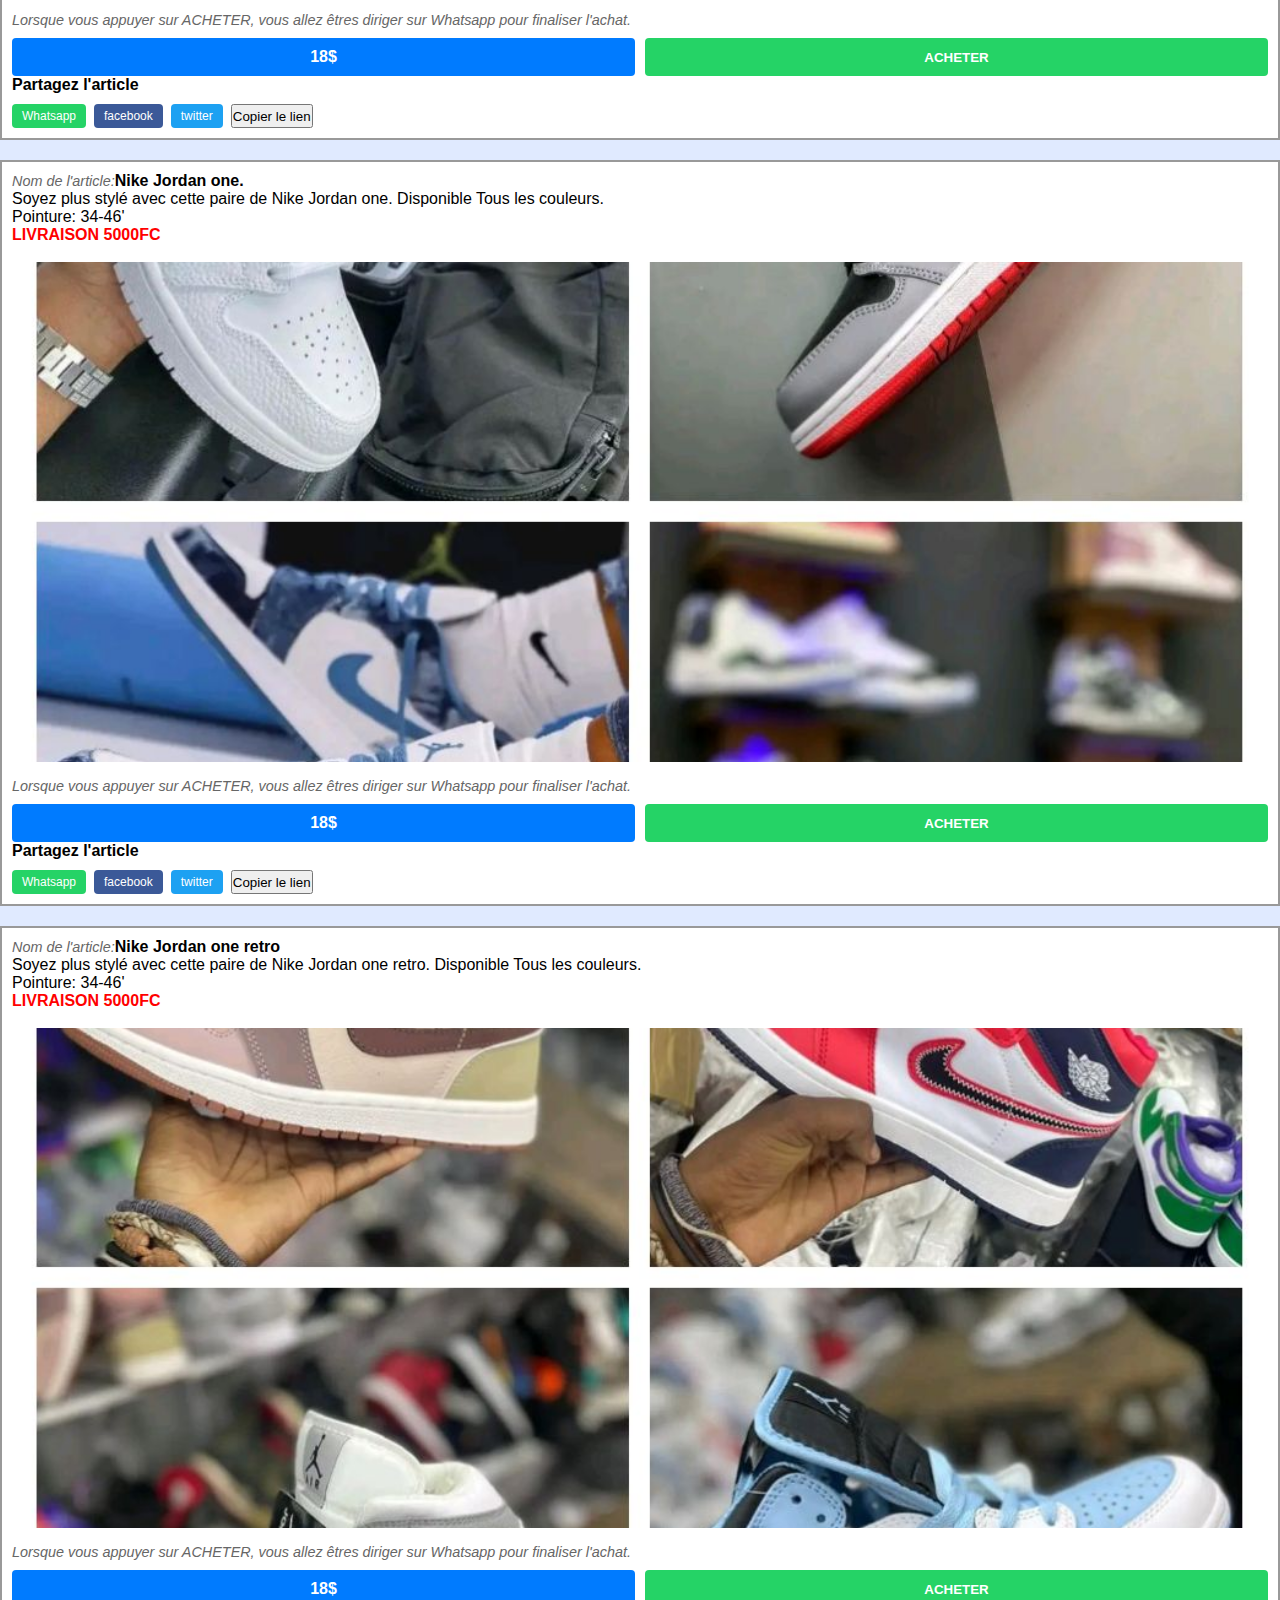
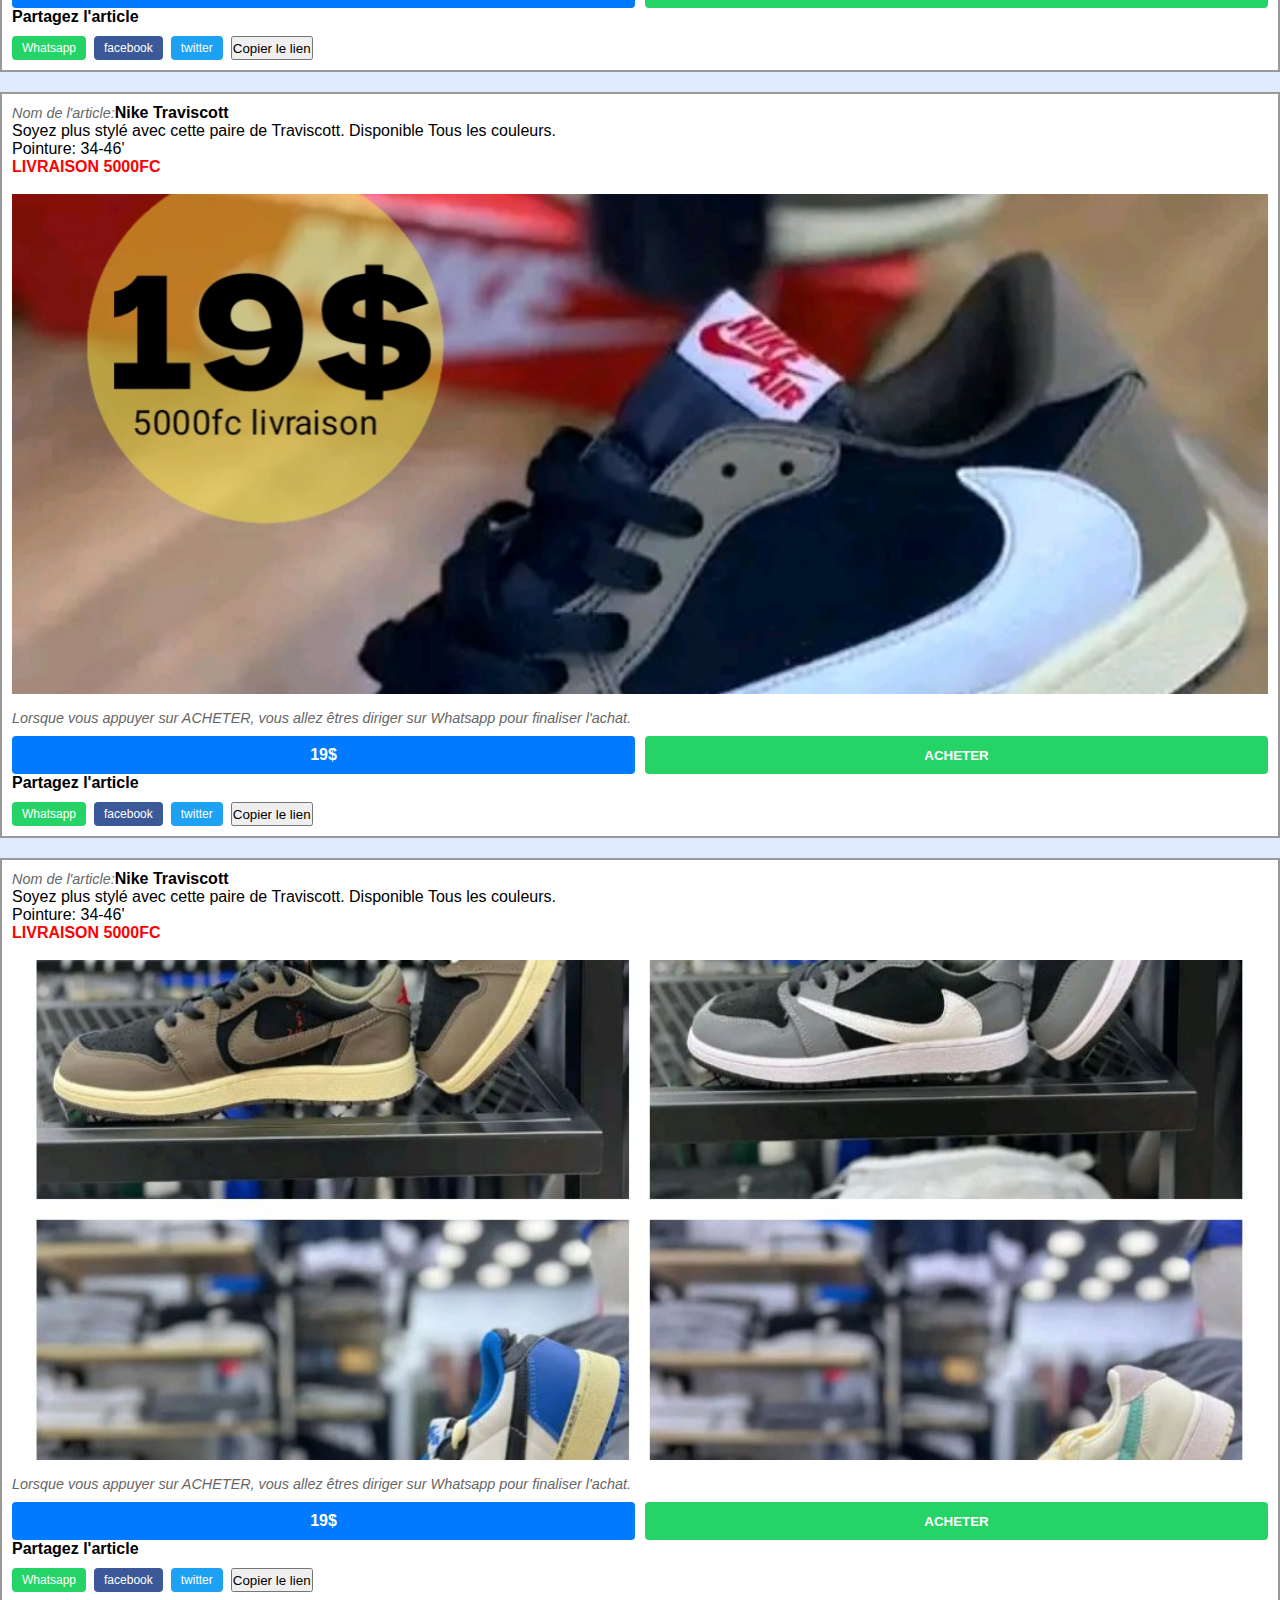
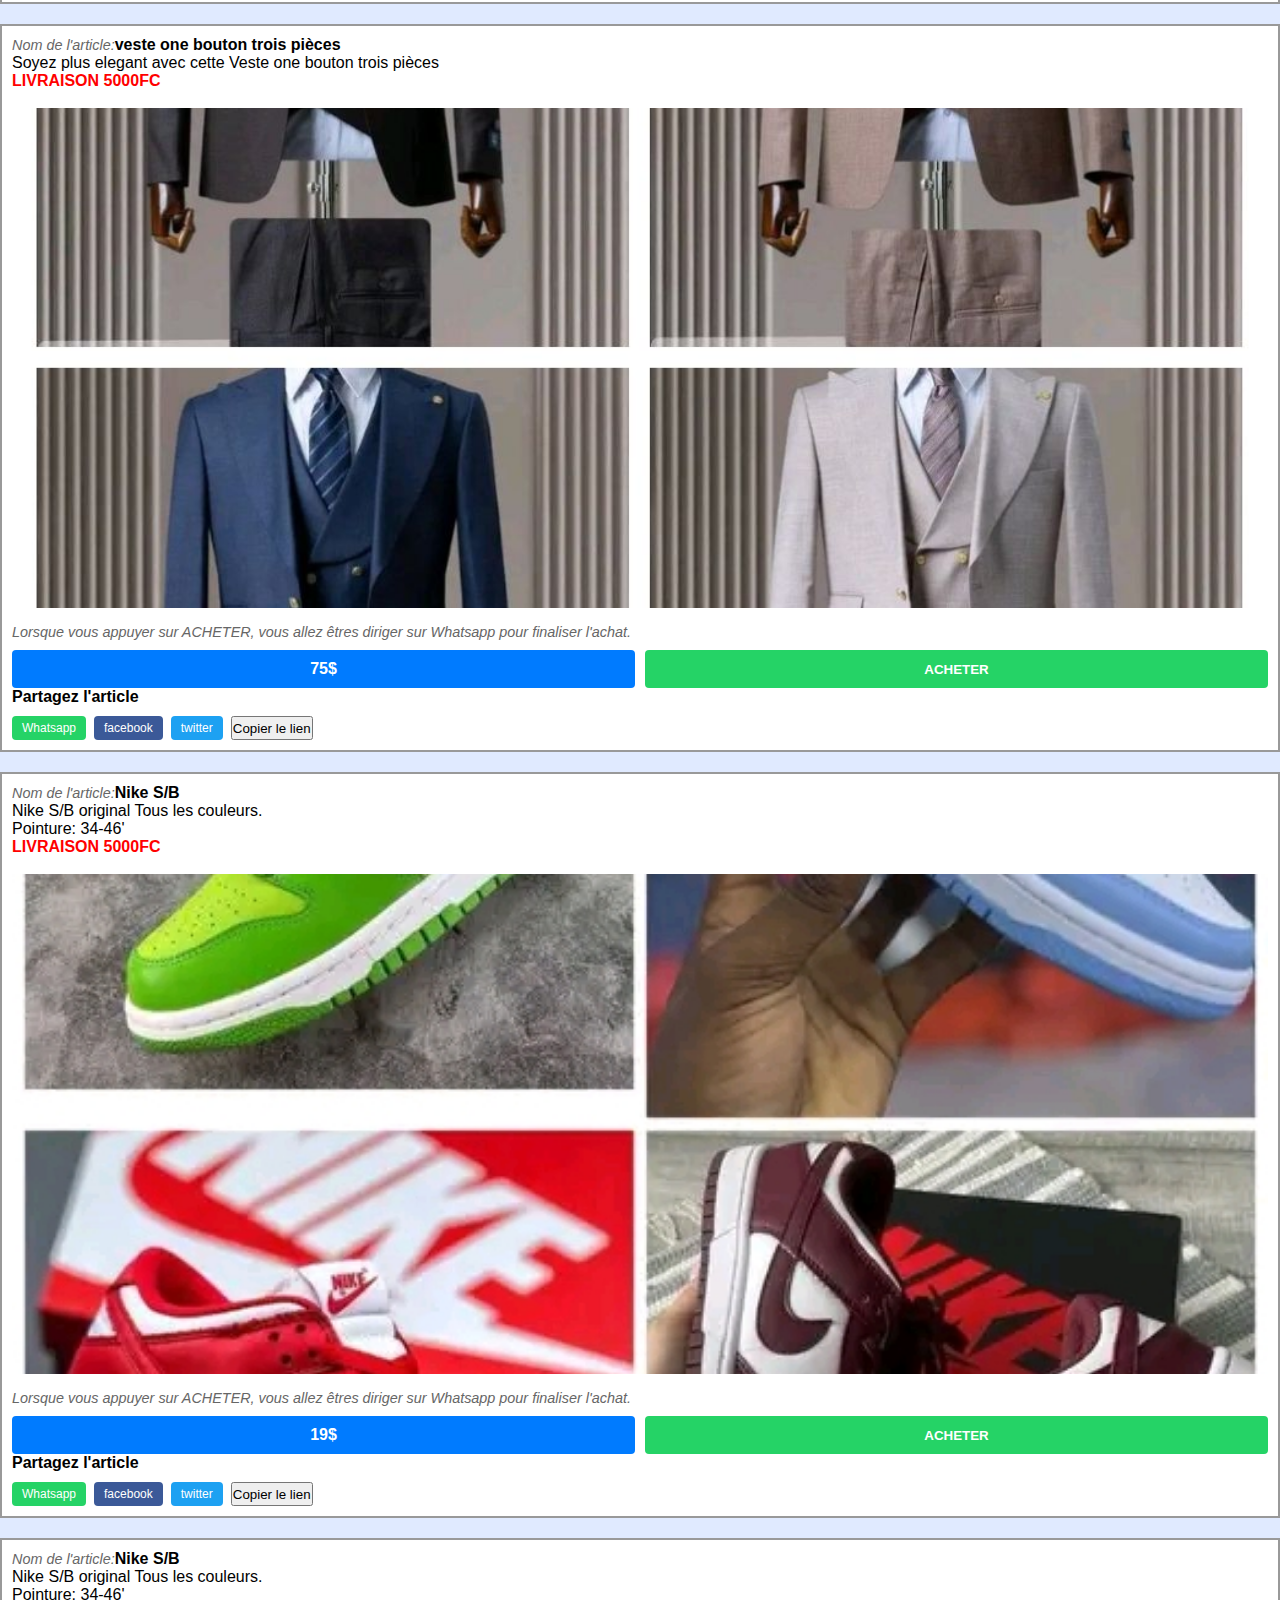
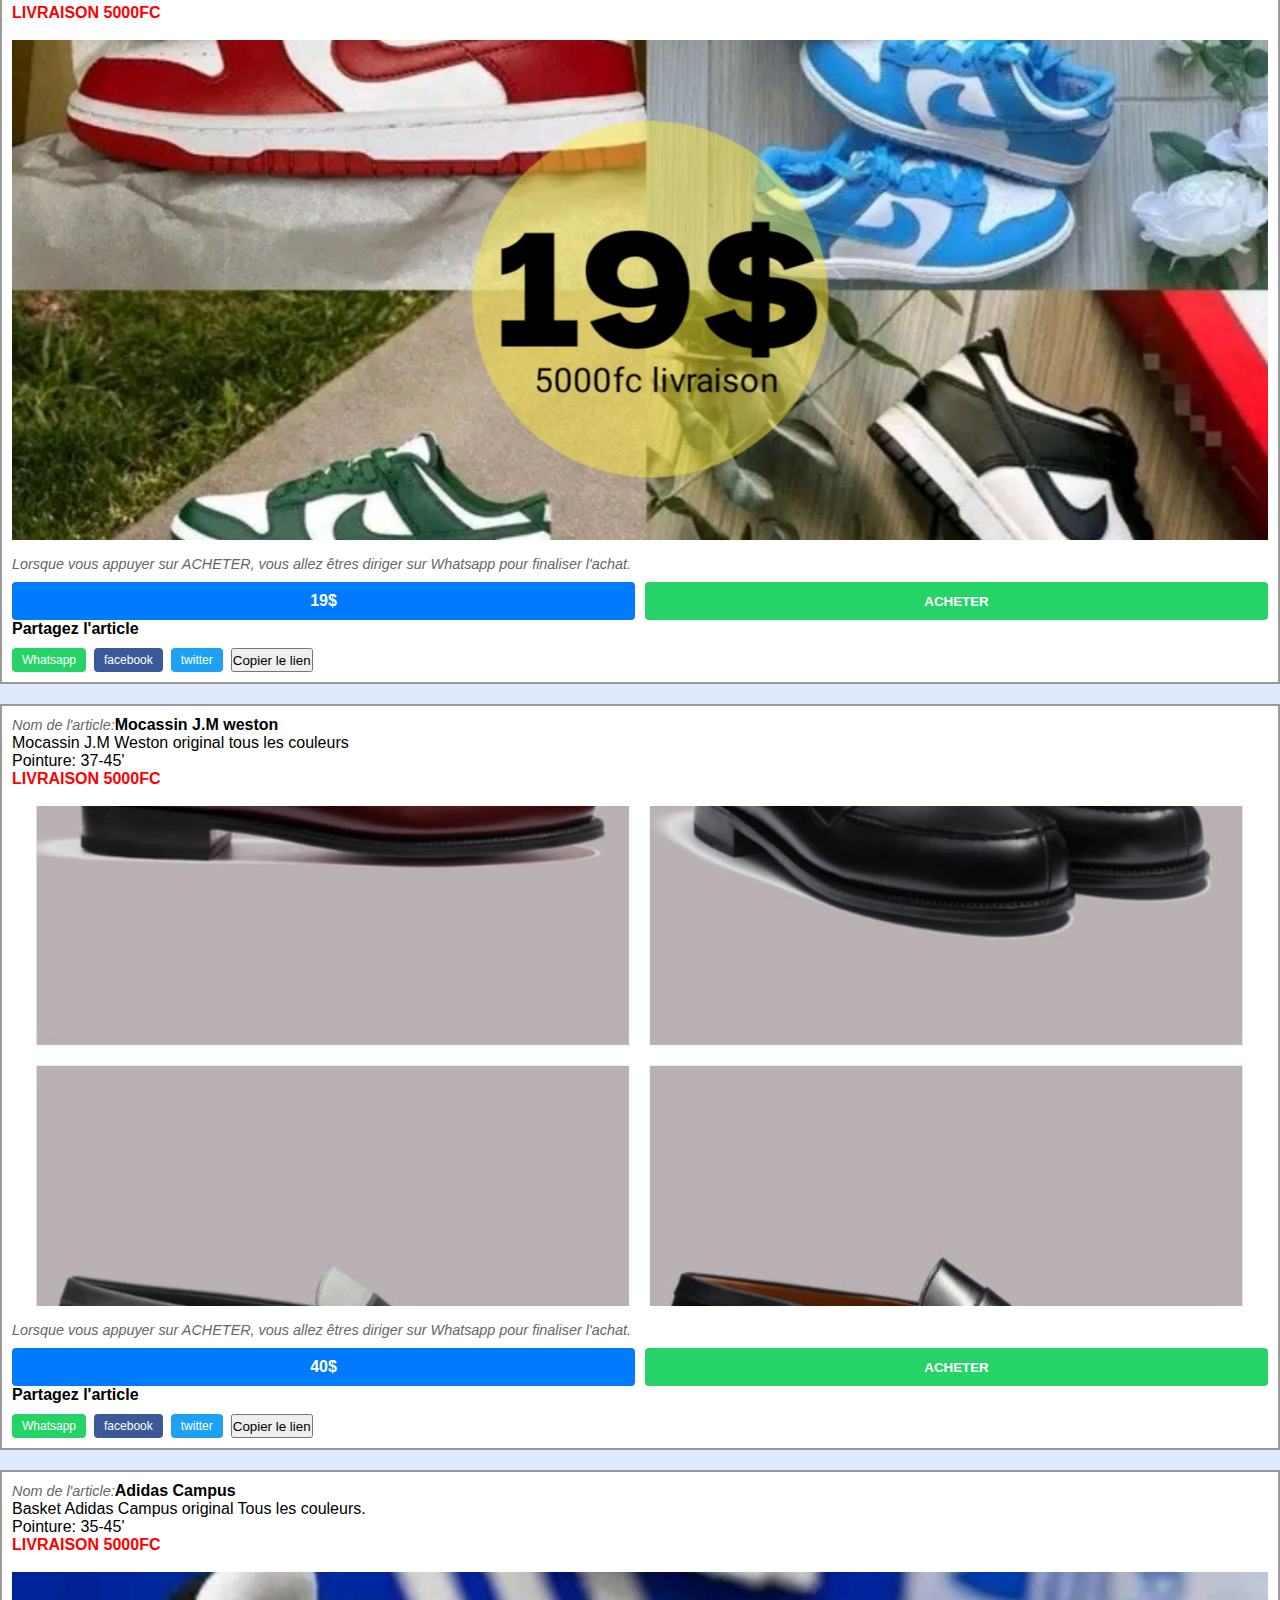
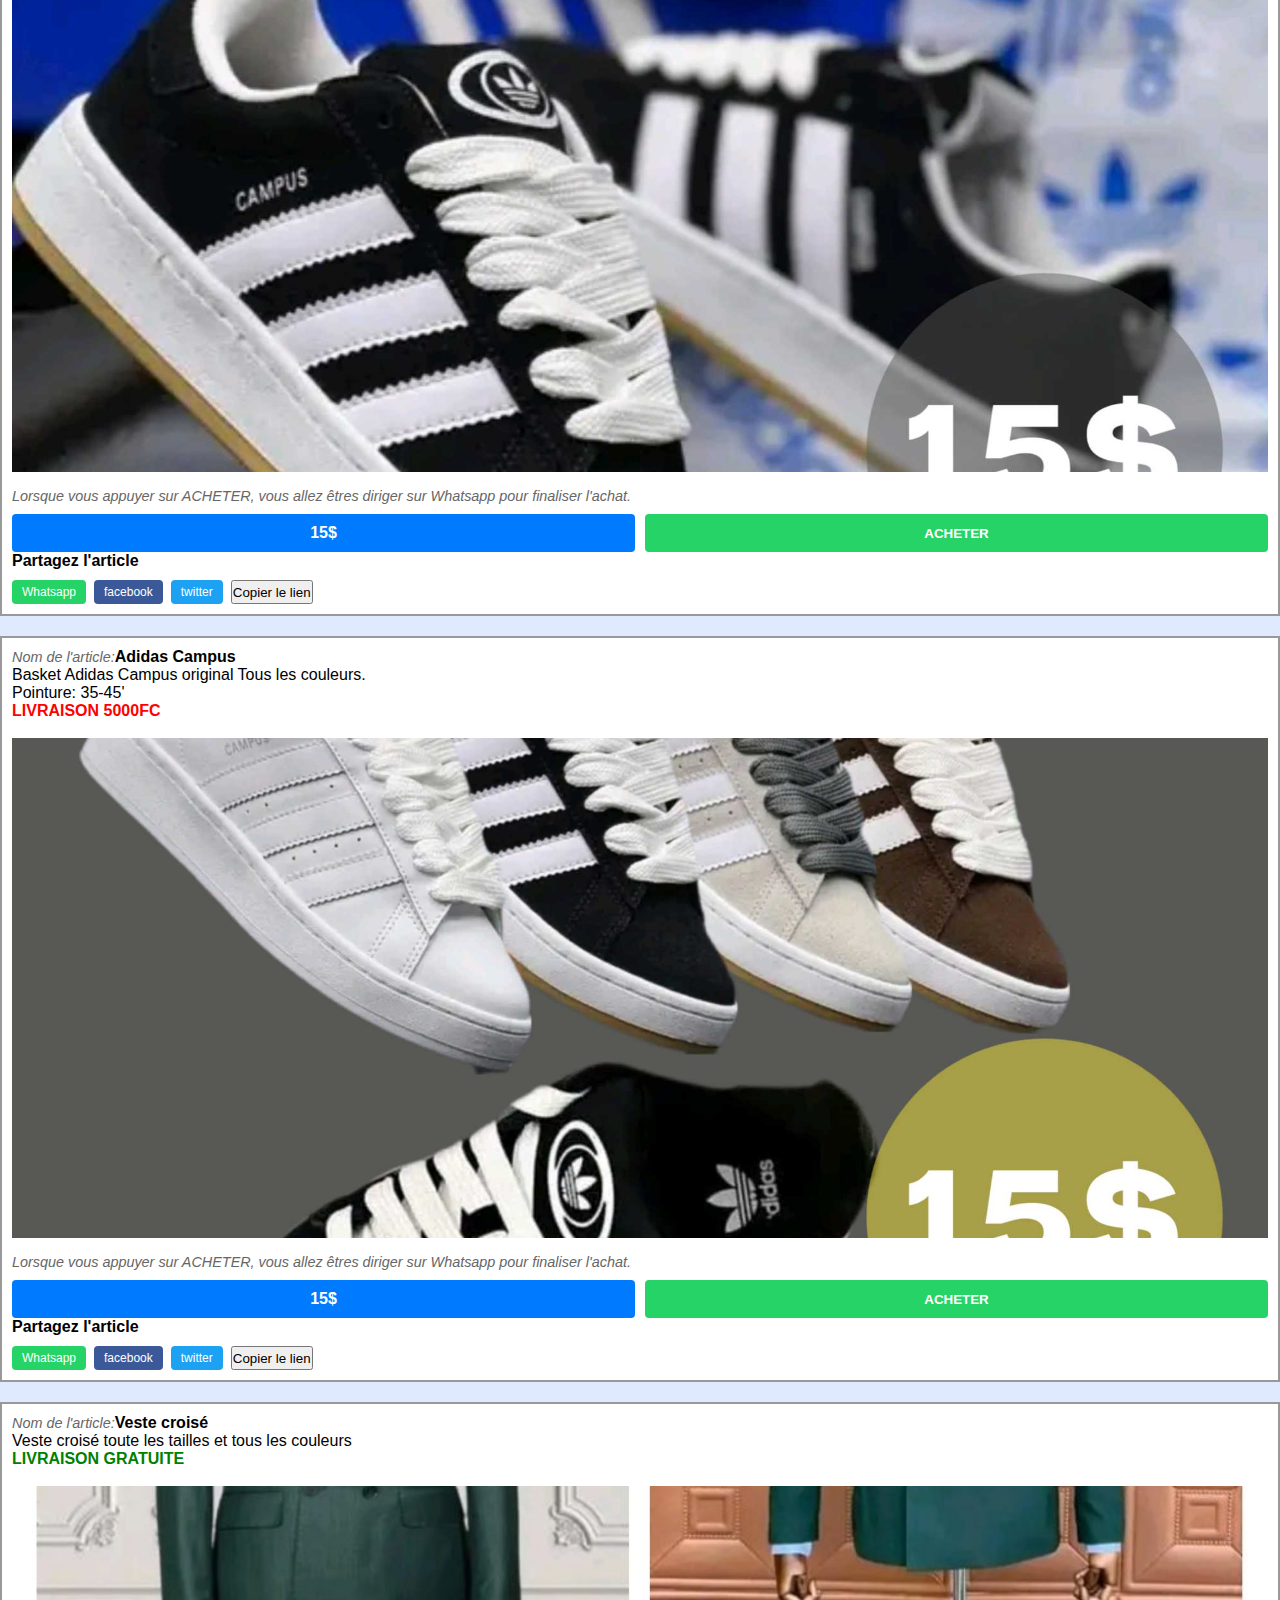
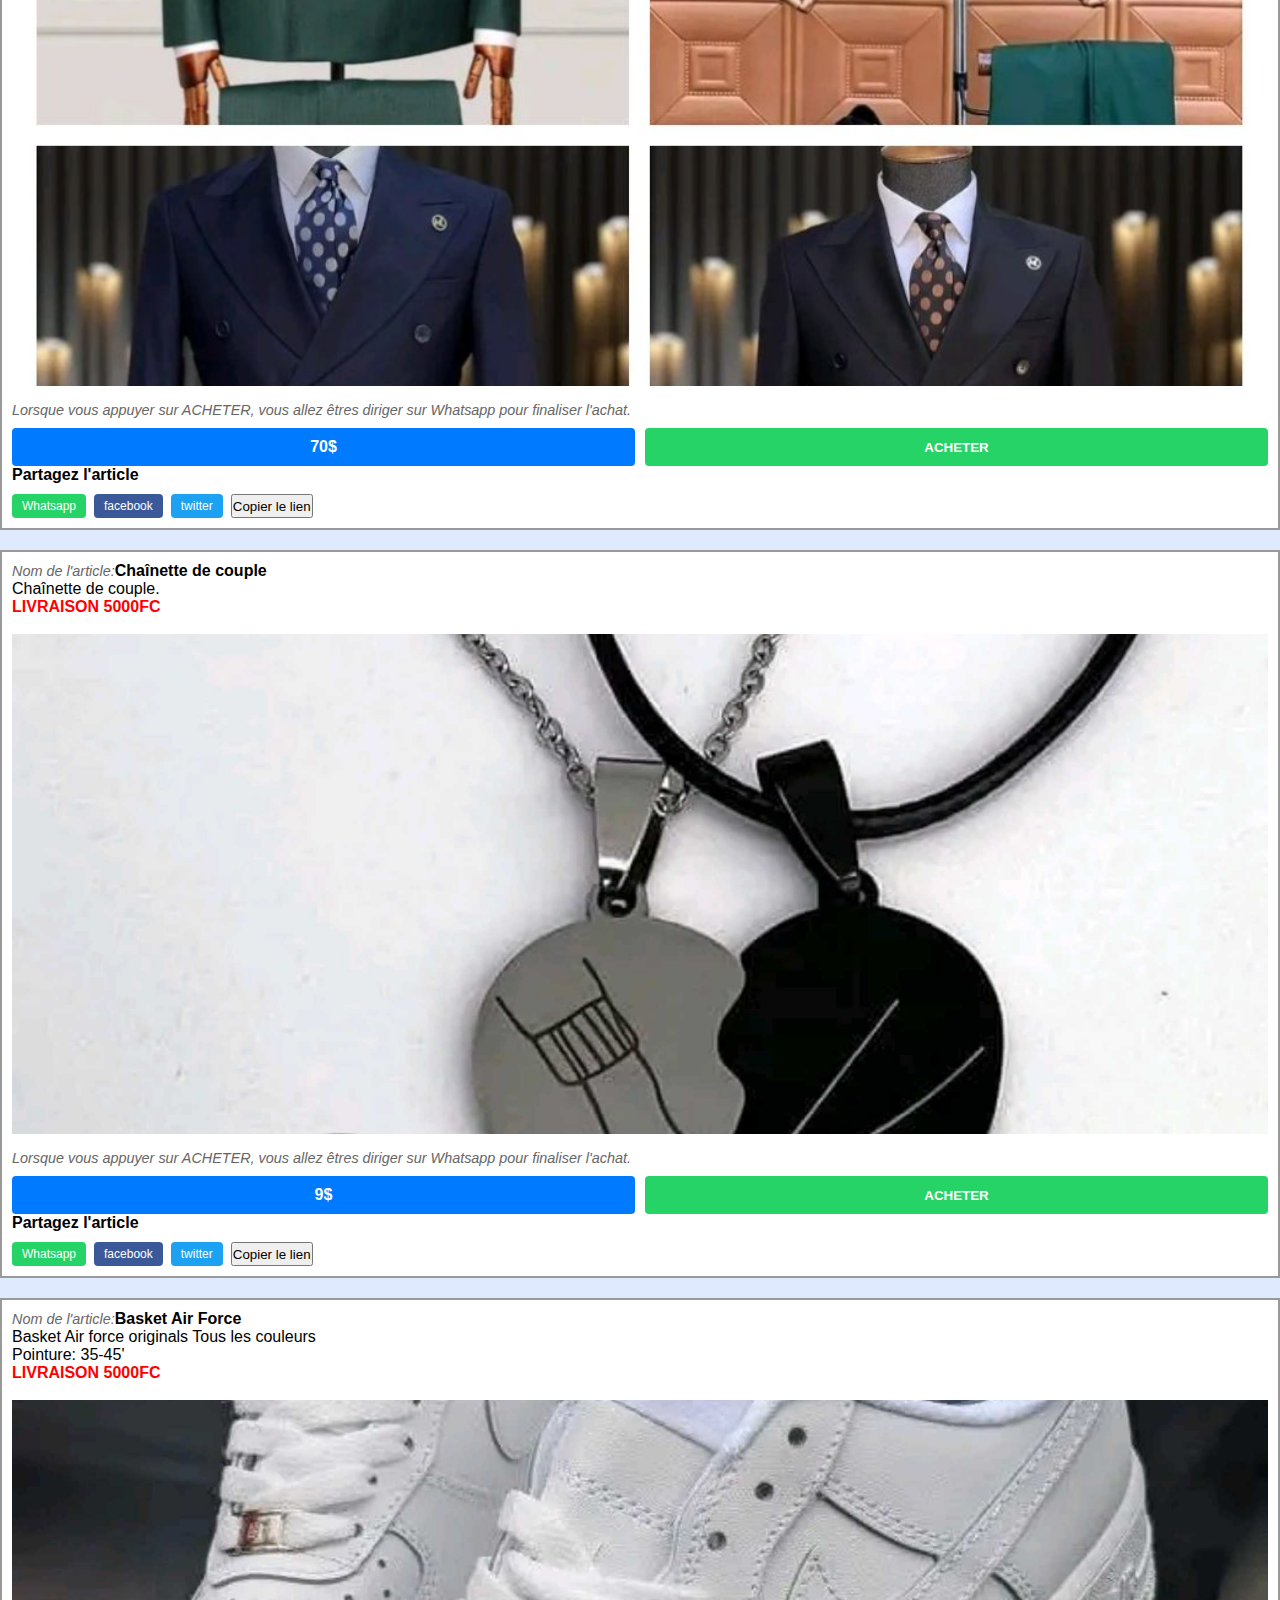
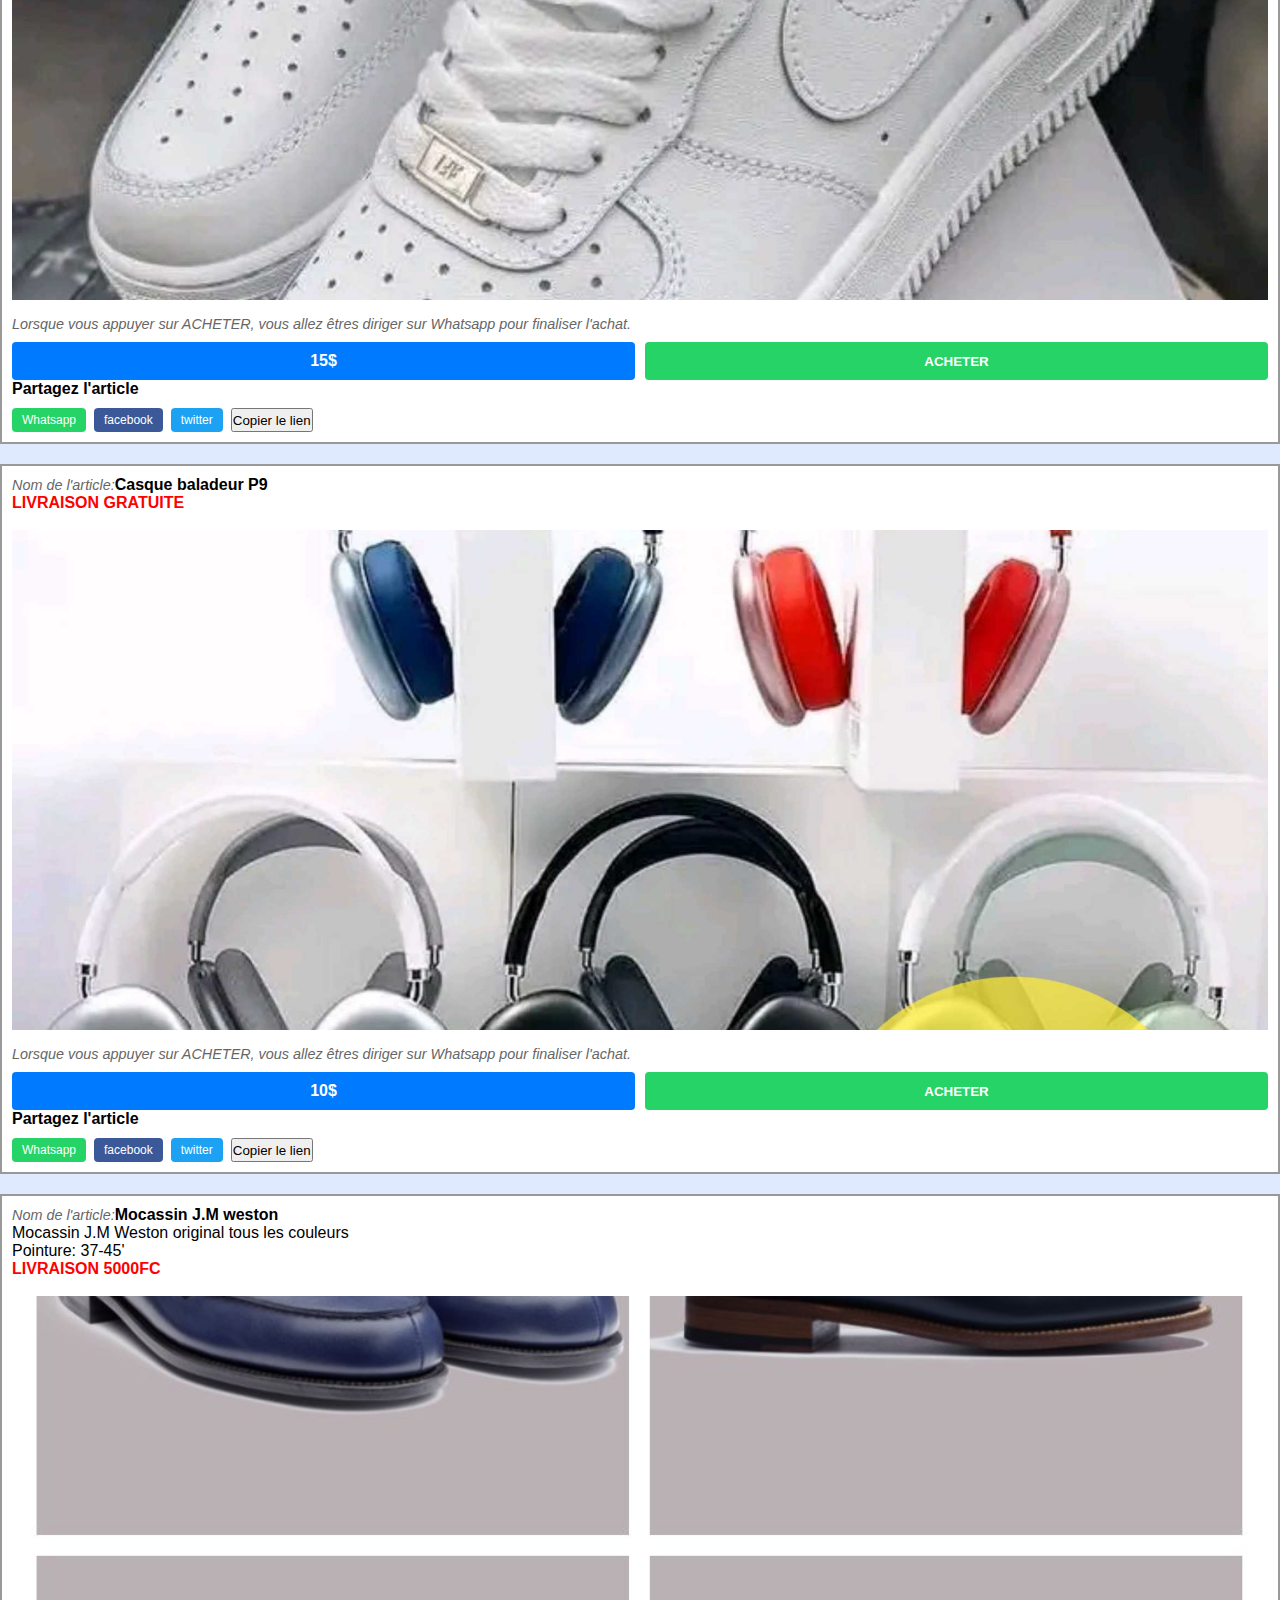
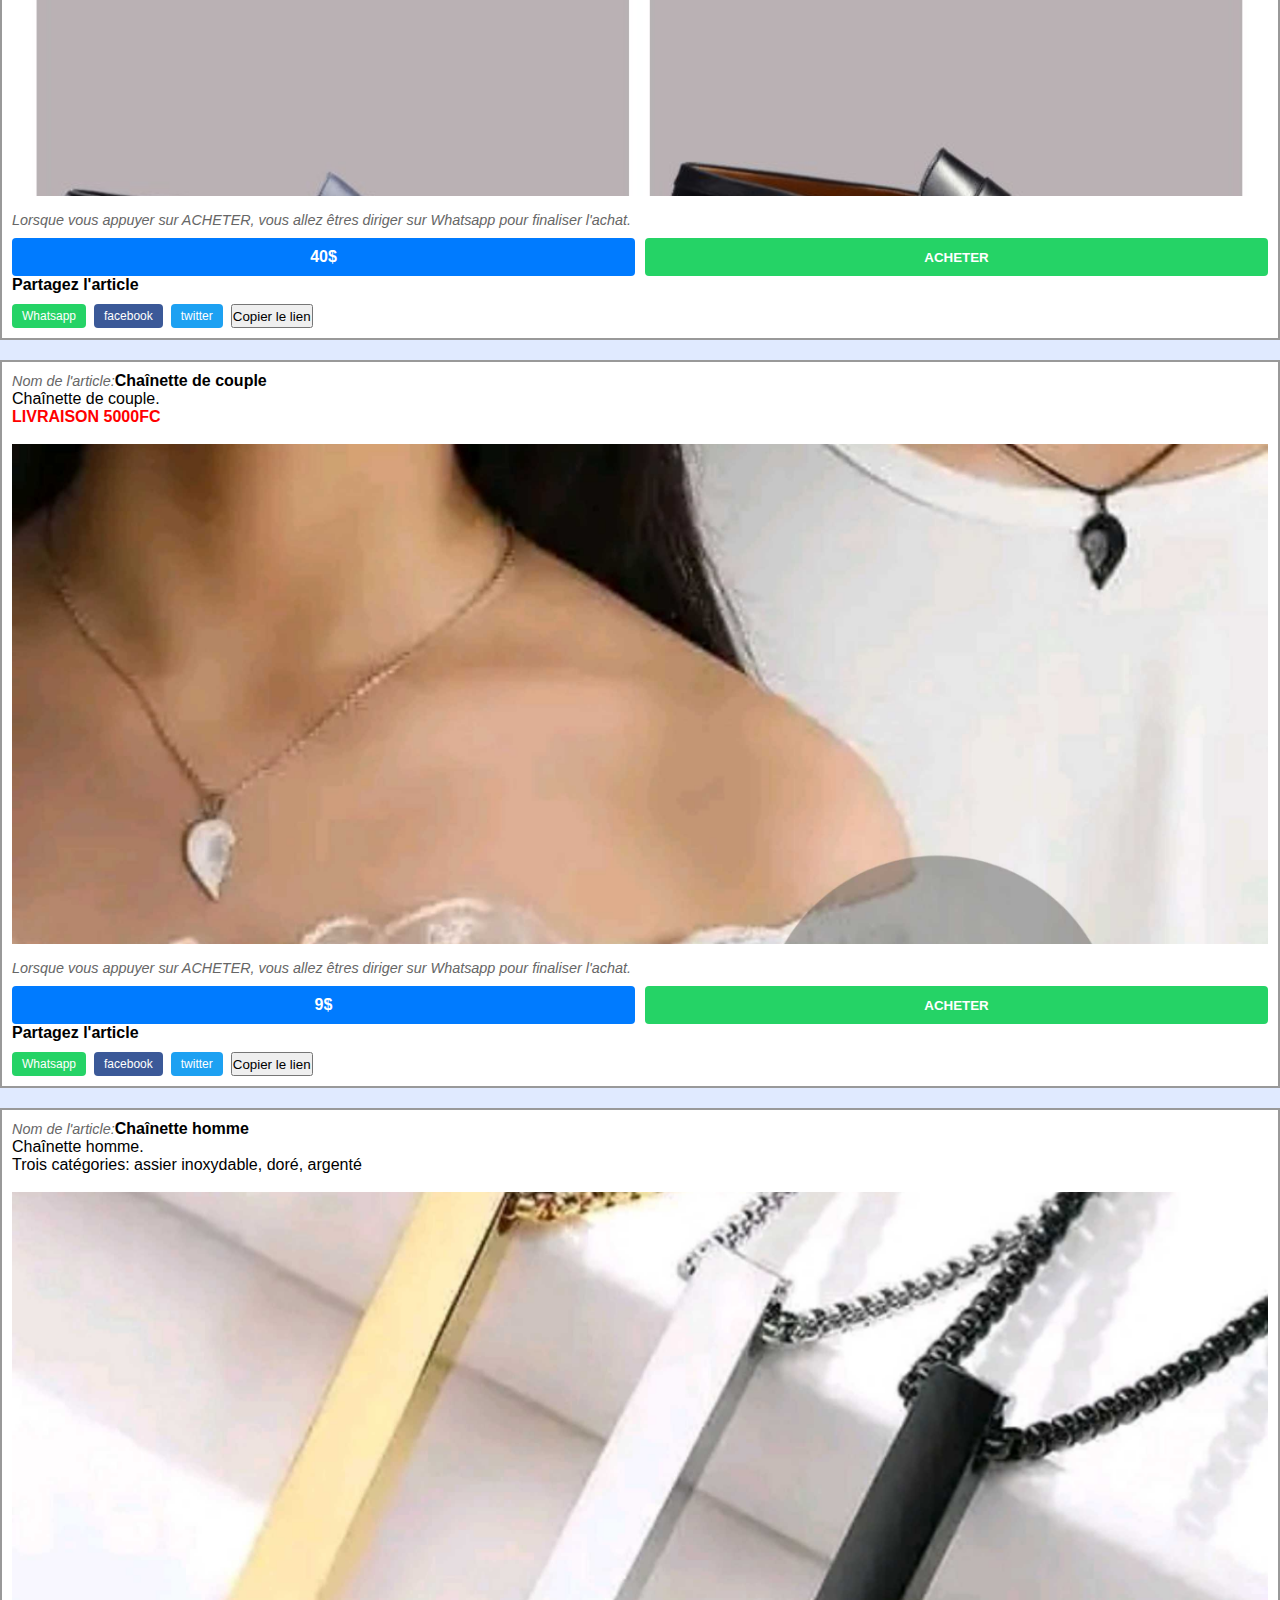
<file: Payant.html>
<!DOCTYPE html><html lang="fr">
<head>
  <meta charset="UTF-8">
  <meta name="viewport" content="width=device-width, initial-scale=1.0">
  <title>Lmarket-payant</title>
  <link rel="stylesheet" href="styles.css">
  <link rel="stylesheet" href="avis.css">
  <link rel="stylesheet" href="back.css">
  <!-- Google tag (gtag.js) -->
<script async src="https://www.googletagmanager.com/gtag/js?id=G-BGSDGQ543W"></script>
<script>
  window.dataLayer = window.dataLayer || [];
  function gtag(){dataLayer.push(arguments);}
  gtag('js', new Date());

  gtag('config', 'G-BGSDGQ543W');
</script>
</head>

<body>
  <header>
    <!--L'en tete du site-->
    <h1><img src="20250613_003237.png" width="200" height="60" alt="Logo du site"></h1>
    
       <button id="menuButton" class="menu-button">
            <span class="menu-icon"><a class="xback-to-top-btn">☰ </a></span> <!-- Icône de menu -->
      </button>
 </header>     
    <div id="menuOverlay" class="menu-overlay">
        <div class="menu-content">
            <h2>MENU</h2>         
          <!-- Bouton pour ouvrir le sélecteur -->
<button id="open-categories" class="categories-btn"></button>
<h3>Nos Catégories</h3>
   <span class="close-modal">&times;</span>
    <div class="categories-list">
      <button data-category="all">Tous les produits</button>
      <button data-category="livres payants">Livres payants</button>
      <button data-category="chaussures">Chaussures</button>
      <button data-category="baskets">Baskets</button>
      <button data-category="vetements">Vêtements</button>
      <button data-category="phones">Phones</button>
      <button data-category="accessoires">Accessoires</button>
      <button data-category="montres">Montres</button>
      <button data-category="habillements">Habillement</button>
      <button data-category="ordinateurs">Ordinateurs</button>
    </div><br>
    <h3><a href="https://wa.me/243988400578?text=Bonjour%20je%20vous%20contacte%20depuis%20Lmarket%20j'ai%20besoin%20de..." target="_blank" style="background-color: #25D366; color: white; padding: 10px 15px; border-radius: 5px; text-decoration: none; font-weight: bold;">
    Whatsapp
</a></h3><br>
  <h3><a href="avis.html" style="background-color: #1877F2; color: white; padding: 10px 15px; border-radius: 5px; text-decoration: none; font-weight: bold; display: inline-block;">Commentaire</a></h3><br>
 <h3><a href="info.html" style="background-color: #1877F2; color: white; padding: 10px 15px; border-radius: 5px; text-decoration: none; font-weight: bold; display: inline-block;">Information</a></h3><br>
 <h3><a href="politic.html" style="background-color: #1877F2; color: white; padding: 10px 15px; border-radius: 5px; text-decoration: none; font-weight: bold; display: inline-block;">Politique de confidentialité</a></h3><br>

                
    </div>
    </div>    
  
<!-- contenaire pour tous les articles -->  
  <div class="content">
    

    <!-- BARRE DE RECHERCHE --> 
    <br>  <div class="search-container">
  <input type="text" id="search-input" placeholder="Rechercher un produit...">
  <button id="search-button">
    <svg xmlns="http://www.w3.org/2000/svg" width="20" height="20" viewBox="0 0 24 24" fill="none" stroke="currentColor">
      <path d="M21 21l-6-6m2-5a7 7 0 11-14 0 7 7 0 0114 0z"/>
    </svg>
  </button>
</div>
    <div class="search-suggestions hidden" id="search-suggestions"></div>
    
 
    
    <div class="dernier">
    <h2>Articles payants</h2>
    </div>
      <div class="actions">
     <a href="Payant.html" class="btn btn-payant" target="_blank">Article Payant</a>
    <a href="Gratuit.html" class="btn btn-gratuit" target="_blank">Article Gratuit</a>
  </div>
</div><br>
    <!-- LES NOUVELES ARTICLES DOIVENT ETRE COLLES ICI -->
    
   <!-- ARTICLE PAYANT -->
    <!--mocassin -->
<div class="product" 
  data-category="chaussures" 
  data-name="chassure homme weston" 
  data-id="044"
  data-class="chaussure mocassin"
  data-phone="+243988400578"
  data-prince="99$">
    <a class="subtext">Nom de l'article:</a><strong>Mocassin J.M weston</strong>   
  <p>Mocassin J.M Weston italien original tous les couleurs  <br> Pointure: 37-46'
        <br><strong><a style="color:red;">LIVRAISON 5000FC</a></strong></p>
  
  <br><img src="IMG_20250629_195842-COLLAGE.jpg" alt="mocassin">
  <p class="subtext">Lorsque vous appuyer sur ACHETER, vous allez êtres diriger sur Whatsapp pour finaliser l'achat.</p>
  <div class="actions">
    <div class="btn btn-prix">99$</div>
    <button class="btn btn-whatsapp whatsapp-order-btn" 
            data-product="Mocassin J.M weston" 
            data-price="99$"
            data-phone="+243988400578">
      ACHETER
    </button>
  </div>
  
  <strong><p>Partagez l'article</p></strong>
 
    <div class="share-buttons">           
        <button class="share-btn" data-share="whatsapp">Whatsapp</button>
      <button class="share-btn" data-share="facebook">facebook</button>
      <button class="share-btn" data-share="twitter">twitter</button>
      <button class="copy-link-btn" data-id="044">Copier le lien</button>
    </div>
       </div>
  
    <!-- ARTICLE PAYANT -->
    <!-- Puma swag -->
<div class="product" 
  data-category="baskets" 
  data-name="Puma swag"
  data-id="053"
  data-class="Puma swag"
  data-phone="+243988400578"
  data-prince="18$">
    <a class="subtext">Nom de l'article:</a><strong>Puma swag.</strong>   
  <p>Soyez plus stylé avec cette paire de Puma swag. Disponible Tous les couleurs.  <br> Pointure: 35-46'
        <br><strong><a style="color:red;">LIVRAISON 5000FC</a></strong></p>
  
  <br><img src="20250628_155140.jpg" alt="image Puma swag">
  <p class="subtext">Lorsque vous appuyer sur ACHETER, vous allez êtres diriger sur Whatsapp pour finaliser l'achat.</p>
  <div class="actions">
    <div class="btn btn-prix">18$</div>
    <button class="btn btn-whatsapp whatsapp-order-btn" 
            data-product="Puma swag" 
            data-price="18$"
            data-phone="+243988400578">
      ACHETER
    </button>
  </div>
  
  <strong><p>Partagez l'article</p></strong>
 
    <div class="share-buttons">           
        <button class="share-btn" data-share="whatsapp">Whatsapp</button>
       <button class="share-btn" data-share="facebook">facebook</button>
      <button class="share-btn" data-share="twitter">twitter</button>
      <button class="copy-link-btn" data-id="053">Copier le lien</button>
       </div>
       </div>
  
  
  <!-- ARTICLE PAYANT -->
    <!-- Converse all star -->
<div class="product" 
  data-category="baskets" 
  data-name="Converse all star"
  data-id="052"
  data-class="Converse all star"
  data-phone="+243988400578"
  data-prince="11$">
    <a class="subtext">Nom de l'article:</a><strong>Converse all star.</strong>   
  <p>Soyez plus stylé avec cette paire de Converse all star. Disponible Tous les couleurs.  <br> Pointure: 35-44'
        <br><strong><a style="color:red;">LIVRAISON 5000FC</a></strong></p>
  
  <br><img src="20250628_154951.jpg" alt="image Nike Jordan one">
  <p class="subtext">Lorsque vous appuyer sur ACHETER, vous allez êtres diriger sur Whatsapp pour finaliser l'achat.</p>
  <div class="actions">
    <div class="btn btn-prix">11$</div>
    <button class="btn btn-whatsapp whatsapp-order-btn" 
            data-product="Converse all star" 
            data-price="11$"
            data-phone="+243988400578">
      ACHETER
    </button>
  </div>
  
  <strong><p>Partagez l'article</p></strong>
 
    <div class="share-buttons">           
        <button class="share-btn" data-share="whatsapp">Whatsapp</button>
       <button class="share-btn" data-share="facebook">facebook</button>
      <button class="share-btn" data-share="twitter">twitter</button>
      <button class="copy-link-btn" data-id="052">Copier le lien</button>
       </div>
       </div>
  
  
    <!-- ARTICLE PAYANT -->
    <!-- Nike Jordan one -->
<div class="product" 
  data-category="baskets" 
  data-name=" Nike Jordan one" 
  data-id="051"
  data-class="Basket Nike Jordan one"
  data-phone="+243988400578"
  data-prince="18$">
    <a class="subtext">Nom de l'article:</a><strong>Nike Jordan one.</strong>   
  <p>Soyez plus stylé avec cette paire de Nike Jordan one. Disponible Tous les couleurs.  <br> Pointure: 34-46'
        <br><strong><a style="color:red;">LIVRAISON 5000FC</a></strong></p>
  
  <br><img src="IMG_20250629_184249-COLLAGE.jpg" alt="image Nike Jordan one">
  <p class="subtext">Lorsque vous appuyer sur ACHETER, vous allez êtres diriger sur Whatsapp pour finaliser l'achat.</p>
  <div class="actions">
    <div class="btn btn-prix">18$</div>
    <button class="btn btn-whatsapp whatsapp-order-btn" 
            data-product="Nike Jordan one" 
            data-price="18$"
            data-phone="+243988400578">
      ACHETER
    </button>
  </div>
  
  <strong><p>Partagez l'article</p></strong>
 
    <div class="share-buttons">           
        <button class="share-btn" data-share="whatsapp">Whatsapp</button>
       <button class="share-btn" data-share="facebook">facebook</button>
      <button class="share-btn" data-share="twitter">twitter</button>
      <button class="copy-link-btn" data-id="051">Copier le lien</button>
       </div>
       </div>
  
    <!-- ARTICLE PAYANT -->
    <!-- Nike Jordan one -->
<div class="product" 
  data-category="baskets" 
  data-name=" Nike Jordan one" 
  data-id="050"
  data-class="Basket Nike Jordan one"
  data-phone="+243988400578"
  data-prince="18$">
    <a class="subtext">Nom de l'article:</a><strong>Nike Jordan one.</strong>   
  <p>Soyez plus stylé avec cette paire de Nike Jordan one. Disponible Tous les couleurs.  <br> Pointure: 34-46'
        <br><strong><a style="color:red;">LIVRAISON 5000FC</a></strong></p>
  
  <br><img src="IMG_20250629_184219-COLLAGE.jpg" alt="image Nike Jordan one">
  <p class="subtext">Lorsque vous appuyer sur ACHETER, vous allez êtres diriger sur Whatsapp pour finaliser l'achat.</p>
  <div class="actions">
    <div class="btn btn-prix">18$</div>
    <button class="btn btn-whatsapp whatsapp-order-btn" 
            data-product="Nike Jordan one" 
            data-price="18$"
            data-phone="+243988400578">
      ACHETER
    </button>
  </div>
  
  <strong><p>Partagez l'article</p></strong>
 
    <div class="share-buttons">           
        <button class="share-btn" data-share="whatsapp">Whatsapp</button>
       <button class="share-btn" data-share="facebook">facebook</button>
      <button class="share-btn" data-share="twitter">twitter</button>
      <button class="copy-link-btn" data-id="050">Copier le lien</button>
       </div>
       </div>
  
   <!-- ARTICLE PAYANT -->
    <!-- Nike Jordan one retro -->
<div class="product" 
  data-category="baskets" 
  data-name=" Nike Jordan one retro" 
  data-id="049"
  data-class="Basket Nike Jordan one retro"
  data-phone="+243988400578"
  data-prince="18$">
    <a class="subtext">Nom de l'article:</a><strong>Nike Jordan one retro</strong>   
  <p>Soyez plus stylé avec cette paire de Nike Jordan one retro. Disponible Tous les couleurs.  <br> Pointure: 34-46'
        <br><strong><a style="color:red;">LIVRAISON 5000FC</a></strong></p>
  
  <br><img src="IMG_20250629_184526-COLLAGE.jpg" alt="image Nike Jordan one retro">
  <p class="subtext">Lorsque vous appuyer sur ACHETER, vous allez êtres diriger sur Whatsapp pour finaliser l'achat.</p>
  <div class="actions">
    <div class="btn btn-prix">18$</div>
    <button class="btn btn-whatsapp whatsapp-order-btn" 
            data-product="Nike Jordan one retro" 
            data-price="18$"
            data-phone="+243988400578">
      ACHETER
    </button>
  </div>
  
  <strong><p>Partagez l'article</p></strong>
 
    <div class="share-buttons">           
        <button class="share-btn" data-share="whatsapp">Whatsapp</button>
       <button class="share-btn" data-share="facebook">facebook</button>
      <button class="share-btn" data-share="twitter">twitter</button>
      <button class="copy-link-btn" data-id="049">Copier le lien</button>
       </div>
       </div>
  
  
  
   <!-- ARTICLE PAYANT -->
    <!-- Nike Traviscott -->
<div class="product" 
  data-category="baskets" 
  data-name="Nike Traviscott" 
  data-id="048"
  data-class="Basket Nike Traviscott"
  data-phone="+243988400578"
  data-prince="19$">
    <a class="subtext">Nom de l'article:</a><strong>Nike Traviscott</strong>   
  <p>Soyez plus stylé avec cette paire de Traviscott. Disponible Tous les couleurs.  <br> Pointure: 34-46'
        <br><strong><a style="color:red;">LIVRAISON 5000FC</a></strong></p>
  
  <br><img src="20250628_154741.jpg" alt="image Nike TScott">
  <p class="subtext">Lorsque vous appuyer sur ACHETER, vous allez êtres diriger sur Whatsapp pour finaliser l'achat.</p>
  <div class="actions">
    <div class="btn btn-prix">19$</div>
    <button class="btn btn-whatsapp whatsapp-order-btn" 
            data-product="Nike Traviscott" 
            data-price="19$"
            data-phone="+243988400578">
      ACHETER
    </button>
  </div>
  
  <strong><p>Partagez l'article</p></strong>
 
    <div class="share-buttons">           
        <button class="share-btn" data-share="whatsapp">Whatsapp</button>
       <button class="share-btn" data-share="facebook">facebook</button>
      <button class="share-btn" data-share="twitter">twitter</button>
      <button class="copy-link-btn" data-id="048">Copier le lien</button>
       </div>
       </div>
  
    <!-- ARTICLE PAYANT -->
    <!-- Nike Traviscott -->
<div class="product" 
  data-category="baskets" 
  data-name="Nike Traviscott" 
  data-id="047"
  data-class="Basket Nike Traviscott"
  data-phone="+243988400578"
  data-prince="19$">
    <a class="subtext">Nom de l'article:</a><strong>Nike Traviscott</strong>   
  <p>Soyez plus stylé avec cette paire de Traviscott. Disponible Tous les couleurs.  <br> Pointure: 34-46'
        <br><strong><a style="color:red;">LIVRAISON 5000FC</a></strong></p>
  
  <br><img src="IMG_20250629_184333-COLLAGE.jpg" alt="image Nike TScott">
  <p class="subtext">Lorsque vous appuyer sur ACHETER, vous allez êtres diriger sur Whatsapp pour finaliser l'achat.</p>
  <div class="actions">
    <div class="btn btn-prix">19$</div>
    <button class="btn btn-whatsapp whatsapp-order-btn" 
            data-product="Nike Traviscott" 
            data-price="19$"
            data-phone="+243988400578">
      ACHETER
    </button>
  </div>
  
  <strong><p>Partagez l'article</p></strong>
 
    <div class="share-buttons">           
        <button class="share-btn" data-share="whatsapp">Whatsapp</button>
       <button class="share-btn" data-share="facebook">facebook</button>
      <button class="share-btn" data-share="twitter">twitter</button>
      <button class="copy-link-btn" data-id="047">Copier le lien</button>
       </div>
       </div>
  
  
  <!-- ARTICLE PAYANT -->
    <!-- Veste one bouton -->
<div class="product" 
  data-category="vetements" 
  data-name="veste one bouton" 
  data-id="046"
  data-class="veste one bouton"
  data-phone="+243988400578"
  data-prince="75$">
    <a class="subtext">Nom de l'article:</a><strong>veste one bouton trois pièces</strong>   
  <p>Soyez plus elegant avec cette Veste one bouton trois pièces
        <br><strong><a style="color:red;">LIVRAISON 5000FC</a></strong></p>
  
  <br><img src="IMG_20250628_162945-COLLAGE.jpg" alt="image Nike SB">
  <p class="subtext">Lorsque vous appuyer sur ACHETER, vous allez êtres diriger sur Whatsapp pour finaliser l'achat.</p>
  <div class="actions">
    <div class="btn btn-prix">75$</div>
    <button class="btn btn-whatsapp whatsapp-order-btn" 
            data-product="veste one bouton trois pièces" 
            data-price="75$"
            data-phone="+243988400578">
      ACHETER
    </button>
  </div>
  
  <strong><p>Partagez l'article</p></strong>
 
    <div class="share-buttons">           
        <button class="share-btn" data-share="whatsapp">Whatsapp</button>
       <button class="share-btn" data-share="facebook">facebook</button>
      <button class="share-btn" data-share="twitter">twitter</button>
      <button class="copy-link-btn" data-id="046">Copier le lien</button>
       </div>
       </div>
  
    
    <!-- ARTICLE PAYANT -->
    <!-- Nike SB -->
<div class="product" 
  data-category="baskets" 
  data-name="Nike S/B" 
  data-id="045"
  data-class="baskets"
  data-phone="+243988400578"
  data-prince="19$">
    <a class="subtext">Nom de l'article:</a><strong>Nike S/B</strong>   
  <p>Nike S/B original Tous les couleurs.  <br> Pointure: 34-46'
        <br><strong><a style="color:red;">LIVRAISON 5000FC</a></strong></p>
  
  <br><img src="1751105872394.jpg" alt="image Nike SB">
  <p class="subtext">Lorsque vous appuyer sur ACHETER, vous allez êtres diriger sur Whatsapp pour finaliser l'achat.</p>
  <div class="actions">
    <div class="btn btn-prix">19$</div>
    <button class="btn btn-whatsapp whatsapp-order-btn" 
            data-product="Nike S/B" 
            data-price="19$"
            data-phone="+243988400578">
      ACHETER
    </button>
  </div>
  
  <strong><p>Partagez l'article</p></strong>
 
    <div class="share-buttons">           
        <button class="share-btn" data-share="whatsapp">Whatsapp</button>
       <button class="share-btn" data-share="facebook">facebook</button>
      <button class="share-btn" data-share="twitter">twitter</button>
      <button class="copy-link-btn" data-id="045">Copier le lien</button>
       </div>
       </div>
  
  
    <!-- ARTICLE PAYANT -->
    <!-- Nike SB -->
<div class="product" 
  data-category="baskets" 
  data-name="Nike S/B" 
  data-id="044"
  data-class="baskets"
  data-phone="+243988400578"
  data-prince="19$">
    <a class="subtext">Nom de l'article:</a><strong>Nike S/B</strong>   
  <p>Nike S/B original Tous les couleurs.  <br> Pointure: 34-46'
        <br><strong><a style="color:red;">LIVRAISON 5000FC</a></strong></p>
  
  <br><img src="20250628_154642.jpg" alt="image Nike SB">
  <p class="subtext">Lorsque vous appuyer sur ACHETER, vous allez êtres diriger sur Whatsapp pour finaliser l'achat.</p>
  <div class="actions">
    <div class="btn btn-prix">19$</div>
    <button class="btn btn-whatsapp whatsapp-order-btn" 
            data-product="Nike S/B" 
            data-price="19$"
            data-phone="+243988400578">
      ACHETER
    </button>
  </div>
  
  <strong><p>Partagez l'article</p></strong>
 
    <div class="share-buttons">           
        <button class="share-btn" data-share="whatsapp">Whatsapp</button>
       <button class="share-btn" data-share="facebook">facebook</button>
      <button class="share-btn" data-share="twitter">twitter</button>
      <button class="copy-link-btn" data-id="044">Copier le lien</button>
       </div>
       </div>
  
  
    <!-- ARTICLE PAYANT -->
    <!--mocassin -->
<div class="product" 
  data-category="chaussures" 
  data-name="chassure homme weston" 
  data-id="040"
  data-class="chaussure mocassin"
  data-phone="+243988400578"
  data-prince="40$">
    <a class="subtext">Nom de l'article:</a><strong>Mocassin J.M weston</strong>   
  <p>Mocassin J.M Weston original tous les couleurs  <br> Pointure: 37-45'
        <br><strong><a style="color:red;">LIVRAISON 5000FC</a></strong></p>
  
  <br><img src="IMG_20250628_160502-COLLAGE.jpg" alt="mocassin">
  <p class="subtext">Lorsque vous appuyer sur ACHETER, vous allez êtres diriger sur Whatsapp pour finaliser l'achat.</p>
  <div class="actions">
    <div class="btn btn-prix">40$</div>
    <button class="btn btn-whatsapp whatsapp-order-btn" 
            data-product="Mocassin J.M weston" 
            data-price="40$"
            data-phone="+243988400578">
      ACHETER
    </button>
  </div>
  
  <strong><p>Partagez l'article</p></strong>
 
    <div class="share-buttons">           
        <button class="share-btn" data-share="whatsapp">Whatsapp</button>
      <button class="share-btn" data-share="facebook">facebook</button>
      <button class="share-btn" data-share="twitter">twitter</button>
      <button class="copy-link-btn" data-id="040">Copier le lien</button>
    </div>
       </div>
  
  
  <!-- ARTICLE PAYANT -->
    <!-- Adidas campus -->
<div class="product" 
  data-category="baskets" 
  data-name="Adidas campus" 
  data-id="006"
  data-class="baskets"
  data-phone="+243988400578"
  data-prince="15$">
    <a class="subtext">Nom de l'article:</a><strong>Adidas Campus</strong>   
  <p>Basket Adidas Campus original Tous les couleurs.  <br> Pointure: 35-45'
        <br><strong><a style="color:red;">LIVRAISON 5000FC</a></strong></p>
  
  <br><img src="20250618_151445.jpg" alt="image adidas campus">
  <p class="subtext">Lorsque vous appuyer sur ACHETER, vous allez êtres diriger sur Whatsapp pour finaliser l'achat.</p>
  <div class="actions">
    <div class="btn btn-prix">15$</div>
    <button class="btn btn-whatsapp whatsapp-order-btn" 
            data-product="Adidas Campus noir-blanc" 
            data-price="15$"
            data-phone="+243988400578">
      ACHETER
    </button>
  </div>
  
  <strong><p>Partagez l'article</p></strong>
 
    <div class="share-buttons">           
        <button class="share-btn" data-share="whatsapp">Whatsapp</button>
      <button class="share-btn" data-share="facebook">facebook</button>
      <button class="share-btn" data-share="twitter">twitter</button>
      <button class="copy-link-btn" data-id="006">Copier le lien</button>
    </div>
       </div>
  
  

   <!-- ARTICLE PAYANT -->
    <!-- Adidas campus -->
<div class="product" 
  data-category="baskets" 
  data-name="Adidas campus" 
  data-id="005"
  data-class="baskets"
  data-phone="+243988400578"
  data-prince="15$">
    <a class="subtext">Nom de l'article:</a><strong>Adidas Campus</strong>   
  <p>Basket Adidas Campus original Tous les couleurs.  <br> Pointure: 35-45'
        <br><strong><a style="color:red;">LIVRAISON 5000FC</a></strong></p>
  
  <br><img src="20250618_151024.jpg" alt="image adidas campus">
  <p class="subtext">Lorsque vous appuyer sur ACHETER, vous allez êtres diriger sur Whatsapp pour finaliser l'achat.</p>
  <div class="actions">
    <div class="btn btn-prix">15$</div>
    <button class="btn btn-whatsapp whatsapp-order-btn" 
            data-product="Adidas Campus" 
            data-price="15$"
            data-phone="+243988400578">
      ACHETER
    </button>
  </div>
  
  <strong><p>Partagez l'article</p></strong>
 
    <div class="share-buttons">
        <button class="share-btn" data-share="whatsapp">Whatsapp</button>
      <button class="share-btn" data-share="facebook">facebook</button>
      <button class="share-btn" data-share="twitter">twitter</button>      
      <button class="copy-link-btn" data-id="005">Copier le lien</button>
    </div>
       </div>
  
    <!-- ARTICLE PAYANT -->
    <!--costume -->
<div class="product" 
  data-category="vetements" 
  data-name="veste croisée" 
  data-id="042"
  data-class="veste croisée"
  data-phone="+243988400578"
  data-prince="70$">
    <a class="subtext">Nom de l'article:</a><strong>Veste croisé</strong>   
  <p>Veste croisé toute les tailles et tous les couleurs
        <br><strong><a style="color:green;">LIVRAISON GRATUITE</a></strong></p>
  
  <br><img src="IMG_20250628_162931-COLLAGE.jpg" alt="veste croise">
  <p class="subtext">Lorsque vous appuyer sur ACHETER, vous allez êtres diriger sur Whatsapp pour finaliser l'achat.</p>
  <div class="actions">
    <div class="btn btn-prix">70$</div>
    <button class="btn btn-whatsapp whatsapp-order-btn" 
            data-product="Veste croisé" 
            data-price="70$"
            data-phone="+243988400578">
      ACHETER
    </button>
  </div>
  
  <strong><p>Partagez l'article</p></strong>
 
    <div class="share-buttons">           
        <button class="share-btn" data-share="whatsapp">Whatsapp</button>
      <button class="share-btn" data-share="facebook">facebook</button>
      <button class="share-btn" data-share="twitter">twitter</button>
      <button class="copy-link-btn" data-id="042">Copier le lien</button>
    </div>
       </div>
  
    <!-- ARTICLE PAYANT -->
    <!-- Chaînette couple -->
<div class="product" 
  data-category="accessoires" 
  data-name="Chaînette couple" 
  data-id="013"
  data-class="chaînette couple"
  data-phone="+243988400578"
  data-prince="9$">
    <a class="subtext">Nom de l'article:</a><strong>Chaînette de couple</strong>   
  <p>Chaînette de couple.<br><strong><a style="color:red;">LIVRAISON 5000FC</a></strong></p>
  
  <br><img src="20250618_154527.jpg" alt="image chaînette">
  <p class="subtext">Lorsque vous appuyer sur ACHETER, vous allez êtres diriger sur Whatsapp pour finaliser l'achat.</p>
  <div class="actions">
    <div class="btn btn-prix">9$</div>
    <button class="btn btn-whatsapp whatsapp-order-btn" 
            data-product="chaînette coeur de couple" 
            data-price="9$"
            data-phone="+243988400578">
      ACHETER
    </button>
  </div>
  
  <strong><p>Partagez l'article</p></strong>
 
    <div class="share-buttons">
         <button class="share-btn" data-share="whatsapp">Whatsapp</button>
      <button class="share-btn" data-share="facebook">facebook</button>
      <button class="share-btn" data-share="twitter">twitter</button>
      <button class="copy-link-btn" data-id="013">Copier le lien</button>
    </div>
       </div> 
  
  <!-- ARTICLE PAYANT -->
    <!-- Air force tout blanc -->
<div class="product" 
  data-category="baskets" 
  data-name="Basket Nike air force" 
  data-id="001"
  data-class="baskets"
  data-phone="+243988400578"
  data-prince="15$">
    <a class="subtext">Nom de l'article:</a><strong>Basket Air Force</strong>   
  <p>Basket Air force originals Tous les couleurs  <br> Pointure: 35-45'
        <br><strong><a style="color:red;">LIVRAISON 5000FC</a></strong></p>
  
  <br><img src="20250618_153235.jpg" alt="image R-force">
  <p class="subtext">Lorsque vous appuyer sur ACHETER, vous allez êtres diriger sur Whatsapp pour finaliser l'achat.</p>
  <div class="actions">
    <div class="btn btn-prix">15$</div>
    <button class="btn btn-whatsapp whatsapp-order-btn" 
            data-product="Basket Nike air force tout blanc" 
            data-price="15$"
            data-phone="+243988400578">
      ACHETER
    </button>
  </div>
  
  <strong><p>Partagez l'article</p></strong>
 
    <div class="share-buttons">
        <button class="share-btn" data-share="whatsapp">Whatsapp</button>
      <button class="share-btn" data-share="facebook">facebook</button>
      <button class="share-btn" data-share="twitter">twitter</button>
      <button class="copy-link-btn" data-id="001">Copier le lien</button>
    </div>
       </div>
  
   <!-- ARTICLE PAYANT -->
    <!-- Casque baladeur P9 -->
<div class="product" 
  data-category="accessoires" 
  data-name="Casque baladeur P9" 
  data-id="003"
  data-class="Casque baladeur P9"
  data-phone="+243988400578"
  data-prince="10$">
    <a class="subtext">Nom de l'article:</a><strong>Casque baladeur P9</strong>   
        <br><strong><a style="color:red;">LIVRAISON GRATUITE</a></strong></p>
  
  <br><img src="20250618_130520.jpg" alt="image casque R9">
  <p class="subtext">Lorsque vous appuyer sur ACHETER, vous allez êtres diriger sur Whatsapp pour finaliser l'achat.</p>
  <div class="actions">
    <div class="btn btn-prix">10$</div>
    <button class="btn btn-whatsapp whatsapp-order-btn" 
            data-product="Casque baladeur P9" 
            data-price="10$"
            data-phone="+243988400578">
      ACHETER
    </button>
  </div>
  
  <strong><p>Partagez l'article</p></strong>
 
    <div class="share-buttons">
         <button class="share-btn" data-share="whatsapp">Whatsapp</button>
      <button class="share-btn" data-share="facebook">facebook</button>
      <button class="share-btn" data-share="twitter">twitter</button>
      <button class="copy-link-btn" data-id="003">Copier le lien</button>
    </div>
       </div>
  
  
    <!-- ARTICLE PAYANT -->
    <!--mocassin -->
<div class="product" 
  data-category="chaussures" 
  data-name="Adidas campus" 
  data-id="041"
  data-class="chaussure mocassin"
  data-phone="+243988400578"
  data-prince="40$">
    <a class="subtext">Nom de l'article:</a><strong>Mocassin J.M weston</strong>   
  <p>Mocassin J.M Weston original tous les couleurs  <br> Pointure: 37-45'
        <br><strong><a style="color:red;">LIVRAISON 5000FC</a></strong></p>
  
  <br><img src="IMG_20250628_160435-COLLAGE.jpg" alt="mocassin">
  <p class="subtext">Lorsque vous appuyer sur ACHETER, vous allez êtres diriger sur Whatsapp pour finaliser l'achat.</p>
  <div class="actions">
    <div class="btn btn-prix">40$</div>
    <button class="btn btn-whatsapp whatsapp-order-btn" 
            data-product="Mocassin J.M weston" 
            data-price="40$"
            data-phone="+243988400578">
      ACHETER
    </button>
  </div>
  
  <strong><p>Partagez l'article</p></strong>
 
    <div class="share-buttons">           
        <button class="share-btn" data-share="whatsapp">Whatsapp</button>
      <button class="share-btn" data-share="facebook">facebook</button>
      <button class="share-btn" data-share="twitter">twitter</button>
      <button class="copy-link-btn" data-id="041">Copier le lien</button>
    </div>
       </div>

  <!-- ARTICLE PAYANT -->
    <!-- Chaînette couple -->
<div class="product" 
  data-category="accessoires" 
  data-name="Chaînette couple" 
  data-id="014"
  data-class="chaînette couple"
  data-phone="+243988400578"
  data-prince="9$">
    <a class="subtext">Nom de l'article:</a><strong>Chaînette de couple</strong>   
  <p>Chaînette de couple.<br><strong><a style="color:red;">LIVRAISON 5000FC</a></strong></p>
  
  <br><img src="20250618_154703.jpg" alt="image chaînette">
  <p class="subtext">Lorsque vous appuyer sur ACHETER, vous allez êtres diriger sur Whatsapp pour finaliser l'achat.</p>
  <div class="actions">
    <div class="btn btn-prix">9$</div>
    <button class="btn btn-whatsapp whatsapp-order-btn" 
            data-product="chaînette coeur de couple" 
            data-price="9$"
            data-phone="+243988400578">
      ACHETER
    </button>
  </div>
  
  <strong><p>Partagez l'article</p></strong>
 
    <div class="share-buttons">
        <button class="share-btn" data-share="whatsapp">Whatsapp</button>
      <button class="share-btn" data-share="facebook">facebook</button>
      <button class="share-btn" data-share="twitter">twitter</button>
      <button class="copy-link-btn" data-id="014">Copier le lien</button>
    </div>
       </div>

<!-- ARTICLE PAYANT -->
    <!-- Chaînette homme -->
<div class="product" 
  data-category="accessoires" 
  data-name="Chaînette homme" 
  data-id="010"
  data-class="chaînette homme"
  data-phone="+243988400578"
  data-prince="5$">
    <a class="subtext">Nom de l'article:</a><strong>Chaînette homme</strong>   
  <p>Chaînette homme.  <br>Trois catégories: assier inoxydable, doré, argenté</p>
  
  <br><img src="20250618_154034.jpg" alt="image chaînette">
  <p class="subtext">Lorsque vous appuyer sur ACHETER, vous allez êtres diriger sur Whatsapp pour finaliser l'achat.</p>
  <div class="actions">
    <div class="btn btn-prix">5$</div>
    <button class="btn btn-whatsapp whatsapp-order-btn" 
            data-product="Chaînette homme" 
            data-price="5$"
            data-phone="+243988400578">
      ACHETER
    </button>
  </div>
  
  <strong><p>Partagez l'article</p></strong>
 
    <div class="share-buttons">
         <button class="share-btn" data-share="whatsapp">Whatsapp</button>
      <button class="share-btn" data-share="facebook">facebook</button>
      <button class="share-btn" data-share="twitter">twitter</button>
      <button class="copy-link-btn" data-id="010">Copier le lien</button>
    </div>
       </div>

  <!-- ARTICLE PAYANT -->
    <!-- Montre rolex -->
<div class="product" 
  data-category="montres"
  data-name="montre rolex" 
  data-id="007"
  data-class="montres rolex"
  data-phone="+243988400578"
  data-prince="10$/15$">
    <a class="subtext">Nom de l'article:</a><strong>Montre Rolex</strong>   
  <p>Montre Rolex original.  <br> Montre + bracelet=15$ <br> Montre sans bracelet=10$</p>
        
  
  <br><img src="20250618_155519.jpg" alt="image rolex">
  <p class="subtext">Lorsque vous appuyer sur ACHETER, vous allez êtres diriger sur Whatsapp pour finaliser l'achat.</p>
  <div class="actions">
    <div class="btn btn-prix">10$/15$</div>
    <button class="btn btn-whatsapp whatsapp-order-btn" 
            data-product="Montre rolex" 
            data-price="10$/15$"
            data-phone="+243988400578">
      ACHETER
    </button>
  </div>
  
  <strong><p>Partagez l'article</p></strong>
 
    <div class="share-buttons">
         <button class="share-btn" data-share="whatsapp">Whatsapp</button>
      <button class="share-btn" data-share="facebook">facebook</button>
      <button class="share-btn" data-share="twitter">twitter</button>
      <button class="copy-link-btn" data-id="007">Copier le lien</button>
    </div>
       </div>

 <!-- ARTICLE PAYANT -->
    <!-- Casque baladeur P9 -->
<div class="product" 
  data-category="accessoires" 
  data-name="Casque baladeur P9" 
  data-id="004"
  data-class="Casque baladeur P9"
  data-phone="+243988400578"
  data-prince="10$">
    <a class="subtext">Nom de l'article:</a><strong>Casque baladeur P9</strong>   
        <br><strong><a style="color:red;">LIVRAISON GRATUITE</a></strong></p>
  
  <br><img src="20250618_130755.jpg" alt="image casque R9">
  <p class="subtext">Lorsque vous appuyer sur ACHETER, vous allez êtres diriger sur Whatsapp pour finaliser l'achat.</p>
  <div class="actions">
    <div class="btn btn-prix">10$</div>
    <button class="btn btn-whatsapp whatsapp-order-btn" 
            data-product="Casque baladeur P9" 
            data-price="10$"
            data-phone="+243988400578">
      ACHETER
    </button>
  </div>
  
  <strong><p>Partagez l'article</p></strong>
 
    <div class="share-buttons">
       <button class="share-btn" data-share="whatsapp">Whatsapp</button>
      <button class="share-btn" data-share="facebook">facebook</button>
      <button class="share-btn" data-share="twitter">twitter</button>
      <button class="copy-link-btn" data-id="004">Copier le lien</button>
    </div>
       </div>

 <!-- ARTICLE PAYANT -->
    <!-- Chaînette homme -->
<div class="product" 
  data-category="accessoires" 
  data-name="Chaînette homme" 
  data-id="011"
  data-class="chaînette homme"
  data-phone="+243988400578"
  data-prince="5$">
    <a class="subtext">Nom de l'article:</a><strong>Chaînette homme</strong>   
  <p>Chaînette homme.  <br>Trois catégories: assier inoxydable, doré, argenté</p>
  
  <br><img src="20250618_154306.jpg" alt="image chaînette">
  <p class="subtext">Lorsque vous appuyer sur ACHETER, vous allez êtres diriger sur Whatsapp pour finaliser l'achat.</p>
  <div class="actions">
    <div class="btn btn-prix">5$</div>
    <button class="btn btn-whatsapp whatsapp-order-btn" 
            data-product="Chaînette homme enroulé" 
            data-price="5$"
            data-phone="+243988400578">
      ACHETER
    </button>
  </div>
  
  <strong><p>Partagez l'article</p></strong>
 
    <div class="share-buttons">
         <button class="share-btn" data-share="whatsapp">Whatsapp</button>
      <button class="share-btn" data-share="facebook">facebook</button>
      <button class="share-btn" data-share="twitter">twitter</button>
      <button class="copy-link-btn" data-id="011">Copier le lien</button>
    </div>
       </div>
 <!-- ARTICLE PAYANT -->
    <!-- Montre rolex -->
<div class="product" 
  data-category="montres"
  data-name="montre rolex" 
  data-id="008"
  data-class="montres rolex"
  data-phone="+243988400578"
  data-prince="10$">
    <a class="subtext">Nom de l'article:</a><strong>Montre Rolex</strong>   
  <p>Montre Rolex original.  <br> Montre + bracelet=15$ <br> Montre sans bracelet=10$</p>
        
  
  <br><img src="20250618_155312.jpg" alt="image rolex">
  <p class="subtext">Lorsque vous appuyer sur ACHETER, vous allez êtres diriger sur Whatsapp pour finaliser l'achat.</p>
  <div class="actions">
    <div class="btn btn-prix">10$</div>
    <button class="btn btn-whatsapp whatsapp-order-btn" 
            data-product="Montre rolex" 
            data-price="10$"
            data-phone="+243988400578">
      ACHETER
    </button>
  </div>
  
  <strong><p>Partagez l'article</p></strong>
 
    <div class="share-buttons">
        <button class="share-btn" data-share="whatsapp">Whatsapp</button>
      <button class="share-btn" data-share="facebook">facebook</button>
      <button class="share-btn" data-share="twitter">twitter</button>
      <button class="copy-link-btn" data-id="008">Copier le lien</button>
    </div>
       </div>

   <!-- ARTICLE PAYANT -->
    <!-- Air force tout noir -->
<div class="product" 
  data-category="baskets" 
  data-name="Basket Nike air force" 
  data-id="001"
  data-class="baskets"
  data-phone="+243988400578"
  data-prince="15$">
    <a class="subtext">Nom de l'article:</a><strong>Basket Air Force</strong>   
  <p>Basket Air force originals Tous les couleurs  <br> Pointure: 35-45'
        <br><strong><a style="color:red;">LIVRAISON 5000FC</a></strong></p>
  
  <br><img src="BackgroundEraser_20241021_011350279.png" alt="image R-force">
  <p class="subtext">Lorsque vous appuyer sur ACHETER, vous allez êtres diriger sur Whatsapp pour finaliser l'achat.</p>
  <div class="actions">
    <div class="btn btn-prix">15$</div>
    <button class="btn btn-whatsapp whatsapp-order-btn" 
            data-product="Basket Nike air force" 
            data-price="15$"
            data-phone="+243988400578">
      ACHETER
    </button>
  </div>
  
  <strong><p>Partagez l'article</p></strong>
 
    <div class="share-buttons">
        <button class="share-btn" data-share="whatsapp">Whatsapp</button>
      <button class="share-btn" data-share="facebook">facebook</button>
      <button class="share-btn" data-share="twitter">twitter</button>
      <button class="copy-link-btn" data-id="001">Copier le lien</button>
    </div>
       </div>
  
<!-- ARTICLE PAYANT -->
    <!-- Chaînette homme -->
<div class="product" 
  data-category="accessoires" 
  data-name="Chaînette homme" 
  data-id="011"
  data-class="chaînette homme"
  data-phone="+243988400578"
  data-prince="5$">
    <a class="subtext">Nom de l'article:</a><strong>Chaînette homme</strong>   
  <p>Chaînette homme.  <br>Trois catégories: assier inoxydable, doré, argenté</p>
  
  <br><img src="20250618_154151.jpg" alt="image chaînette">
  <p class="subtext">Lorsque vous appuyer sur ACHETER, vous allez êtres diriger sur Whatsapp pour finaliser l'achat.</p>
  <div class="actions">
    <div class="btn btn-prix">5$</div>
    <button class="btn btn-whatsapp whatsapp-order-btn" 
            data-product="Chaînette homme enroulé" 
            data-price="5$"
            data-phone="+243988400578">
      ACHETER
    </button>
  </div>
  
  <strong><p>Partagez l'article</p></strong>
 
    <div class="share-buttons">
       <button class="share-btn" data-share="whatsapp">Whatsapp</button>
      <button class="share-btn" data-share="facebook">facebook</button>
      <button class="share-btn" data-share="twitter">twitter</button>
      <button class="copy-link-btn" data-id="011">Copier le lien</button>
    </div>
       </div>

   <!-- ARTICLE PAYANT -->
    <!-- Adidas campus -->
<div class="product" 
  data-category="baskets" 
  data-name="Adidas campus" 
  data-id="009"
  data-class="baskets"
  data-phone="+243988400578"
  data-prince="15$">
    <a class="subtext">Nom de l'article:</a><strong>Adidas Campus</strong>   
  <p>Basket Adidas Campus original Tous les couleurs.  <br> Pointure: 35-45'
        <br><strong><a style="color:red;">LIVRAISON 5000FC</a></strong></p>
  
  <br><img src="20250618_151529.jpg" alt="image adidas campus">
  <p class="subtext">Lorsque vous appuyer sur ACHETER, vous allez êtres diriger sur Whatsapp pour finaliser l'achat.</p>
  <div class="actions">
    <div class="btn btn-prix">15$</div>
    <button class="btn btn-whatsapp whatsapp-order-btn" 
            data-product="Adidas Campus tout blanc" 
            data-price="15$"
            data-phone="+243988400578">
      ACHETER
    </button>
  </div>
  
  <strong><p>Partagez l'article</p></strong>
 
    <div class="share-buttons">
        <button class="share-btn" data-share="whatsapp">Whatsapp</button>
      <button class="share-btn" data-share="facebook">facebook</button>
      <button class="share-btn" data-share="twitter">twitter</button>
      <button class="copy-link-btn" data-id="009">Copier le lien</button>
    </div>
       </div>
    
   <!-- ARTICLE PAYANT -->
    <!-- Chaînette couple -->
<div class="product" 
  data-category="accessoires" 
  data-name="Chaînette couple" 
  data-id="012"
  data-class="chaînette couple"
  data-phone="+243988400578"
  data-prince="9$">
    <a class="subtext">Nom de l'article:</a><strong>Chaînette de couple</strong>   
  <p>Chaînette de couple.<br><strong><a style="color:red;">LIVRAISON 5000FC</a></strong></p>
  
  <br><img src="20250618_154914.jpg" alt="image chaînette">
  <p class="subtext">Lorsque vous appuyer sur ACHETER, vous allez êtres diriger sur Whatsapp pour finaliser l'achat.</p>
  <div class="actions">
    <div class="btn btn-prix">9$</div>
    <button class="btn btn-whatsapp whatsapp-order-btn" 
            data-product="chaînette coeur de couple" 
            data-price="9$"
            data-phone="+243988400578">
      ACHETER
    </button>
  </div>
  
  <strong><p>Partagez l'article</p></strong>
 
    <div class="share-buttons">
          <button class="share-btn" data-share="whatsapp">Whatsapp</button>
      <button class="share-btn" data-share="facebook">facebook</button>
      <button class="share-btn" data-share="twitter">twitter</button>
      <button class="copy-link-btn" data-id="012">Copier le lien</button>
    </div>
       </div>

  <!-- ARTICLE PAYANT -->
    <!-- Chaînette couple -->
<div class="product" 
  data-category="accessoires" 
  data-name="Chaînette couple" 
  data-id="015"
  data-class="chaînette couple"
  data-phone="+243988400578"
  data-prince="9$">
    <a class="subtext">Nom de l'article:</a><strong>Chaînette de couple cadena</strong>   
  <p>Chaînette de couple.<br><strong><a style="color:red;">LIVRAISON 5000FC</a></strong></p>
  
  <br><img src="20250618_154804.jpg" alt="image chaînette">
  <p class="subtext">Lorsque vous appuyer sur ACHETER, vous allez êtres diriger sur Whatsapp pour finaliser l'achat.</p>
  <div class="actions">
    <div class="btn btn-prix">9$</div>
    <button class="btn btn-whatsapp whatsapp-order-btn" 
            data-product="chaînette cadena de couple" 
            data-price="9$"
            data-phone="+243988400578">
      ACHETER
    </button>
  </div>
  
  <strong><p>Partagez l'article</p></strong>
 
    <div class="share-buttons">
       <button class="share-btn" data-share="whatsapp">Whatsapp</button>
      <button class="share-btn" data-share="facebook">facebook</button>
      <button class="share-btn" data-share="twitter">twitter</button>
      <button class="copy-link-btn" data-id="015">Copier le lien</button>
    </div>
       </div>

<!-- ARTICLE PAYANT -->
    <!-- Adidas campus -->
<div class="product" 
  data-category="baskets" 
  data-name="Adidas campus" 
  data-id="016"
  data-class="baskets"
  data-phone="+243988400578"
  data-prince="15$">
    <a class="subtext">Nom de l'article:</a><strong>Adidas Campus</strong>   
  <p>Basket Adidas Campus original Tous les couleurs.  <br> Pointure: 35-45'
        <br><strong><a style="color:red;">LIVRAISON 5000FC</a></strong></p>
  
  <br><img src="20250618_151629.jpg" alt="image adidas campus">
  <p class="subtext">Lorsque vous appuyer sur ACHETER, vous allez êtres diriger sur Whatsapp pour finaliser l'achat.</p>
  <div class="actions">
    <div class="btn btn-prix">15$</div>
    <button class="btn btn-whatsapp whatsapp-order-btn" 
            data-product="Adidas Campus noir-blanc" 
            data-price="15$"
            data-phone="+243988400578">
      ACHETER
    </button>
  </div>
  
  <strong><p>Partagez l'article</p></strong>
 
    <div class="share-buttons">           
        <button class="share-btn" data-share="whatsapp">Whatsapp</button>
      <button class="share-btn" data-share="facebook">facebook</button>
      <button class="share-btn" data-share="twitter">twitter</button>
      <button class="copy-link-btn" data-id="016">Copier le lien</button>
    </div>
       </div>
  
    <!-- ARTICLE PAYANT -->
    <!-- Adidas campus -->
<div class="product" 
  data-category="baskets" 
  data-name="Adidas campus" 
  data-id="017"
  data-class="baskets"
  data-phone="+243988400578"
  data-prince="15$">
    <a class="subtext">Nom de l'article:</a><strong>Adidas Campus</strong>   
  <p>Basket Adidas Campus original Tous les couleurs.  <br> Pointure: 35-45'
        <br><strong><a style="color:red;">LIVRAISON 5000FC</a></strong></p>
  
  <br><img src="20250618_151341.jpg" alt="image adidas campus">
  <p class="subtext">Lorsque vous appuyer sur ACHETER, vous allez êtres diriger sur Whatsapp pour finaliser l'achat.</p>
  <div class="actions">
    <div class="btn btn-prix">15$</div>
    <button class="btn btn-whatsapp whatsapp-order-btn" 
            data-product="Adidas Campus noir-blanc" 
            data-price="15$"
            data-phone="+243988400578">
      ACHETER
    </button>
  </div>
  
  <strong><p>Partagez l'article</p></strong>
 
    <div class="share-buttons">           
        <button class="share-btn" data-share="whatsapp">Whatsapp</button>
      <button class="share-btn" data-share="facebook">facebook</button>
      <button class="share-btn" data-share="twitter">twitter</button>
      <button class="copy-link-btn" data-id="017">Copier le lien</button>
    </div>
       </div>

<!-- ARTICLE PAYANT -->
    <!-- Chaînette personaliser -->
<div class="product" 
  data-category="accessoires" 
  data-name="Chaînette personalisé" 
  data-id="018"
  data-class="chaînette personalise"
  data-phone="+243988400578"
  data-prince="10$">
    <a class="subtext">Nom de l'article:</a><strong>Chaînette personalisé</strong>   
  <p>Offrez-vous cette chaînette personalisé avec votre nom écrit dessus😍.<br><strong><a style="color:red;">LIVRAISON 5000FC</a></strong></p>
  
  <br><img src="20250618_153741.jpg" alt="image chaînette">
  <p class="subtext">Lorsque vous appuyer sur ACHETER, vous allez êtres diriger sur Whatsapp pour finaliser l'achat.</p>
  <div class="actions">
    <div class="btn btn-prix">10$</div>
    <button class="btn btn-whatsapp whatsapp-order-btn" 
            data-product="chaînette personalisé" 
            data-price="10$"
            data-phone="+243988400578">
      ACHETER
    </button>
  </div>
  
  <strong><p>Partagez l'article</p></strong>
 
    <div class="share-buttons">
       <button class="share-btn" data-share="whatsapp">Whatsapp</button>
      <button class="share-btn" data-share="facebook">facebook</button>
      <button class="share-btn" data-share="twitter">twitter</button>
      <button class="copy-link-btn" data-id="018">Copier le lien</button>
    </div>
       </div>

<!-- ARTICLE PAYANT -->
    <!-- Chaînette personaliser -->
<div class="product" 
  data-category="accessoires" 
  data-name="Chaînette personalisé" 
  data-id="019"
  data-class="chaînette personalise"
  data-phone="+243988400578"
  data-prince="10$">
    <a class="subtext">Nom de l'article:</a><strong>Chaînette personalisé</strong>   
  <p>Offrez-vous cette chaînette personalisé avec votre nom écrit dessus😍.<br><strong><a style="color:red;">LIVRAISON 5000FC</a></strong></p>
  
  <br><img src="20250618_153512.jpg" alt="image chaînette">
  <p class="subtext">Lorsque vous appuyer sur ACHETER, vous allez êtres diriger sur Whatsapp pour finaliser l'achat.</p>
  <div class="actions">
    <div class="btn btn-prix">10$</div>
    <button class="btn btn-whatsapp whatsapp-order-btn" 
            data-product="chaînette personalisé" 
            data-price="10$"
            data-phone="+243988400578">
      ACHETER
    </button>
  </div>
  
  <strong><p>Partagez l'article</p></strong>
 
    <div class="share-buttons">
       <button class="share-btn" data-share="whatsapp">Whatsapp</button>
      <button class="share-btn" data-share="facebook">facebook</button>
      <button class="share-btn" data-share="twitter">twitter</button>
      <button class="copy-link-btn" data-id="019">Copier le lien</button>
    </div>
       </div>

<!-- ARTICLE PAYANT -->
    <!-- Chaînette personaliser -->
<div class="product" 
  data-category="accessoires" 
  data-name="Chaînette personalisé" 
  data-id="020"
  data-class="chaînette personalise"
  data-phone="+243988400578"
  data-prince="10$">
    <a class="subtext">Nom de l'article:</a><strong>Chaînette personalisé</strong>   
  <p>Offrez-vous cette chaînette personalisé avec votre nom écrit dessus😍.<br><strong><a style="color:red;">LIVRAISON 5000FC</a></strong></p>
  
  <br><img src="20250618_153904.jpg" alt="image chaînette">
  <p class="subtext">Lorsque vous appuyer sur ACHETER, vous allez êtres diriger sur Whatsapp pour finaliser l'achat.</p>
  <div class="actions">
    <div class="btn btn-prix">10$</div>
    <button class="btn btn-whatsapp whatsapp-order-btn" 
            data-product="chaînette personalisé" 
            data-price="10$"
            data-phone="+243988400578">
      ACHETER
    </button>
  </div>
  
  <strong><p>Partagez l'article</p></strong>
 
    <div class="share-buttons">
       <button class="share-btn" data-share="whatsapp">Whatsapp</button>
      <button class="share-btn" data-share="facebook">facebook</button>
      <button class="share-btn" data-share="twitter">twitter</button>
      <button class="copy-link-btn" data-id="020">Copier le lien</button>
    </div>
       </div>


<!-- ARTICLE PAYANT -->
    <!-- Chaînette personaliser -->
<div class="product" 
  data-category="accessoires" 
  data-name="Chaînette personalisé" 
  data-id="021"
  data-class="chaînette personalise"
  data-phone="+243988400578"
  data-prince="10$">
    <a class="subtext">Nom de l'article:</a><strong>Chaînette personalisé</strong>   
  <p>Offrez-vous cette chaînette personalisé avec votre nom écrit dessus😍.<br><strong><a style="color:red;">LIVRAISON 5000FC</a></strong></p>
  
  <br><img src="20250618_153646.jpg" alt="image chaînette">
  <p class="subtext">Lorsque vous appuyer sur ACHETER, vous allez êtres diriger sur Whatsapp pour finaliser l'achat.</p>
  <div class="actions">
    <div class="btn btn-prix">10$</div>
    <button class="btn btn-whatsapp whatsapp-order-btn" 
            data-product="chaînette personalisé" 
            data-price="10$"
            data-phone="+243988400578">
      ACHETER
    </button>
  </div>
  
  <strong><p>Partagez l'article</p></strong>
 
    <div class="share-buttons">
       <button class="share-btn" data-share="whatsapp">Whatsapp</button>
      <button class="share-btn" data-share="facebook">facebook</button>
      <button class="share-btn" data-share="twitter">twitter</button>
      <button class="copy-link-btn" data-id="021">Copier le lien</button>
    </div>
       </div>
    
    
<!-- Message "Article non trouvé" -->
    <div id="no-results-message" class="hidden">
        <p>Aucun article ne correspond à votre recherche.</p>
    </div>
  <button id="back-to-top" aria-label="Retour en haut">
  <svg xmlns="http://www.w3.org/2000/svg" width="24" height="24" viewBox="0 0 24 24" fill="none" stroke="currentColor" stroke-width="2">
    <path d="M18 15l-6-6-6 6"/>
  </svg>
</button>
  
  <div class="feedback-cta">
  <a href="avis.html" class="feedback-btn">
    <span class="emoji">🗨️</span>
    <span class="text">Voir les commentaires des clients</span>
    <span class="arrow">→</span>
  </a>
  <p class="subtext">Découvrez ce que nos clients adorent !<br>Et dites nous ce que vous adorez !</p>
</div>
  
  </div>  <footer>
    &copy; 2025 L.market - Tous droits réservés
  </footer>
<script src="script.js"></script>
<script src="share.js"></script>
</body>
</html>
</file>
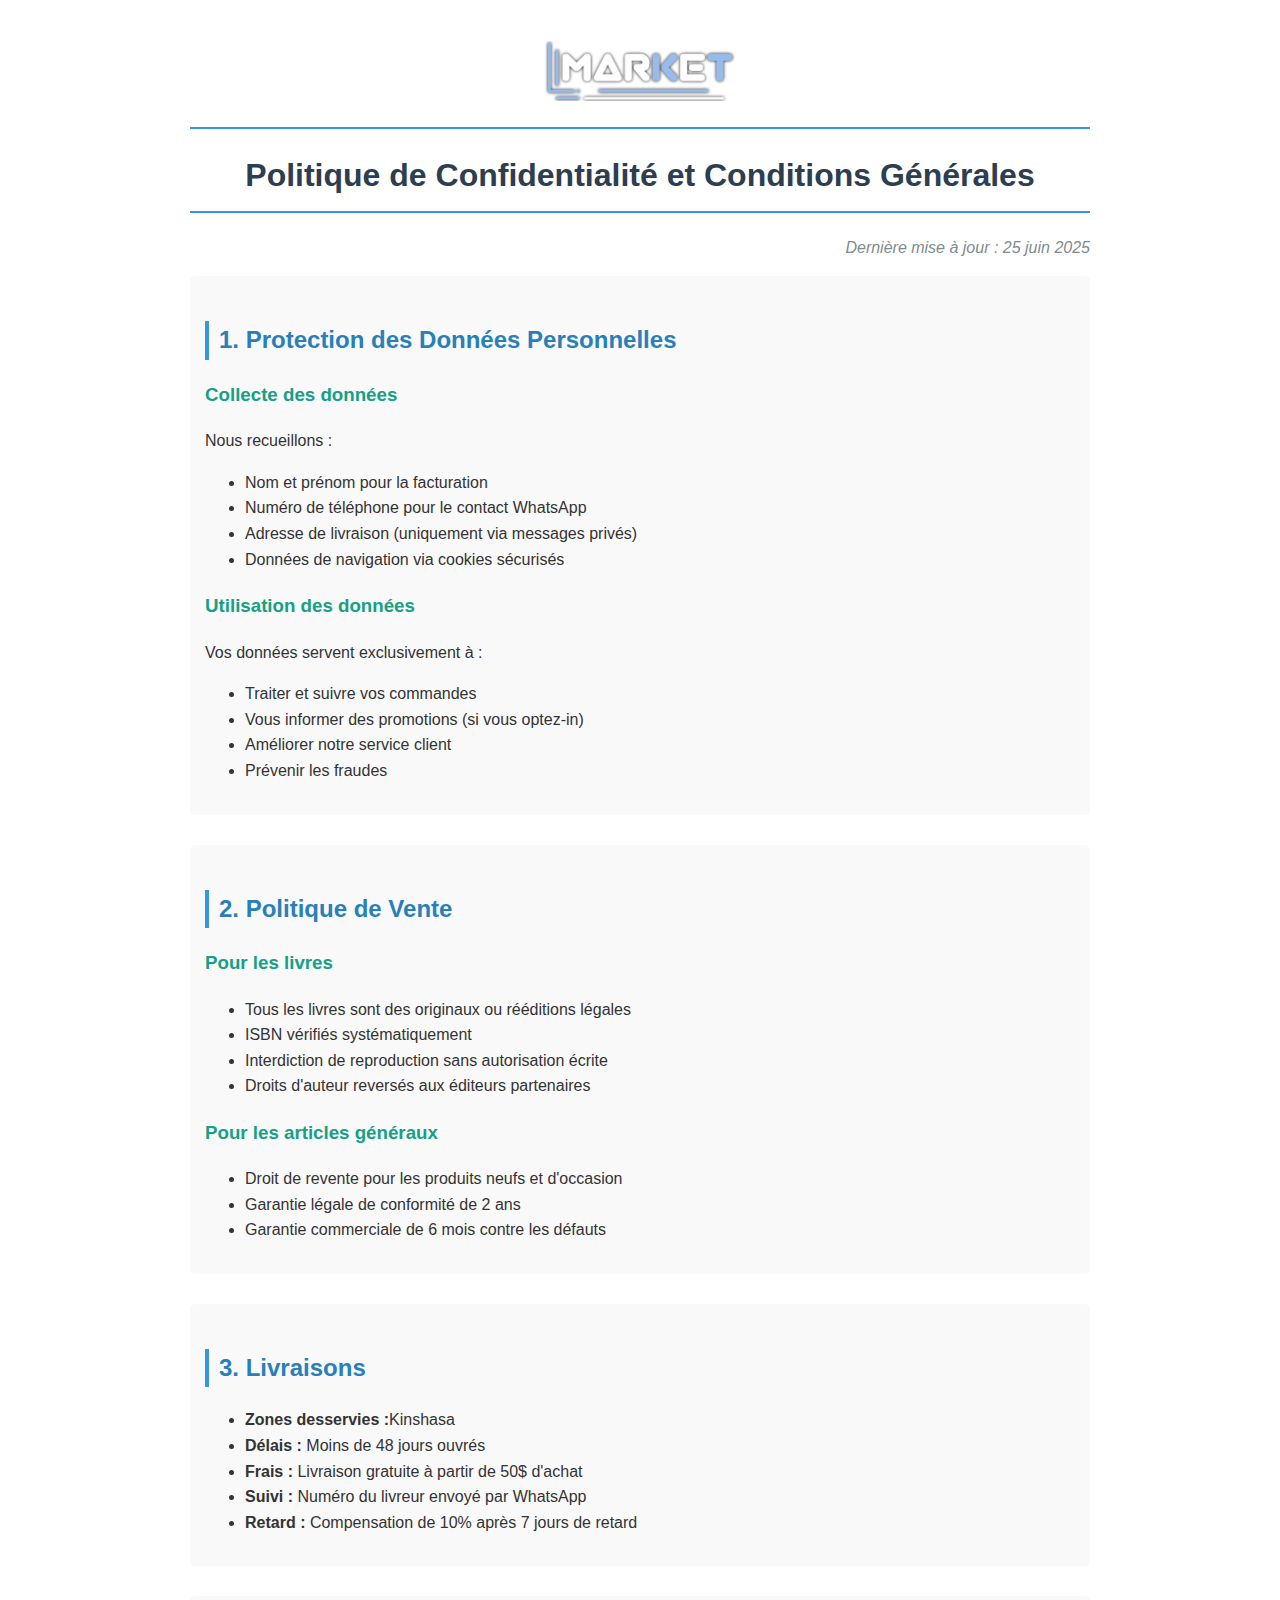
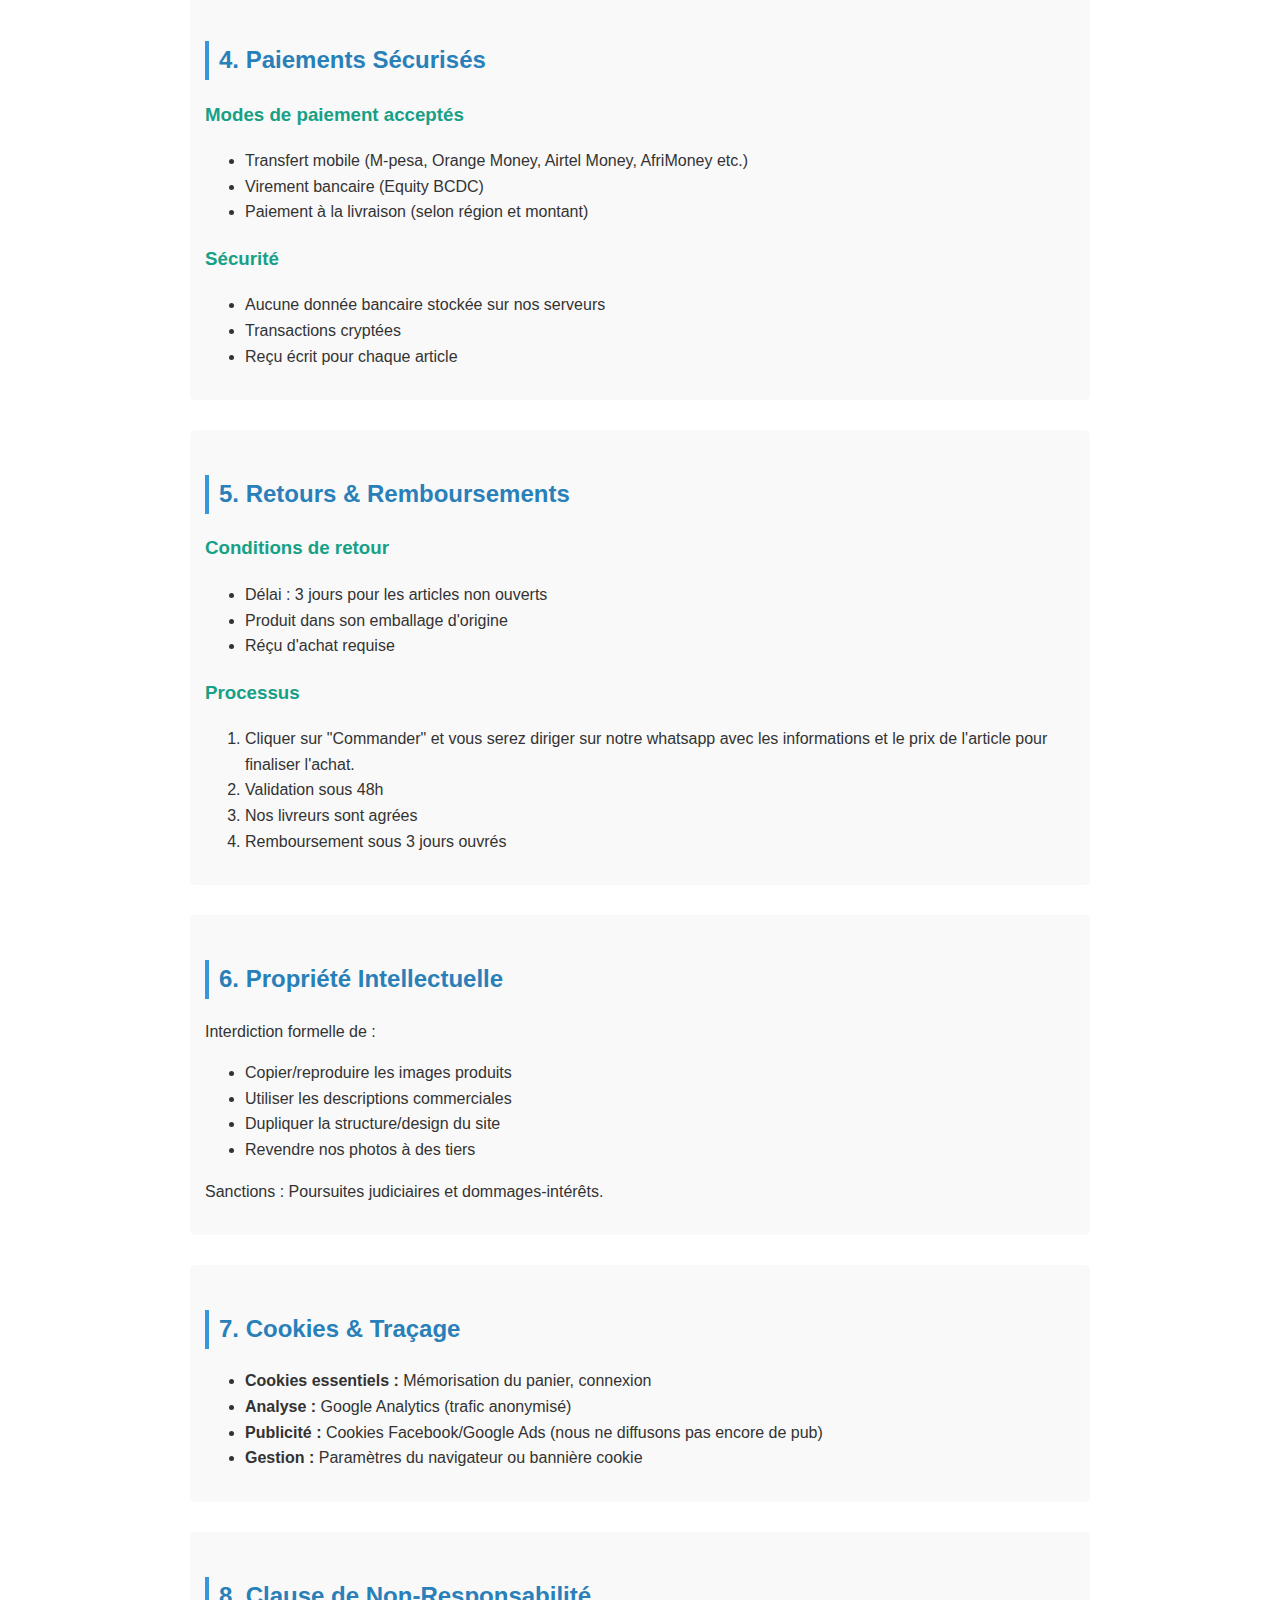
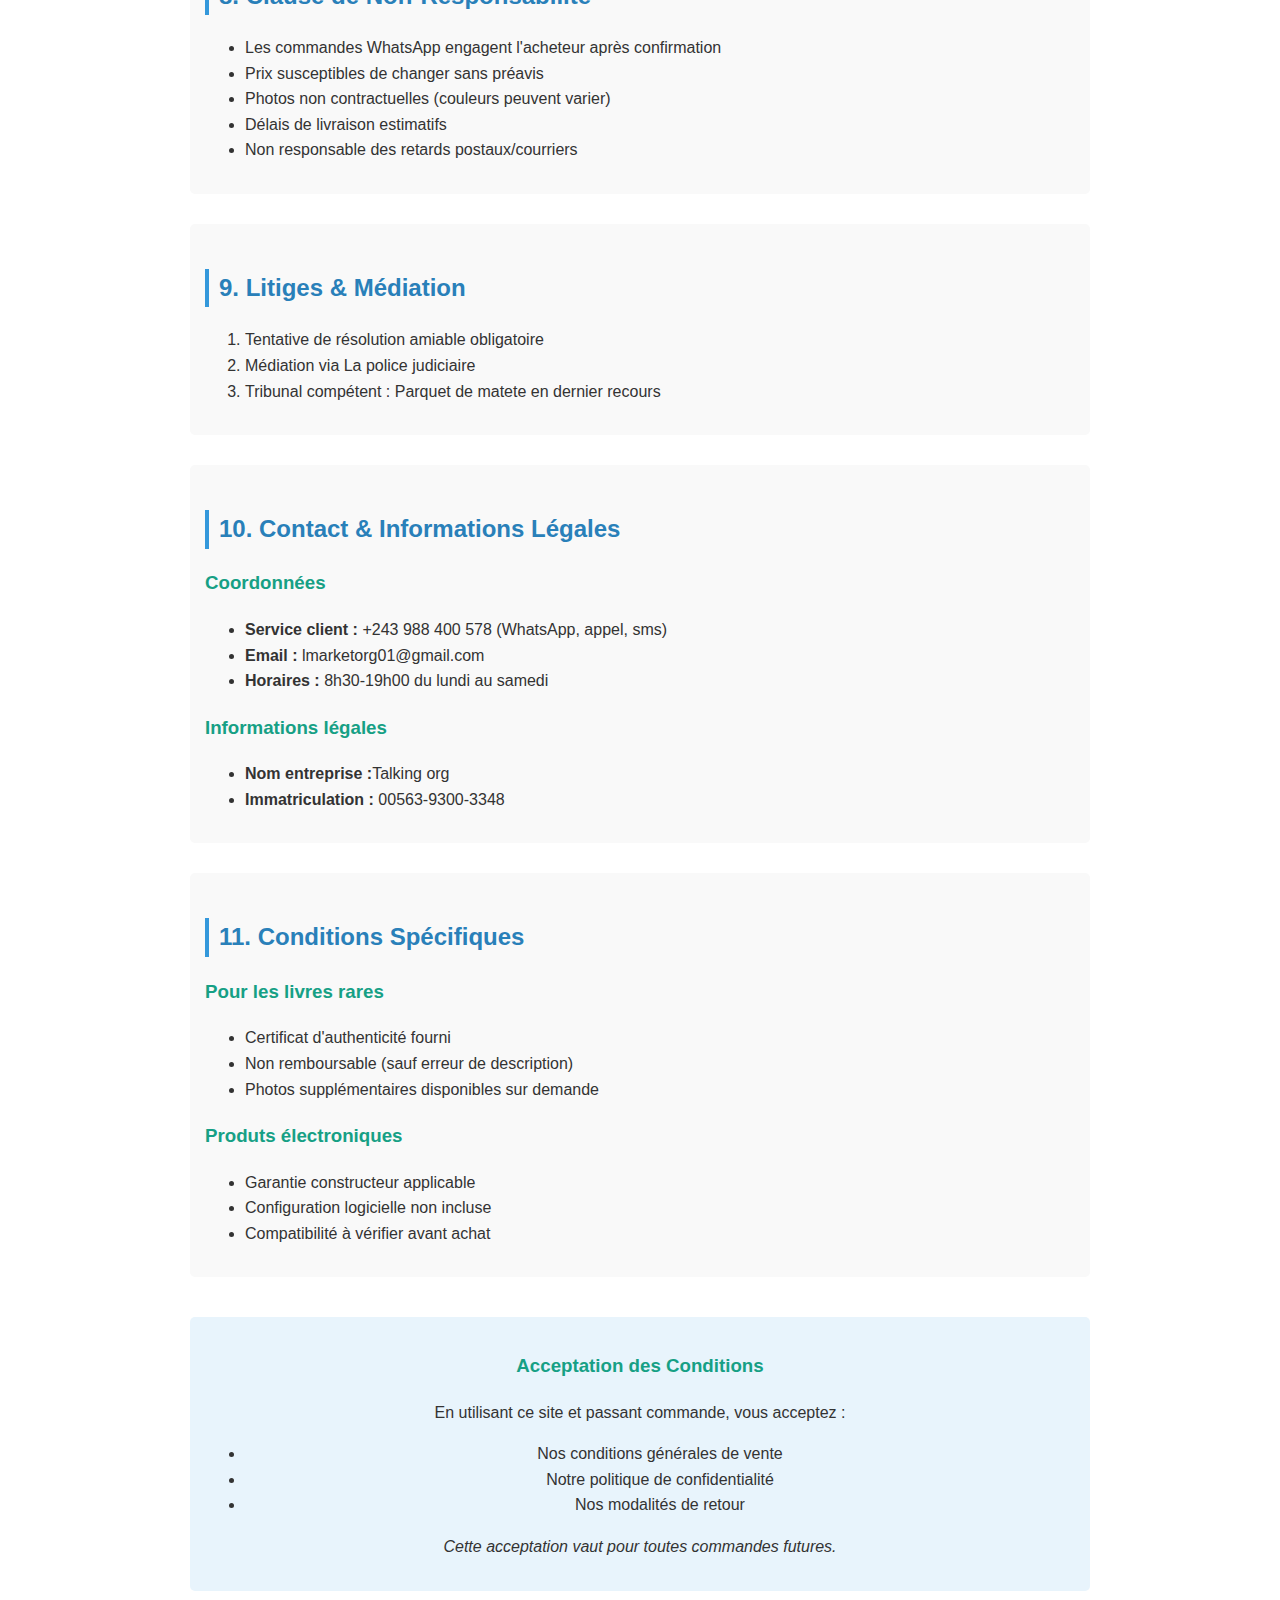
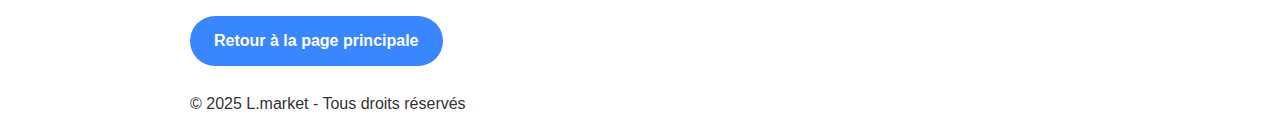
<file: politic.html>
<!DOCTYPE html>
<html lang="fr">
<head>
    <meta charset="UTF-8">
    <meta name="viewport" content="width=device-width, initial-scale=1.0">
    <title>Politique de Confidentialité et CGU Lmarket</title>
    <!-- Google tag (gtag.js) -->
<script async src="https://www.googletagmanager.com/gtag/js?id=G-BGSDGQ543W"></script>
<script>
  window.dataLayer = window.dataLayer || [];
  function gtag(){dataLayer.push(arguments);}
  gtag('js', new Date());

  gtag('config', 'G-BGSDGQ543W');
</script>
    <style>
        body {
            font-family: Arial, sans-serif;
            line-height: 1.6;
            max-width: 900px;
            margin: 0 auto;
            padding: 20px;
            color: #333;
        }
        h1 {
            color: #2c3e50;
            text-align: center;
            border-bottom: 2px solid #3498db;
            padding-bottom: 10px;
        }
        h2 {
            color: #2980b9;
            margin-top: 30px;
            border-left: 4px solid #3498db;
            padding-left: 10px;
        }
        h3 {
            color: #16a085;
        }
        .section {
            margin-bottom: 30px;
            background: #f9f9f9;
            padding: 15px;
            border-radius: 5px;
        }
        .last-update {
            text-align: right;
            font-style: italic;
            color: #7f8c8d;
        }
        .acceptance {
            background: #e8f4fc;
            padding: 15px;
            margin-top: 40px;
            border-radius: 5px;
            text-align: center;
        }
       .back-to-top-container {
  text-align: center;
  margin: 40px 0;
  padding: 20px 0;
}

.back-to-top-btn {
  display: inline-block;
  padding: 12px 24px;
  background: #3a86ff;
  color: white;
  text-decoration: none;
  border-radius: 30px;
  font-weight: bold;
  transition: background 0.3s;
}
  .back-to-top-btn:hover {
  background: #2667cc;
}
    </style>
</head>
<body>
  <h1><img src="20250613_003237.png" width="200" height="60" alt="Logo du site"></h1>
    <div id="add-to-homescreen" class="a2hs-button">
</div>
  <!-- Bouton pour ouvrir le sélecteur -->
    <h1>Politique de Confidentialité et Conditions Générales</h1>
    <p class="last-update">Dernière mise à jour : 25 juin 2025</p>

    <div class="section">
        <h2>1. Protection des Données Personnelles</h2>
        <h3>Collecte des données</h3>
        <p>Nous recueillons :</p>
        <ul>
            <li>Nom et prénom pour la facturation</li>
            <li>Numéro de téléphone pour le contact WhatsApp</li>
            <li>Adresse de livraison (uniquement via messages privés)</li>
            <li>Données de navigation via cookies sécurisés</li>
        </ul>

        <h3>Utilisation des données</h3>
        <p>Vos données servent exclusivement à :</p>
        <ul>
            <li>Traiter et suivre vos commandes</li>
            <li>Vous informer des promotions (si vous optez-in)</li>
            <li>Améliorer notre service client</li>
            <li>Prévenir les fraudes</li>
        </ul>
    </div>

    <div class="section">
        <h2>2. Politique de Vente</h2>
        <h3>Pour les livres</h3>
        <ul>
            <li>Tous les livres sont des originaux ou rééditions légales</li>
            <li>ISBN vérifiés systématiquement</li>
            <li>Interdiction de reproduction sans autorisation écrite</li>
            <li>Droits d'auteur reversés aux éditeurs partenaires</li>
        </ul>

        <h3>Pour les articles généraux</h3>
        <ul>
            <li>Droit de revente pour les produits neufs et d'occasion</li>
            <li>Garantie légale de conformité de 2 ans</li>
            <li>Garantie commerciale de 6 mois contre les défauts</li>
        </ul>
    </div>

    <div class="section">
        <h2>3. Livraisons</h2>
        <ul>
            <li><strong>Zones desservies :</strong>Kinshasa</li>
            <li><strong>Délais :</strong> Moins de 48 jours ouvrés</li>
            <li><strong>Frais :</strong> Livraison gratuite à partir de 50$ d'achat</li>
            <li><strong>Suivi :</strong> Numéro du livreur envoyé par WhatsApp</li>
            <li><strong>Retard :</strong> Compensation de 10% après 7 jours de retard</li>
        </ul>
    </div>

    <div class="section">
        <h2>4. Paiements Sécurisés</h2>
        <h3>Modes de paiement acceptés</h3>
        <ul>
            <li>Transfert mobile (M-pesa, Orange Money, Airtel Money, AfriMoney etc.)</li>
            <li>Virement bancaire (Equity BCDC)</li>
            <li>Paiement à la livraison (selon région et montant)</li>
        </ul>

        <h3>Sécurité</h3>
        <ul>
            <li>Aucune donnée bancaire stockée sur nos serveurs</li>
            <li>Transactions cryptées</li>
            <li>Reçu écrit pour chaque article</li>
        </ul>
    </div>

    <div class="section">
        <h2>5. Retours & Remboursements</h2>
        <h3>Conditions de retour</h3>
        <ul>
            <li>Délai : 3 jours pour les articles non ouverts</li>
            <li>Produit dans son emballage d'origine</li>
            <li>Réçu d'achat requise</li>
        </ul>

        <h3>Processus</h3>
        <ol>
            <li>Cliquer sur "Commander" et vous serez diriger sur notre whatsapp avec les informations et le prix de l'article pour finaliser l'achat.</li>
            <li>Validation sous 48h</li>
            <li>Nos livreurs sont agrées</li>
            <li>Remboursement sous 3 jours ouvrés</li>
        </ol>
    </div>

    <div class="section">
        <h2>6. Propriété Intellectuelle</h2>
        <p>Interdiction formelle de :</p>
        <ul>
            <li>Copier/reproduire les images produits</li>
            <li>Utiliser les descriptions commerciales</li>
            <li>Dupliquer la structure/design du site</li>
            <li>Revendre nos photos à des tiers</li>
        </ul>
        <p>Sanctions : Poursuites judiciaires et dommages-intérêts.</p>
    </div>

    <div class="section">
        <h2>7. Cookies & Traçage</h2>
        <ul>
            <li><strong>Cookies essentiels :</strong> Mémorisation du panier, connexion</li>
            <li><strong>Analyse :</strong> Google Analytics (trafic anonymisé)</li>
            <li><strong>Publicité :</strong> Cookies Facebook/Google Ads (nous ne diffusons pas encore de pub)</li>
            <li><strong>Gestion :</strong> Paramètres du navigateur ou bannière cookie</li>
        </ul>
    </div>

    <div class="section">
        <h2>8. Clause de Non-Responsabilité</h2>
        <ul>
            <li>Les commandes WhatsApp engagent l'acheteur après confirmation</li>
            <li>Prix susceptibles de changer sans préavis</li>
            <li>Photos non contractuelles (couleurs peuvent varier)</li>
            <li>Délais de livraison estimatifs</li>
            <li>Non responsable des retards postaux/courriers</li>
        </ul>
    </div>

    <div class="section">
        <h2>9. Litiges & Médiation</h2>
        <ol>
            <li>Tentative de résolution amiable obligatoire</li>
            <li>Médiation via La police judiciaire</li>
            <li>Tribunal compétent : Parquet de matete en dernier recours</li>
        </ol>
    </div>

    <div class="section">
        <h2>10. Contact & Informations Légales</h2>
        <h3>Coordonnées</h3>
        <ul>
            <li><strong>Service client :</strong> +243 988 400 578 (WhatsApp, appel, sms)</li>
            <li><strong>Email :</strong> lmarketorg01@gmail.com</li>
            <li><strong>Horaires :</strong> 8h30-19h00 du lundi au samedi</li>
        </ul>

        <h3>Informations légales</h3>
        <ul>
            <li><strong>Nom entreprise :</strong>Talking org</li>
            <li><strong>Immatriculation :</strong> 00563-9300-3348</li>
        </ul>
    </div>

    <div class="section">
        <h2>11. Conditions Spécifiques</h2>
        <h3>Pour les livres rares</h3>
        <ul>
            <li>Certificat d'authenticité fourni</li>
            <li>Non remboursable (sauf erreur de description)</li>
            <li>Photos supplémentaires disponibles sur demande</li>
        </ul>

        <h3>Produts électroniques</h3>
        <ul>
            <li>Garantie constructeur applicable</li>
            <li>Configuration logicielle non incluse</li>
            <li>Compatibilité à vérifier avant achat</li>
        </ul>
    </div>

    <div class="acceptance">
        <h3>Acceptation des Conditions</h3>
        <p>En utilisant ce site et passant commande, vous acceptez :</p>
        <ul>
            <li>Nos conditions générales de vente</li>
            <li>Notre politique de confidentialité</li>
            <li>Nos modalités de retour</li>
        </ul>
        <p><em>Cette acceptation vaut pour toutes commandes futures.</em></p>
    </div><br>
  <div>
           <a href="index.html" class="back-to-top-btn">Retour à la page principale</a>
            </div>
  <br>
  <footer>
    &copy; 2025 L.market - Tous droits réservés
  </footer>
</body>
</html>
</file>
<file: styles.css>
* {margin: 0; padding: 0; box-sizing: border-box;}
    body {font-family: Arial, sans-serif; background: #e0eaff; color: #000;}
    header {
      background: #7aa5ff;
      color: black;
      padding: 10px;
      position: fixed;
      top: 0;
      width: 100%;
      z-index: 1000;
      display: flex;
      justify-content: space-between;
      align-items: center;
    }
    header h1 {font-size: 24px; font-weight: bold;}
    header a.info-btn {
      background: #ccc;
      padding: 5px 15px;
      border-radius: 5px;
      text-decoration: none;
      font-weight: bold;
      color: #000;
    }
  

    .content {
      margin-top: 70px;
      padding: 20px;
    }
     .search-container {
    display: flex;
    justify-content: center;
    margin-bottom: 30px;
}
#search-input {
    padding: 10px 15px;
    width: 300px;
    border: 1px solid #ddd;
    border-radius: 4px 0 0 4px;
    font-size: 16px;
    outline: none;
}

#search-input {
    padding: 10px 15px;
    width: 300px;
    border: 1px solid #ddd;
    border-radius: 4px 0 0 4px;
    font-size: 16px;
    outline: none;
}

#search-button {
    padding: 10px 20px;
    background-color: #7aa5ff;
    color: white;
    border: none;
    border-radius: 0 4px 4px 0;
    cursor: pointer;
    font-size: 16px;
    transition: background-color 0.3s;
}

#search-button:hover {
    background-color: #45a049;
}

.products-container {
    display: grid;
    grid-template-columns: repeat(auto-fill, minmax(250px, 1fr));
    gap: 20px;
    padding: 20px;
}

.product:hover {
    transform: translateY(-5px);
}

/* Style pour les produits cachés */
.product.hidden {
    display: none;
}


    .product {
      border: 2px solid #999;
      padding: 10px;
      margin-bottom: 20px;
      background: #fff;
    }
    .product img {
      width: 100%;
      max-height: 500px;
      object-fit: cover;
    }
    .actions {
      display: flex;
      margin-top: 10px;
    }
    .actions .btn {
      flex: 1;
      padding: 10px;
      text-align: center;
      font-weight: bold;
      color: white;
      cursor: pointer;
      text-decoration: none;
    }
    .btn-download {background: #00a2ff;}
    .btn-free {background: #28a745;}
    .btn-gratuit {background: #25d366;}
    .btn-payant {background: #007bff;}
    .btn-prix {background: #007bff;}
    .btn-whatsapp {background: #25d366;}
  footer {
      background: #ccc;
      padding: 20px;
      text-align: center;
      margin-top: 40px;
    }
  .certif{
    width: 15px;
    height: 15px;
  }
  /* Ajoutez ces styles à la fin de votre fichier CSS */

#no-results-message {
    text-align: center;
    padding: 30px;
    font-size: 18px;
    color: #666;
    background-color: #f9f9f9;
    border-radius: 8px;
    margin: 20px auto;
    max-width: 500px;
}

#no-results-message p {
    margin: 0;
}

.hidden {
    display: none !important;
}
  
  .search-suggestions {
    position: absolute;
    width: 300px;
    max-height: 300px;
    overflow-y: auto;
    background: white;
    border: 1px solid #ddd;
    border-radius: 0 0 4px 4px;
    box-shadow: 0 4px 6px rgba(0,0,0,0.1);
    z-index: 1000;
    margin-top: -4px;
}

.search-suggestion-item {
    padding: 10px 15px;
    cursor: pointer;
    border-bottom: 1px solid #eee;
}

.search-suggestion-item:hover {
    background-color: #f5f5f5;
}

.search-suggestion-item:last-child {
    border-bottom: none;
}

.hidden {
    display: none;
}
  
  .share-buttons {
    display: flex;
    gap: 8px;
    margin-top: 10px;
    flex-wrap: wrap;
}

.share-btn {
    padding: 5px 10px;
    border: none;
    border-radius: 4px;
    cursor: pointer;
    font-size: 12px;
    transition: opacity 0.3s;
    display: flex;
    align-items: center;
    gap: 5px;
}

.share-btn:hover {
    opacity: 0.8;
}

.share-btn[data-share="facebook"] {
    background-color: #3b5998;
    color: white;
}

.share-btn[data-share="twitter"] {
    background-color: #1da1f2;
    color: white;
}

  .share-btn[data-share="whatsapp"] { 
    background: #25D366;
    color: white;
}
  
.a2hs-button {
  display: none; /* Caché par défaut */
  position: fixed;
  bottom: 20px;
  right: 20px;
  background: #2d3748;
  color: white;
  padding: 10px 15px;
  border-radius: 30px;
  box-shadow: 0 4px 6px rgba(0,0,0,0.1);
  align-items: center;
  gap: 8px;
  z-index: 1000;
  cursor: pointer;
}

.a2hs-button svg {
  width: 20px;
  height: 20px;
}

/* Affiche seulement sur mobile */
@media (max-width: 768px) {
  .a2hs-button {
    display: flex;
  }
}
.a2hs-button {
  
  animation: pulse 2s infinite;
}

@keyframes pulse {
  0% { transform: scale(1); }
  50% { transform: scale(1.05); }
  100% { transform: scale(1); }
}



/* Fenêtre modale */

.modal-content {
  background: white;
  padding: 30px;
  border-radius: 8px;
  width: 80%;
  max-width: 500px;
  max-height: 80vh;
  overflow-y: auto;
}

.categories-list {
  display: grid;
  grid-template-columns: repeat(2, 1fr);
  gap: 10px;
  margin-top: 20px;
}

.categories-list button {
  padding: 12px;
  background: #f5f5f5;
  border: none;
  border-radius: 4px;
  cursor: pointer;
  transition: background 0.3s;
}

.categories-list button:hover {
  background: #e0e0e0;
}

.close-modal {
  position: absolute;
  color: white;
  top: 15px;
  right: 15px;
  font-size: 24px;
  cursor: pointer;
}

.back-to-top-container {
  text-align: center;
  margin: 10px 0;
  padding: 10px 0;
}

.back-to-top-btn {
  display: inline-block;
  padding: 12px 24px;
  background: #3a86ff;
  color: white;
  text-decoration: none;
  border-radius: 30px;
  font-weight: bold;
  transition: background 0.3s;
}

.back-to-top-btn:hover {
  background: #2667cc;
}

  .actions {
    display: flex;
    gap: 10px;
    margin-top: 10px;
  }
  
  .btn {
    padding: 8px 15px;
    border-radius: 4px;
    font-weight: bold;
    text-decoration: none;
    text-align: center;
  }
  
  .btn-whatsapp {
    background: #25D366;
    color: white;
    border: none;
    cursor: pointer;
  }
  
  .btn-whatsapp:hover {
    background: #128C7E;
  }

/* Accentuation du produit ciblé */
.product.highlight {
  border: 3px solid #ff0000;
  border-radius: 12px;
  box-shadow: 0 0 20px rgba(255, 0, 0, 0.7);
  animation: blink 5s ease-in-out 5;
}

@keyframes blink {
  0% { box-shadow: 0 0 0 rgba(255, 0, 0, 0.5); }
  50% { box-shadow: 0 0 20px rgba(255, 0, 0, 1); }
  100% { box-shadow: 0 0 0 rgba(255, 0, 0, 0.5); }
}

@media (display-mode: fullscreen) {
  body {
    padding-top: 0 !important; /* Supprime les marges résiduelles */
  }
}

.menu-button {
    background: none;
    border: none;
    font-size: 24px;
    cursor: pointer;
    padding: 15px;
}

.menu-overlay {
    position: fixed;
    top: 0;
    left: -100%; /* Cache le menu par défaut */
    width: 80%;
    height: 100%;
    background-color: white;
    box-shadow: 2px 0 5px rgba(0, 0, 0, 0.2);
    transition: left 0.3s ease;
    z-index: 1000;
}

.menu-overlay.active {
    left: 0; /* Affiche le menu */
}

.menu-content {
    padding: 20px;
}

.menu-content h2 {
    margin-top: 0;
}

.menu-content ul {
    list-style: none;
    padding: 0;
}

.menu-content li {
    padding: 10px 0;
    border-bottom: 1px solid #eee;
    cursor: pointer;
}

.menu-content li:hover {
    background-color: #f5f5f5;
}
</file>
<file: avis.css>
.feedback-cta {
  text-align: center;
  margin: 40px 0;
  padding: 20px;
}

.feedback-btn {
  display: inline-flex;
  align-items: center;
  gap: 12px;
  padding: 16px 28px;
  background: linear-gradient(135deg, #6e45e2 0%, #89d4cf 100%);
  color: white;
  font-size: 1.2rem;
  font-weight: 600;
  text-decoration: none;
  border-radius: 50px;
  box-shadow: 0 4px 15px rgba(110, 69, 226, 0.3);
  transition: all 0.3s ease;
  position: relative;
  overflow: hidden;
}

.feedback-btn:hover {
  transform: translateY(-3px);
  box-shadow: 0 8px 25px rgba(110, 69, 226, 0.4);
}

.feedback-btn:active {
  transform: translateY(1px);
}

.emoji {
  font-size: 1.5rem;
  animation: bounce 2s infinite;
}

.arrow {
  transition: transform 0.3s;
}

.feedback-btn:hover .arrow {
  transform: translateX(4px);
}

.subtext {
  margin-top: 12px;
  color: #666;
  font-size: 0.9rem;
  font-style: italic;
}

@keyframes bounce {
  0%, 100% { transform: translateY(0); }
  50% { transform: translateY(-5px); }
}

/* Effet brillant au survol */
.feedback-btn::after {
  content: '';
  position: absolute;
  top: -50%;
  left: -50%;
  width: 200%;
  height: 200%;
  background: linear-gradient(
    to bottom right,
    rgba(255,255,255,0) 45%,
    rgba(255,255,255,0.8) 50%,
    rgba(255,255,255,0) 55%
  );
  transform: rotate(30deg) translate(-20px, -40px);
  opacity: 0;
}

.feedback-btn:hover::after {
  animation: shine 1.5s ease-out infinite;
  opacity: 1;
}

@keyframes shine {
  0% { transform: rotate(30deg) translate(-20px, -40px); }
  100% { transform: rotate(30deg) translate(20px, 40px); }
}
</file>
<file: back.css>
#back-to-top {
  position: fixed;
  bottom: 30px;
  left: 30px; /* Position à gauche */
  width: 50px;
  height: 50px;
  background: #3a86ff;
  color: white;
  border: none;
  border-radius: 50%;
  cursor: pointer;
  opacity: 0;
  visibility: hidden;
  transition: all 0.3s ease;
  display: flex;
  align-items: center;
  justify-content: center;
  box-shadow: 0 4px 8px rgba(0,0,0,0.2);
  z-index: 1000; /* Au-dessus des autres éléments */
}

#back-to-top.visible {
  opacity: 1;
  visibility: visible;
}

#back-to-top:hover {
  background: #2667cc;
}

/* Adaptation mobile */
@media (max-width: 768px) {
  #back-to-top {
    bottom: 80px; /* Au-dessus du bouton "Ajouter à l'accueil" */
    left: 20px;
    width: 45px;
    height: 45px;
  }
}
</file>
